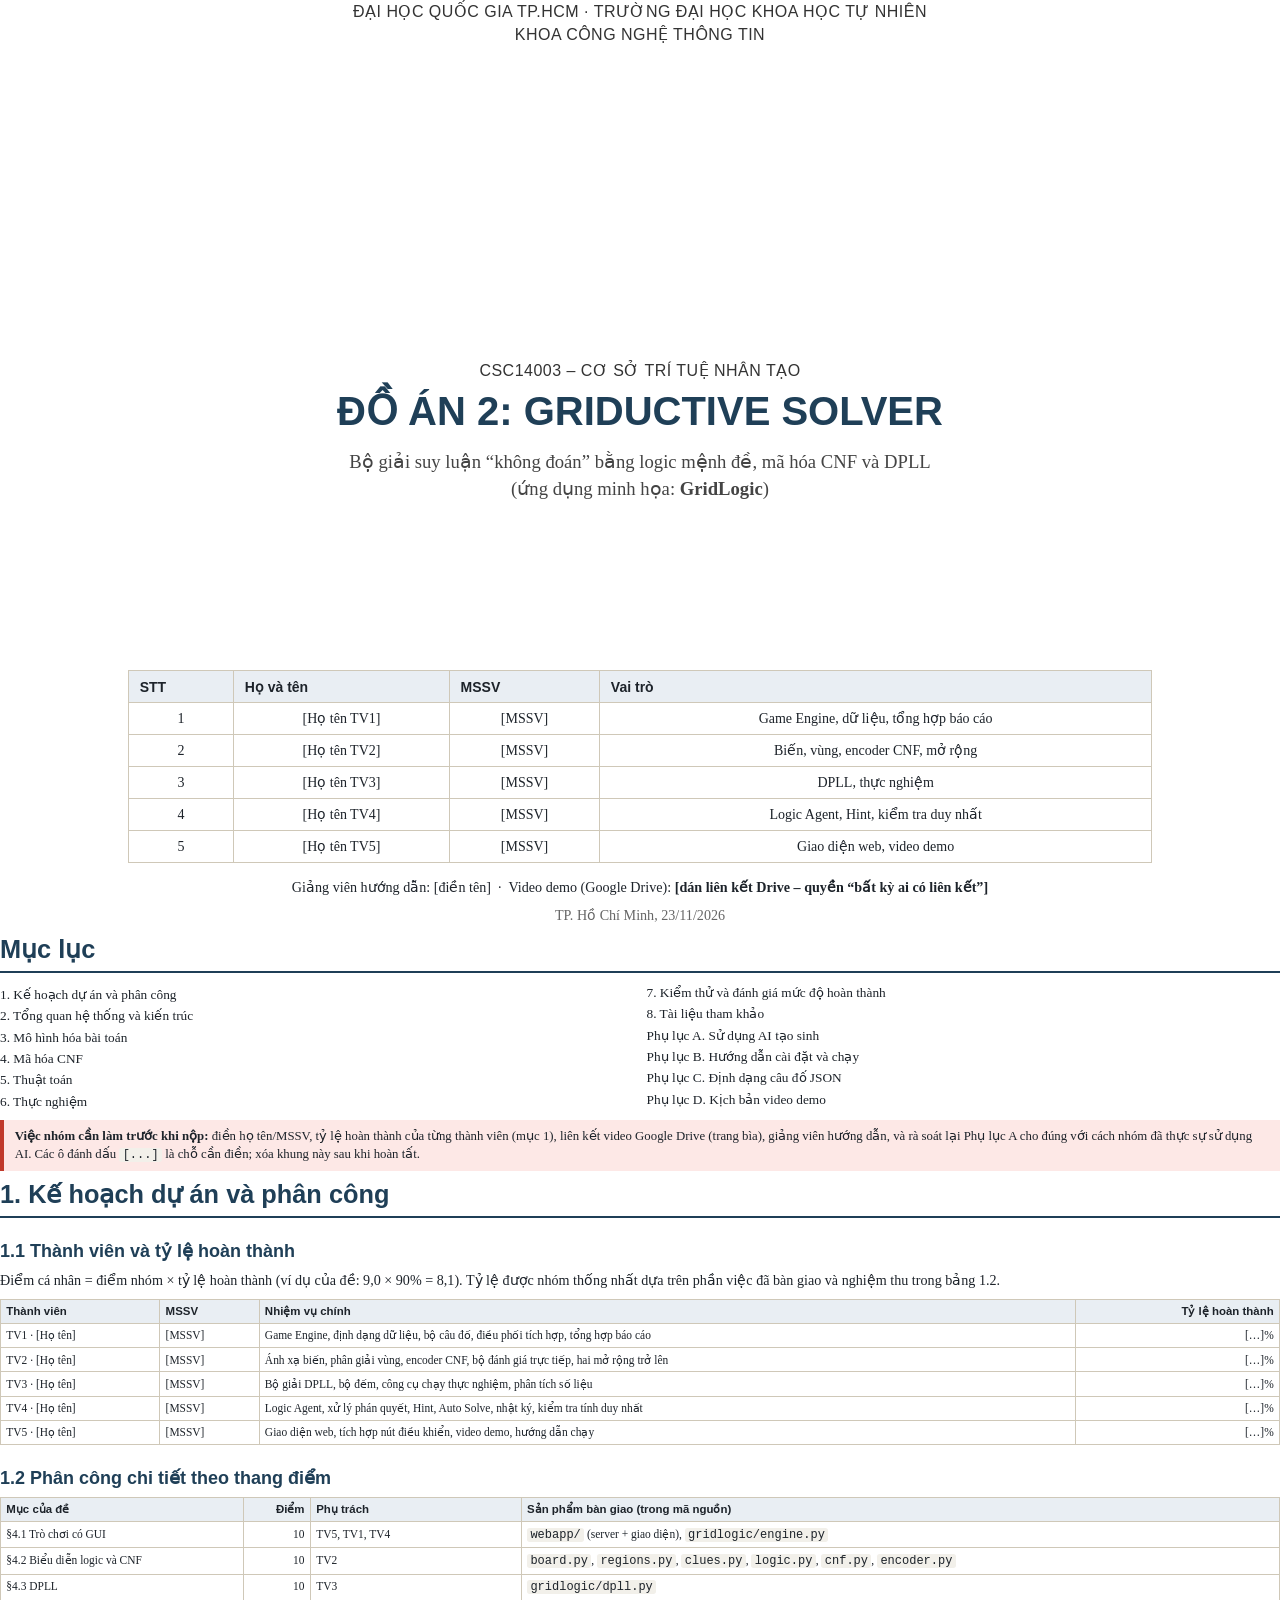
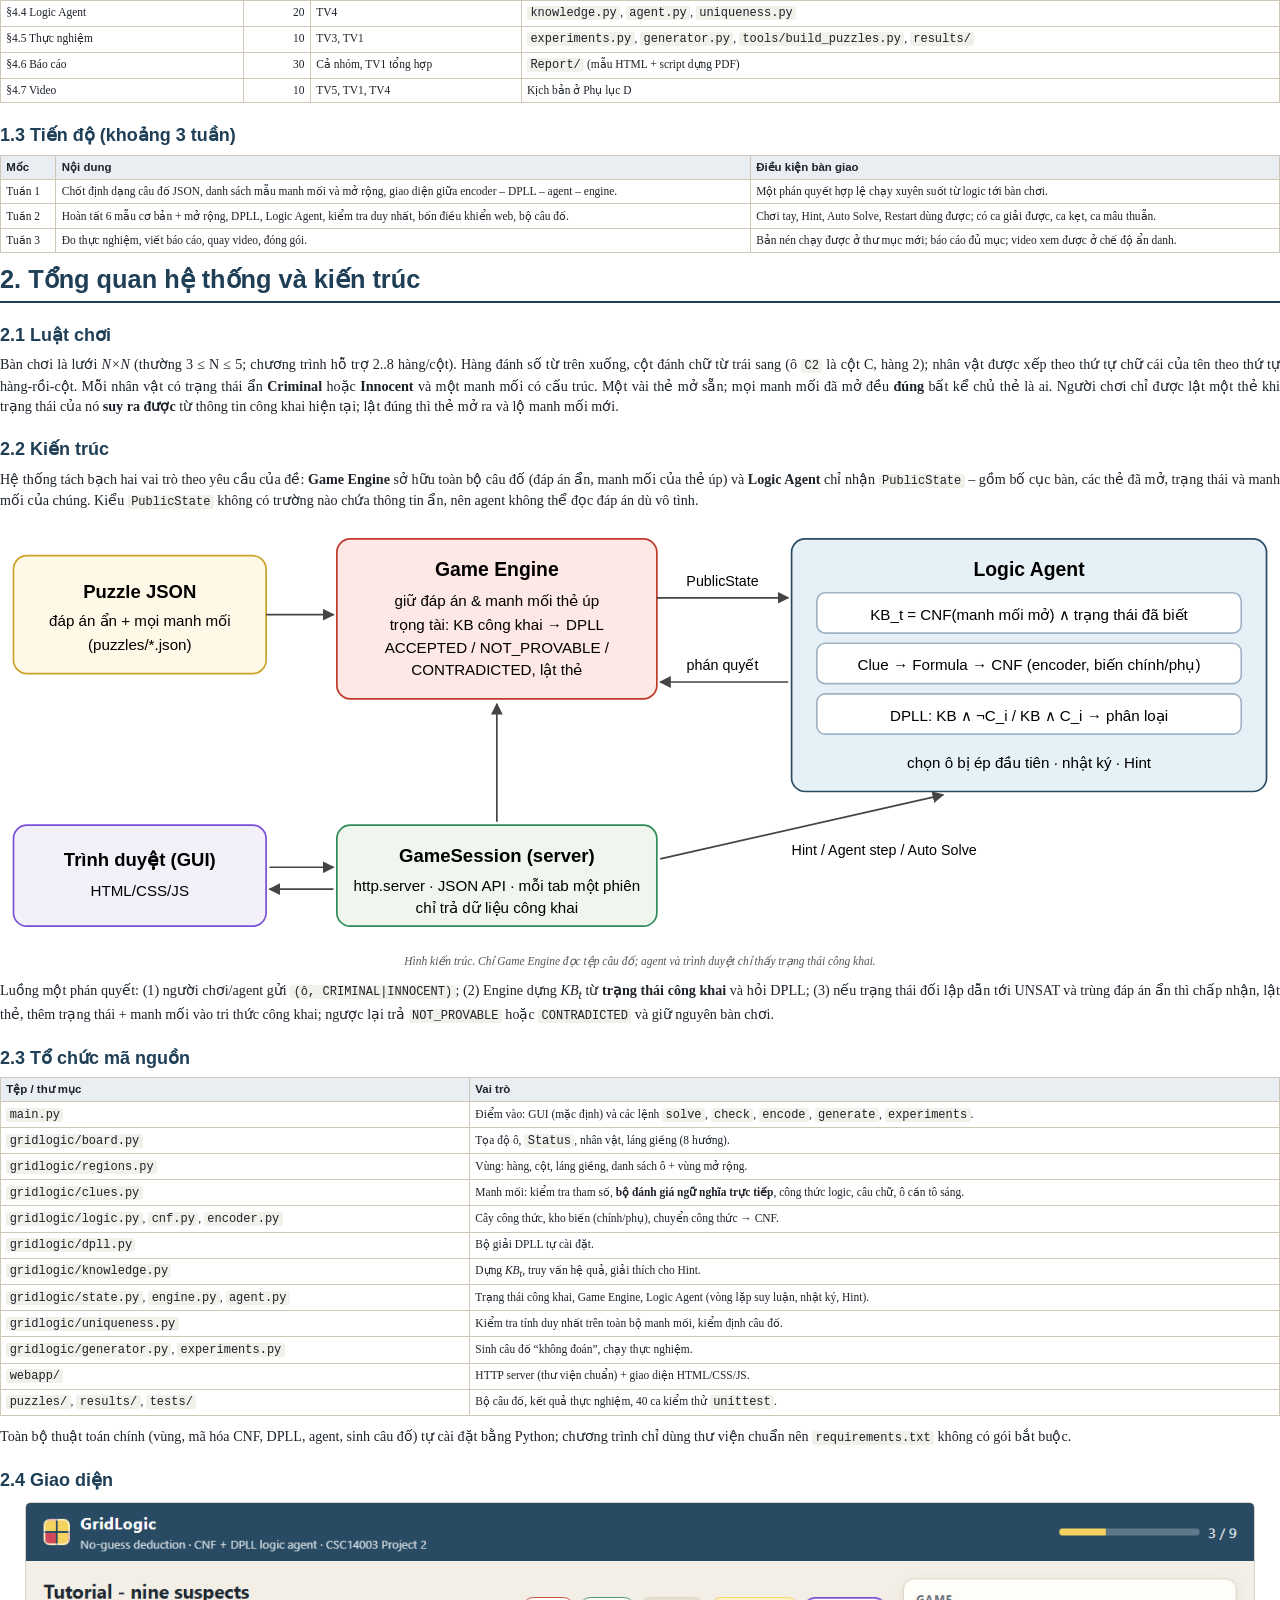
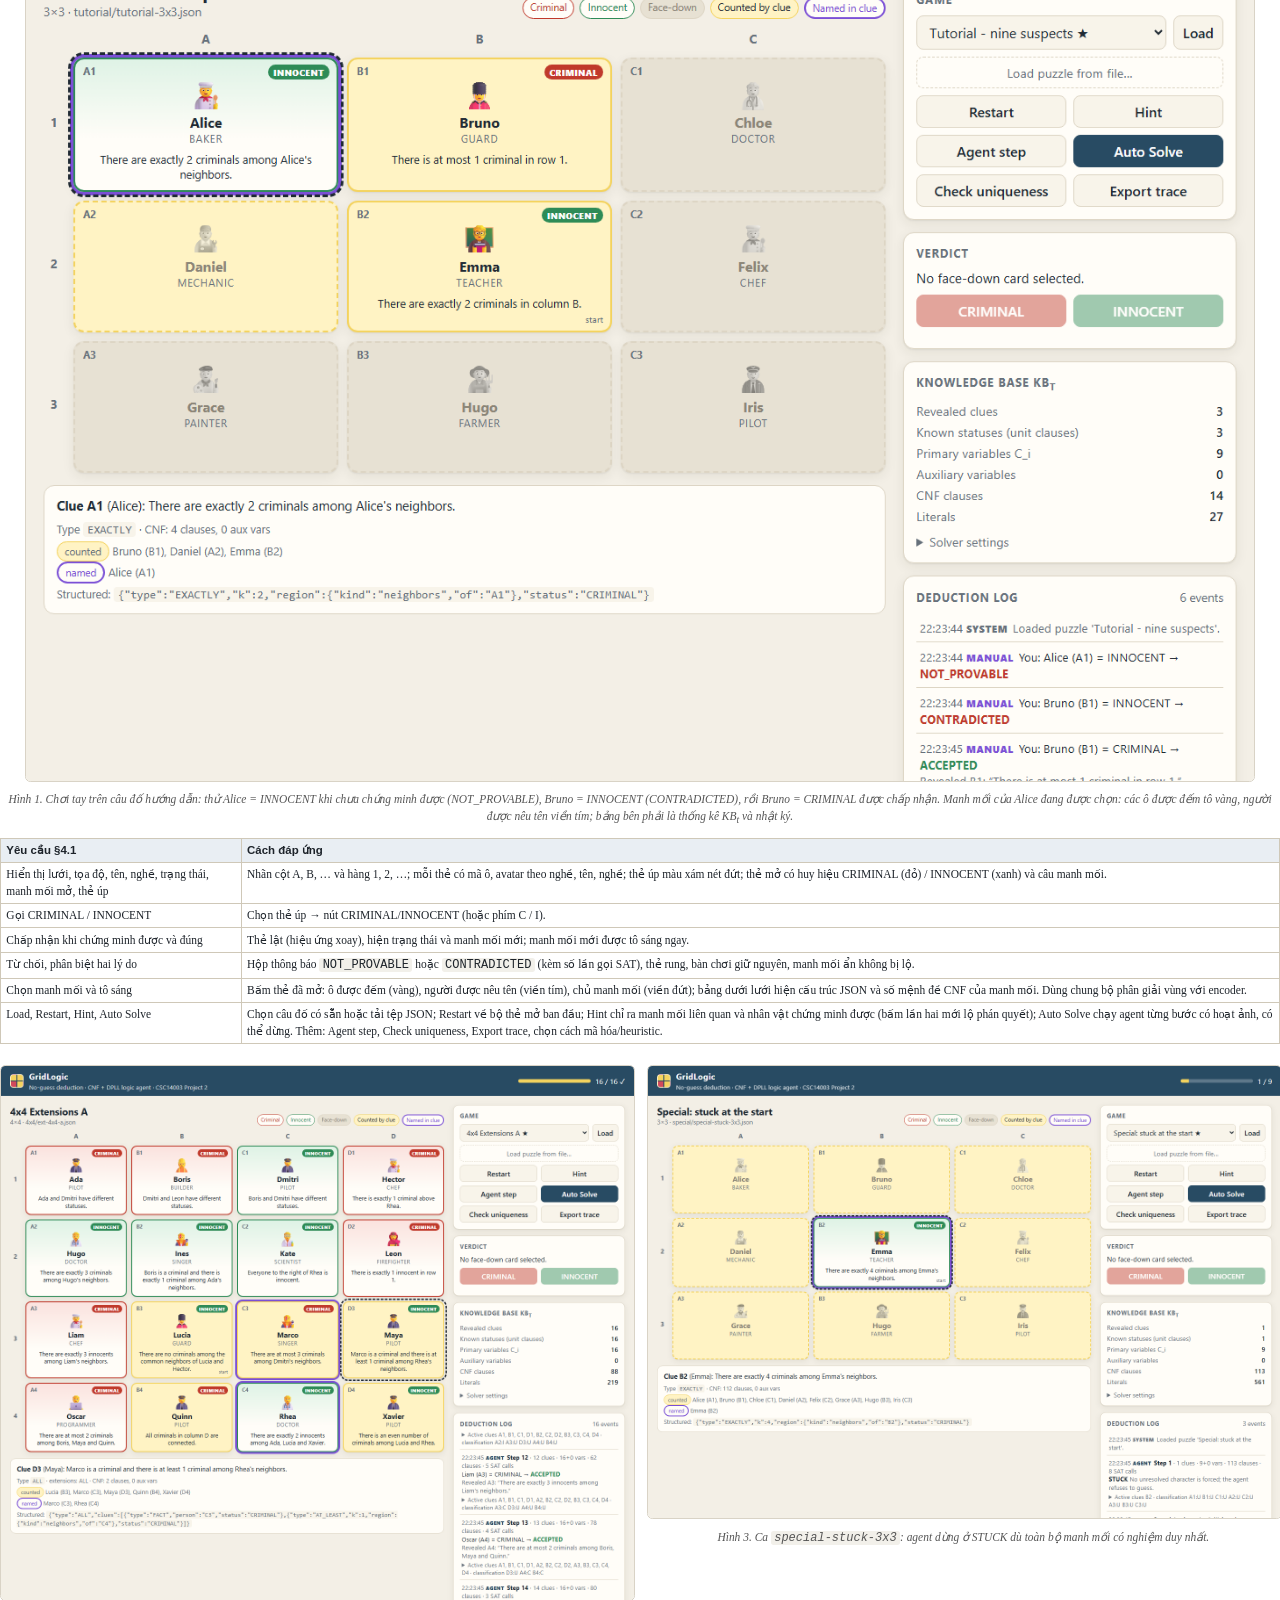
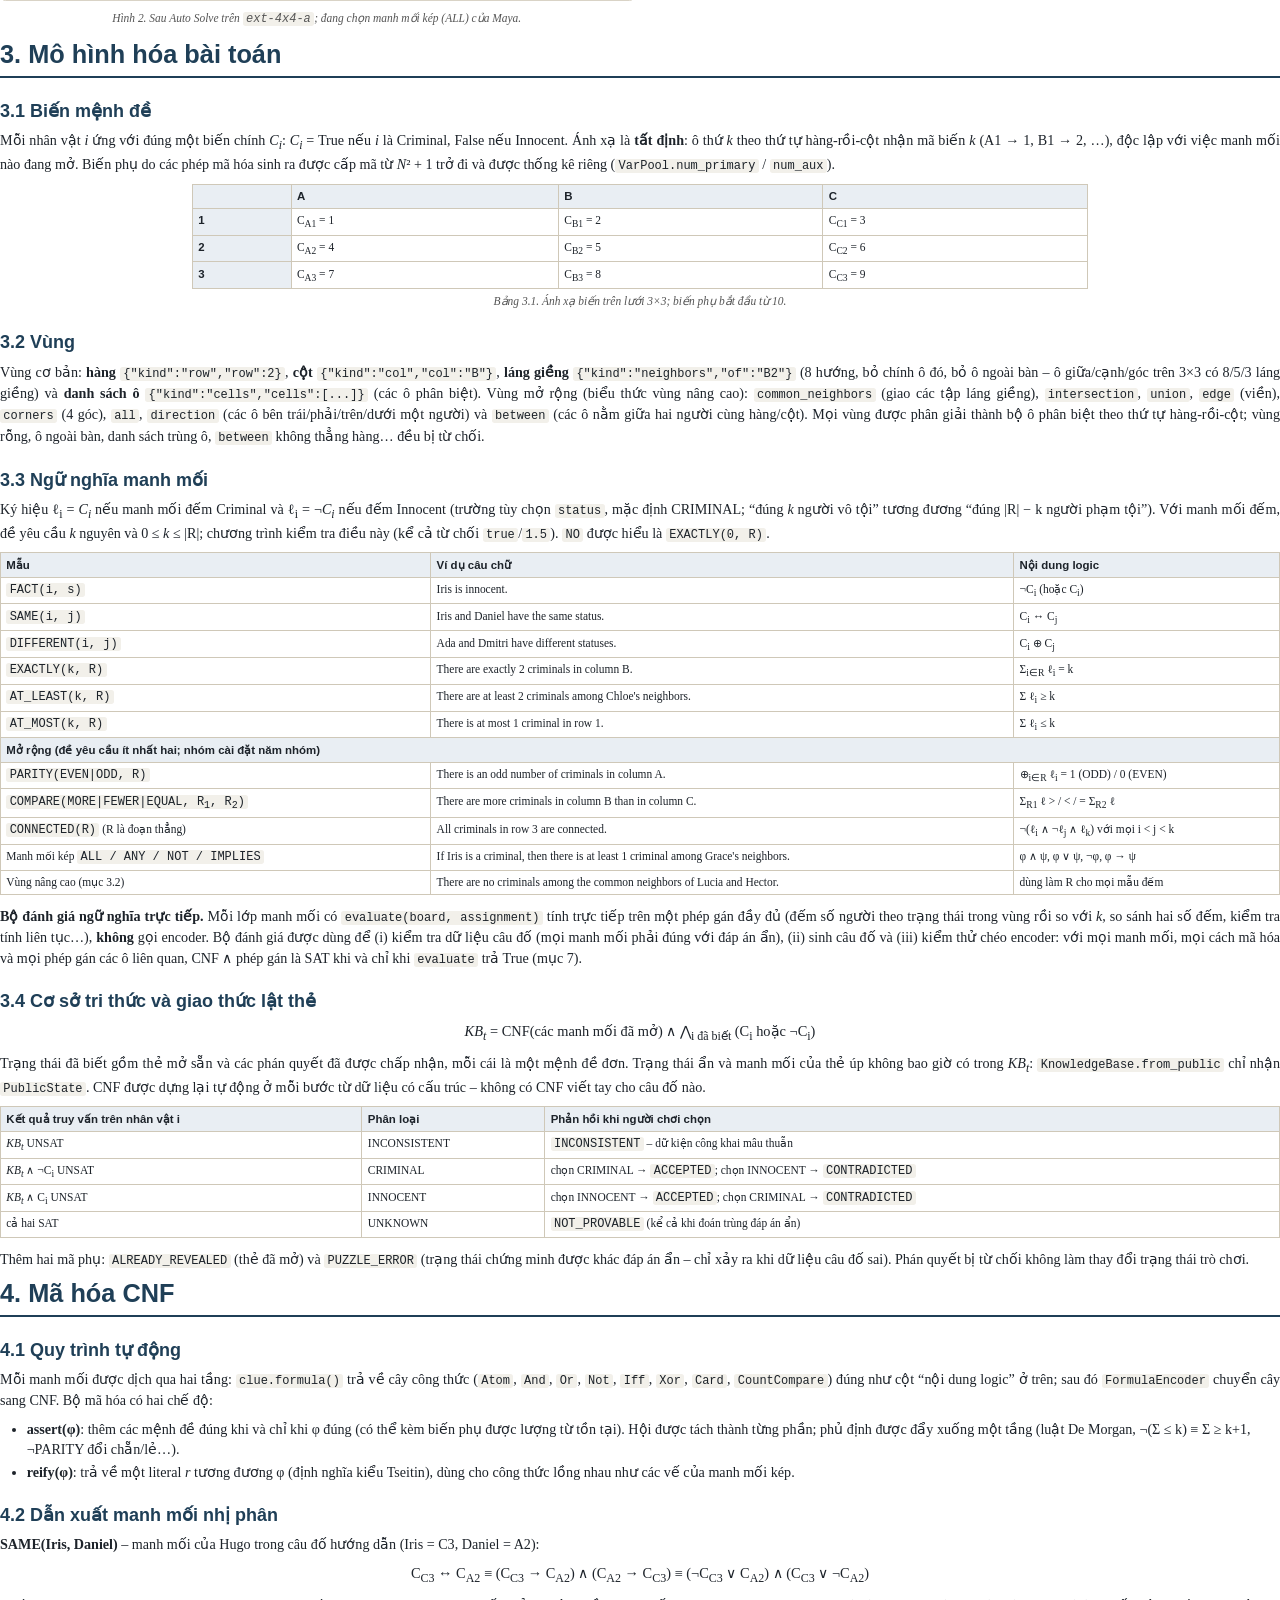
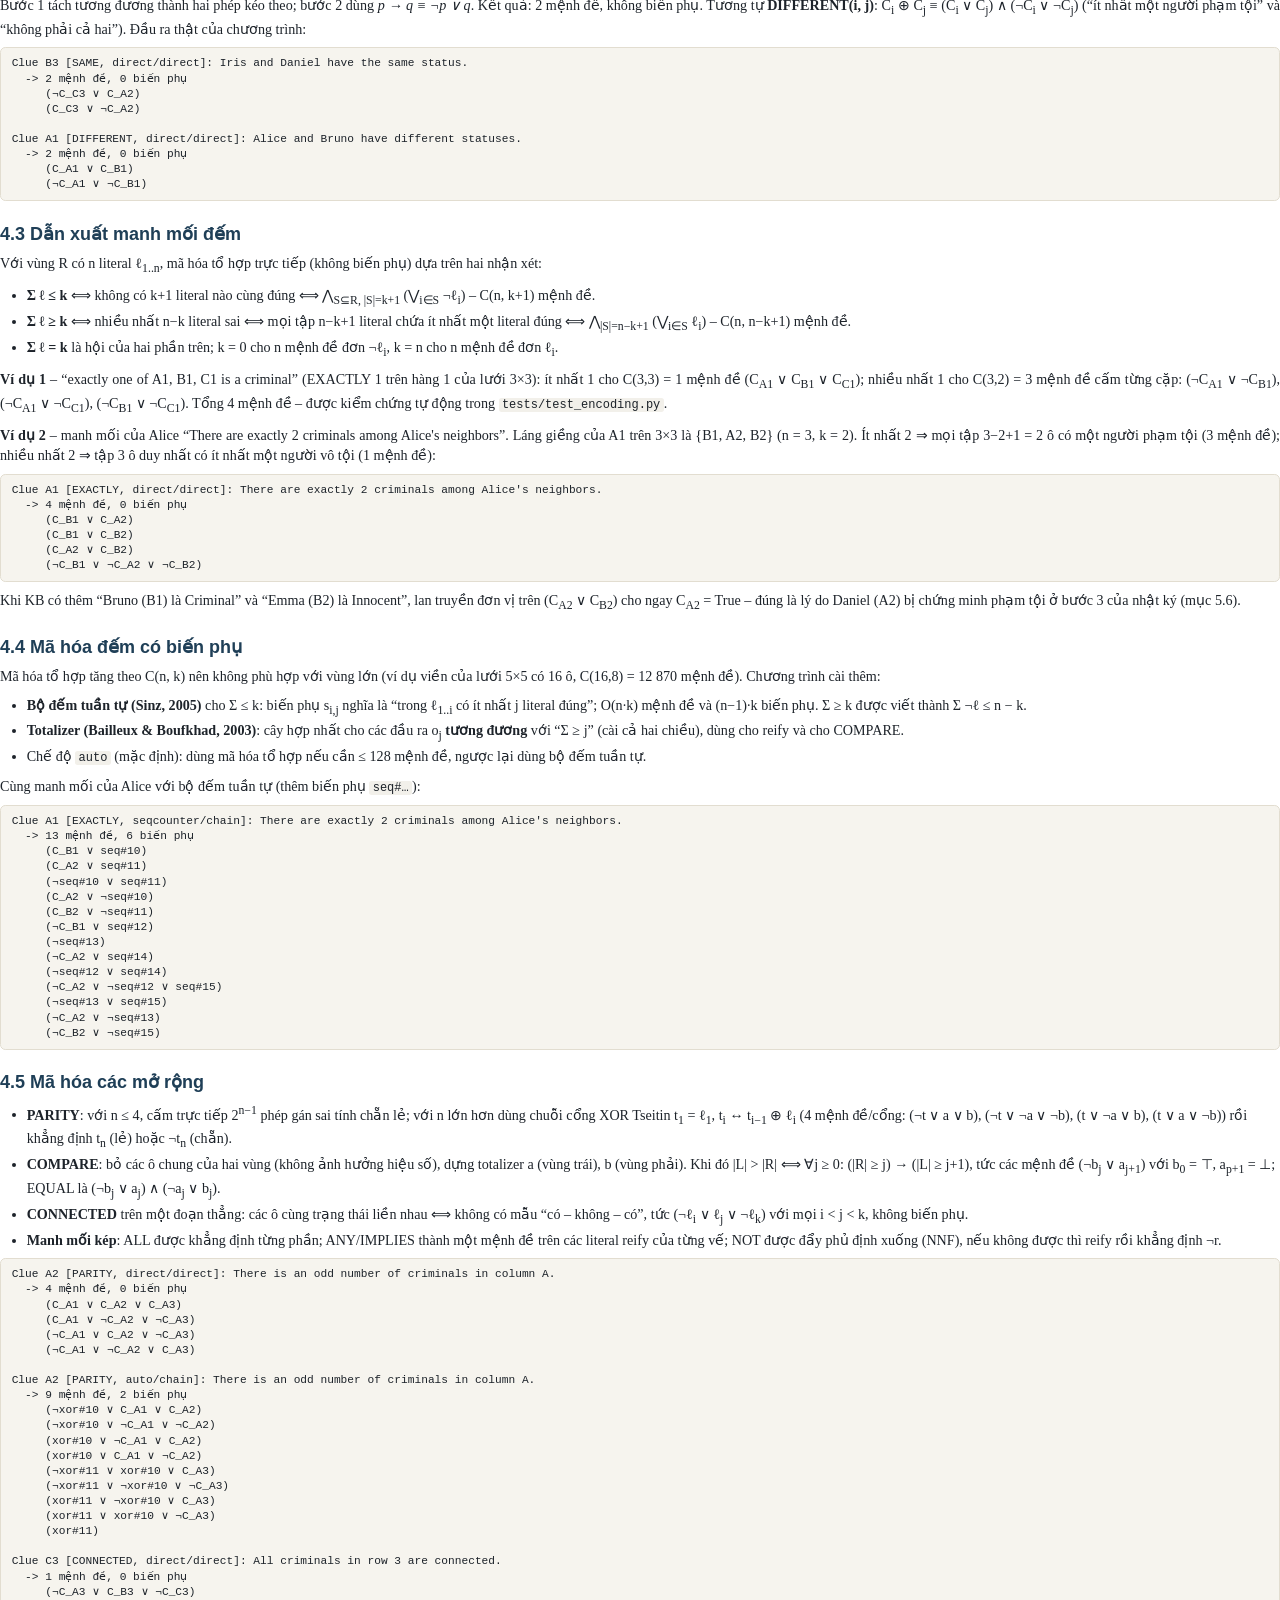
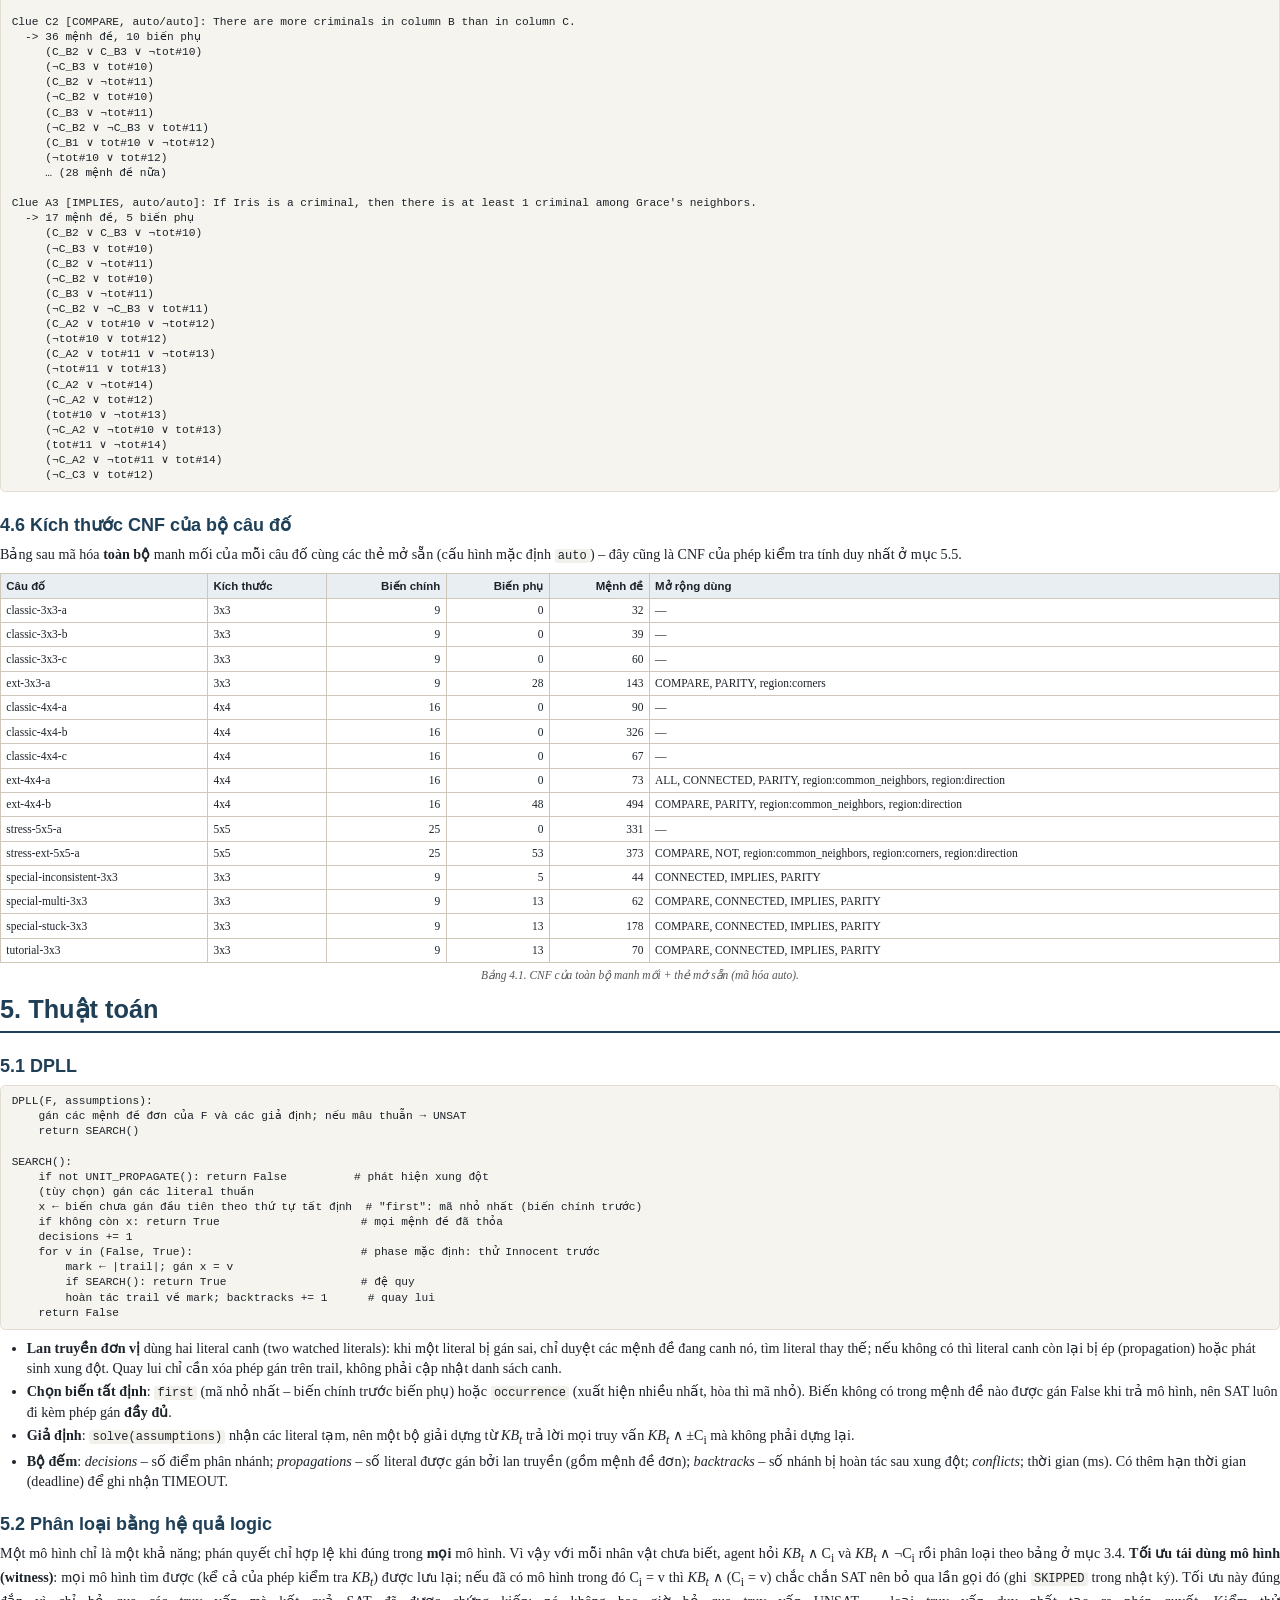
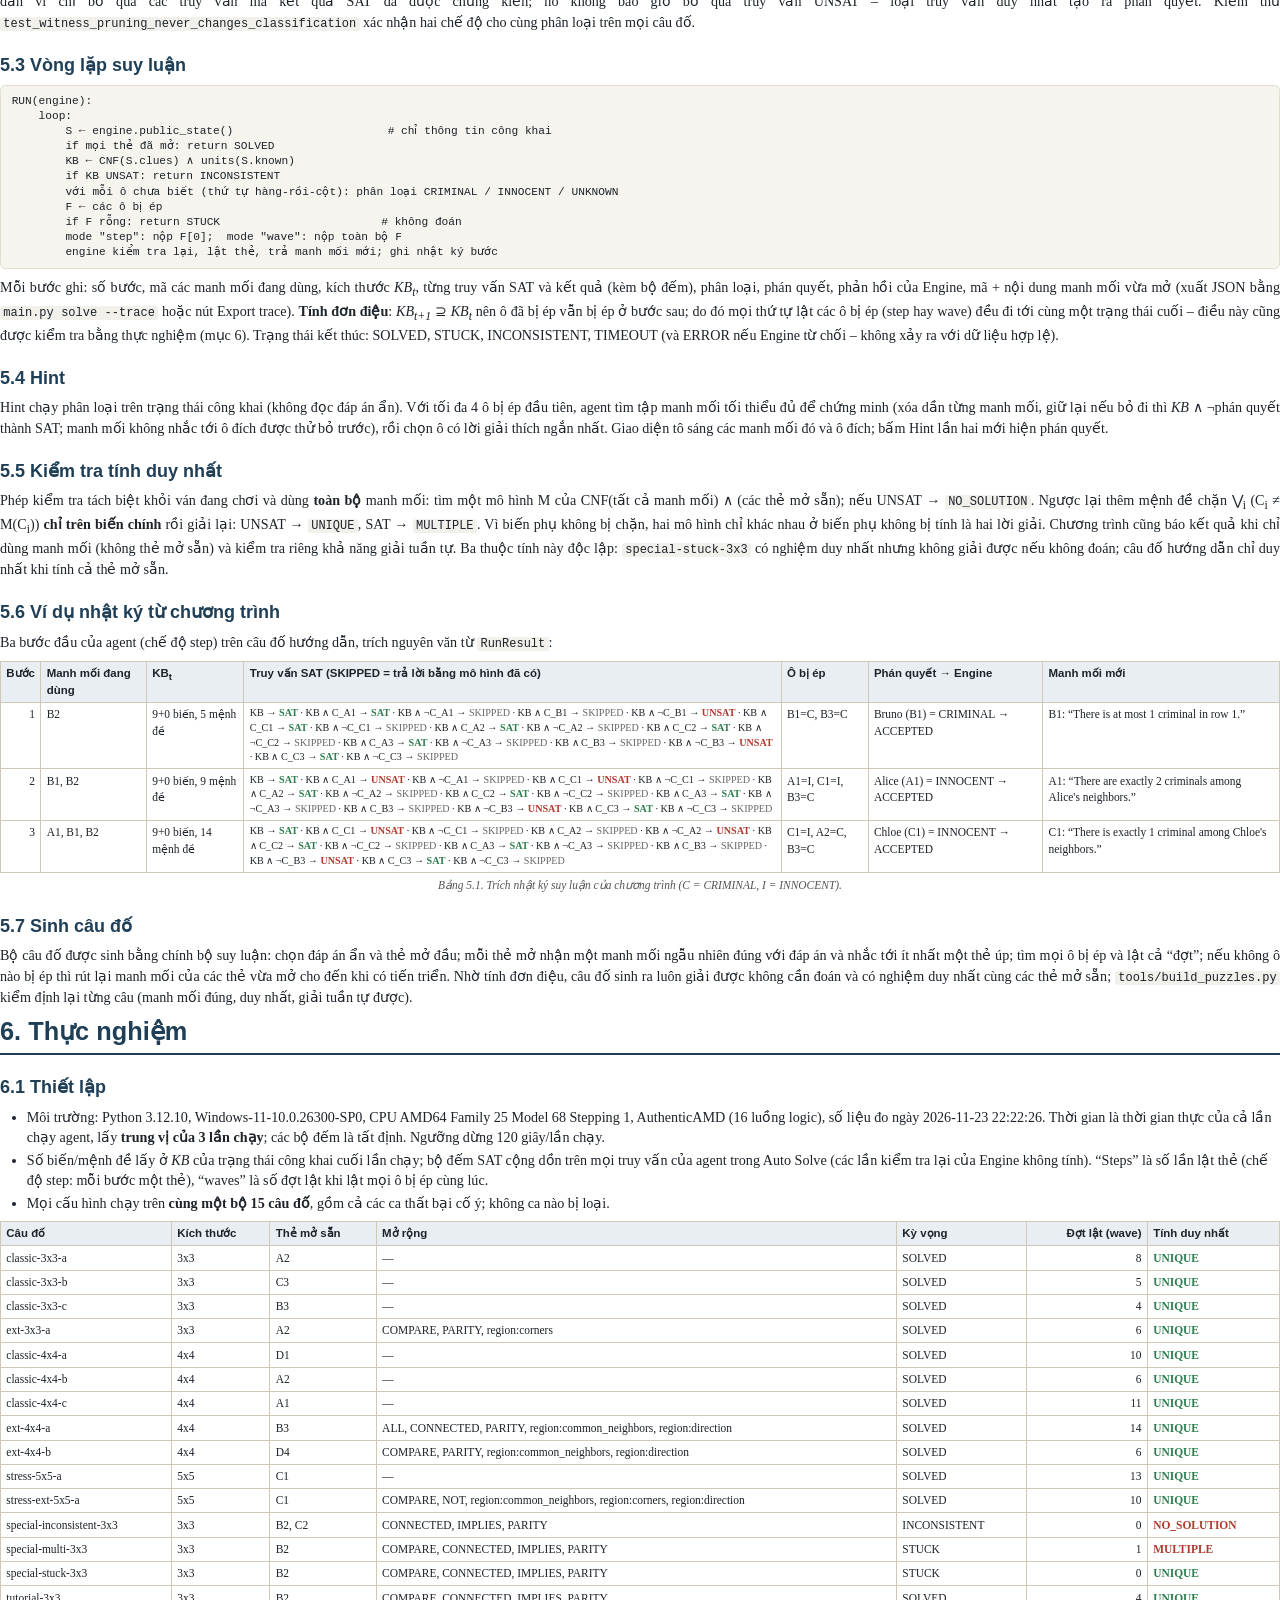
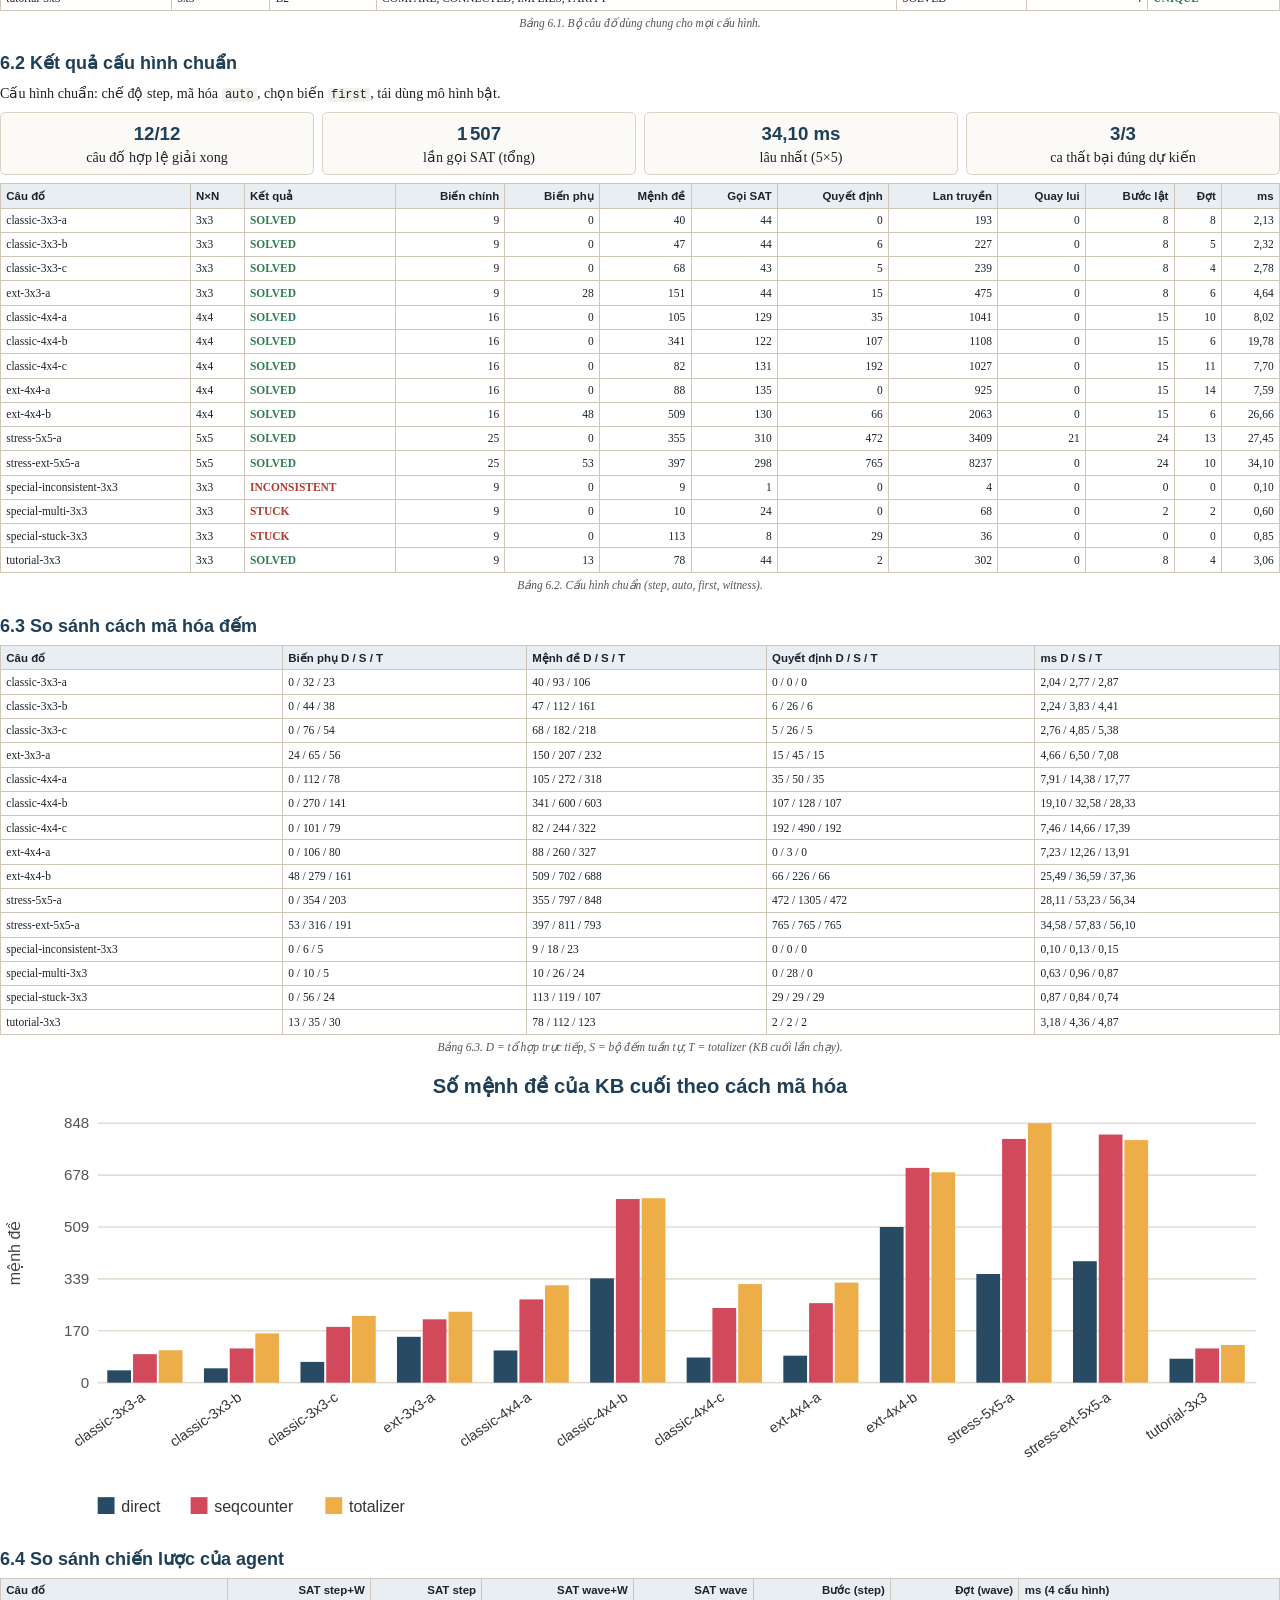
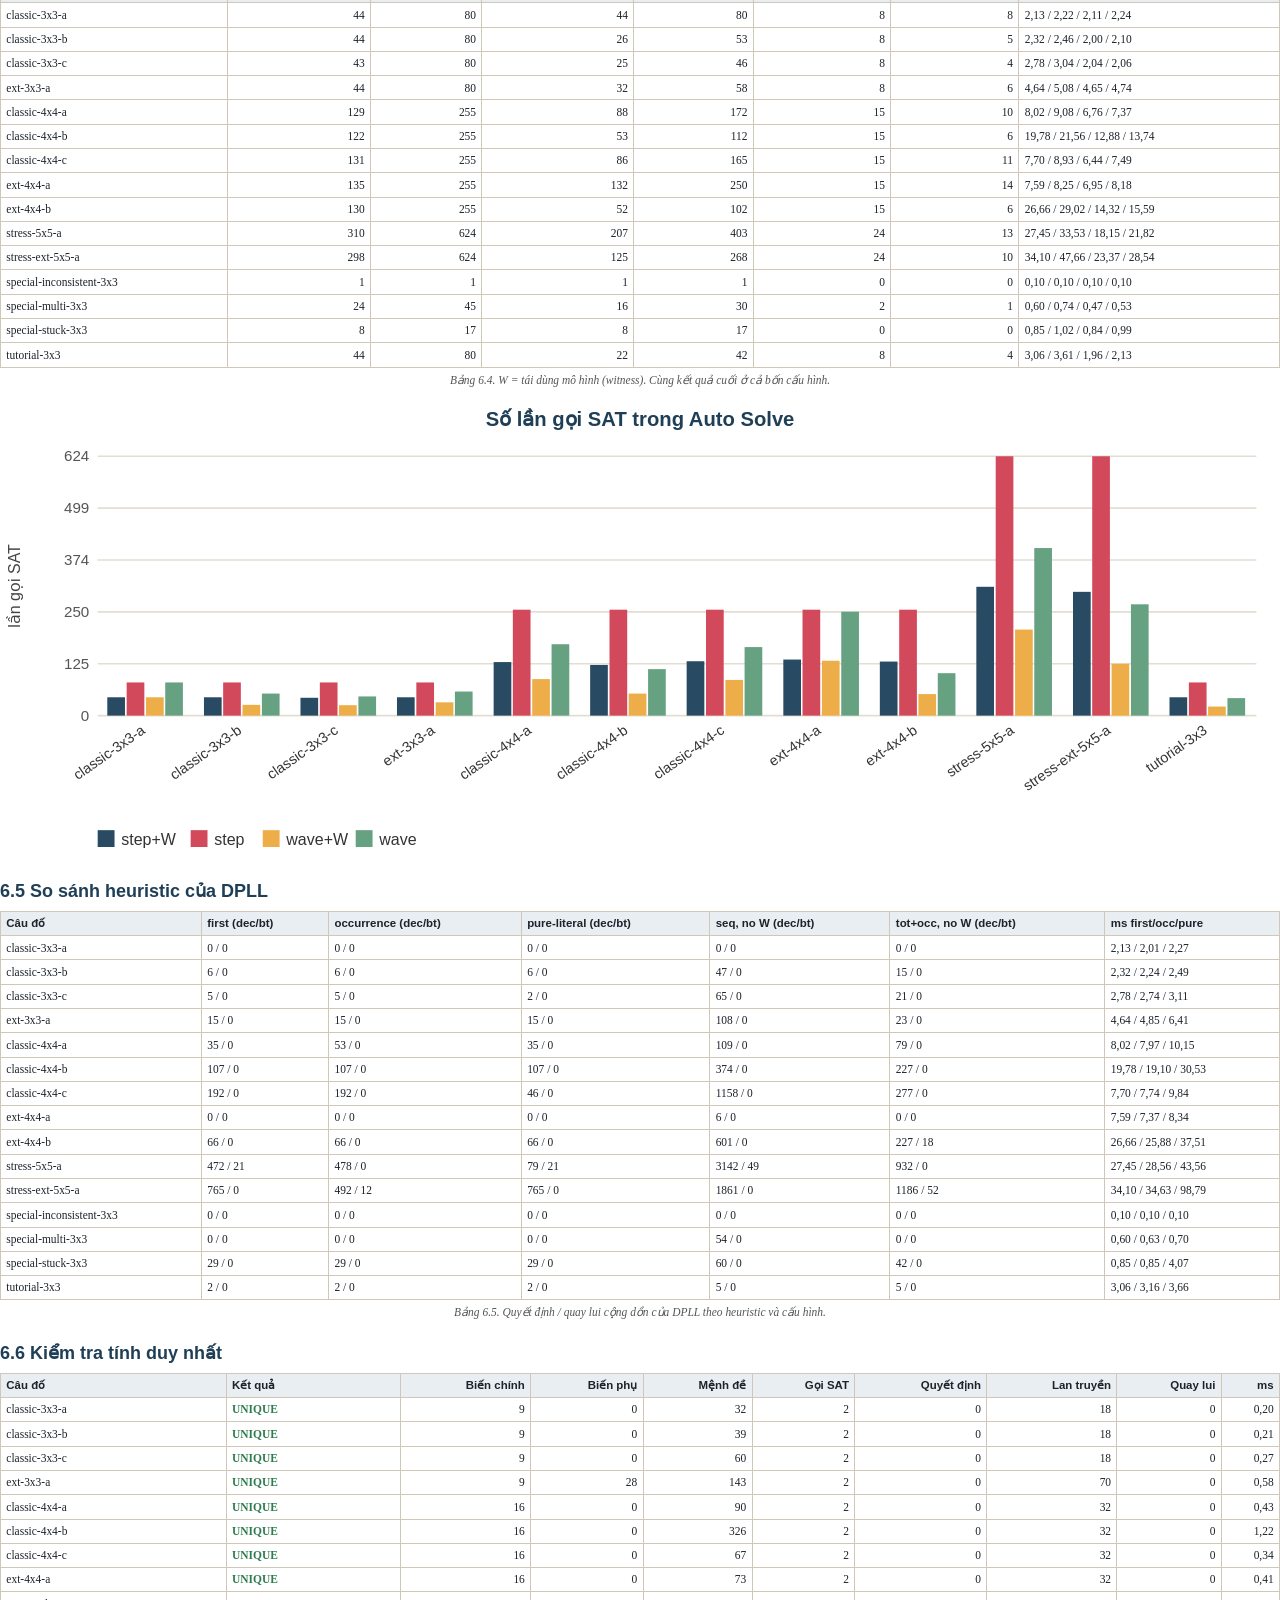
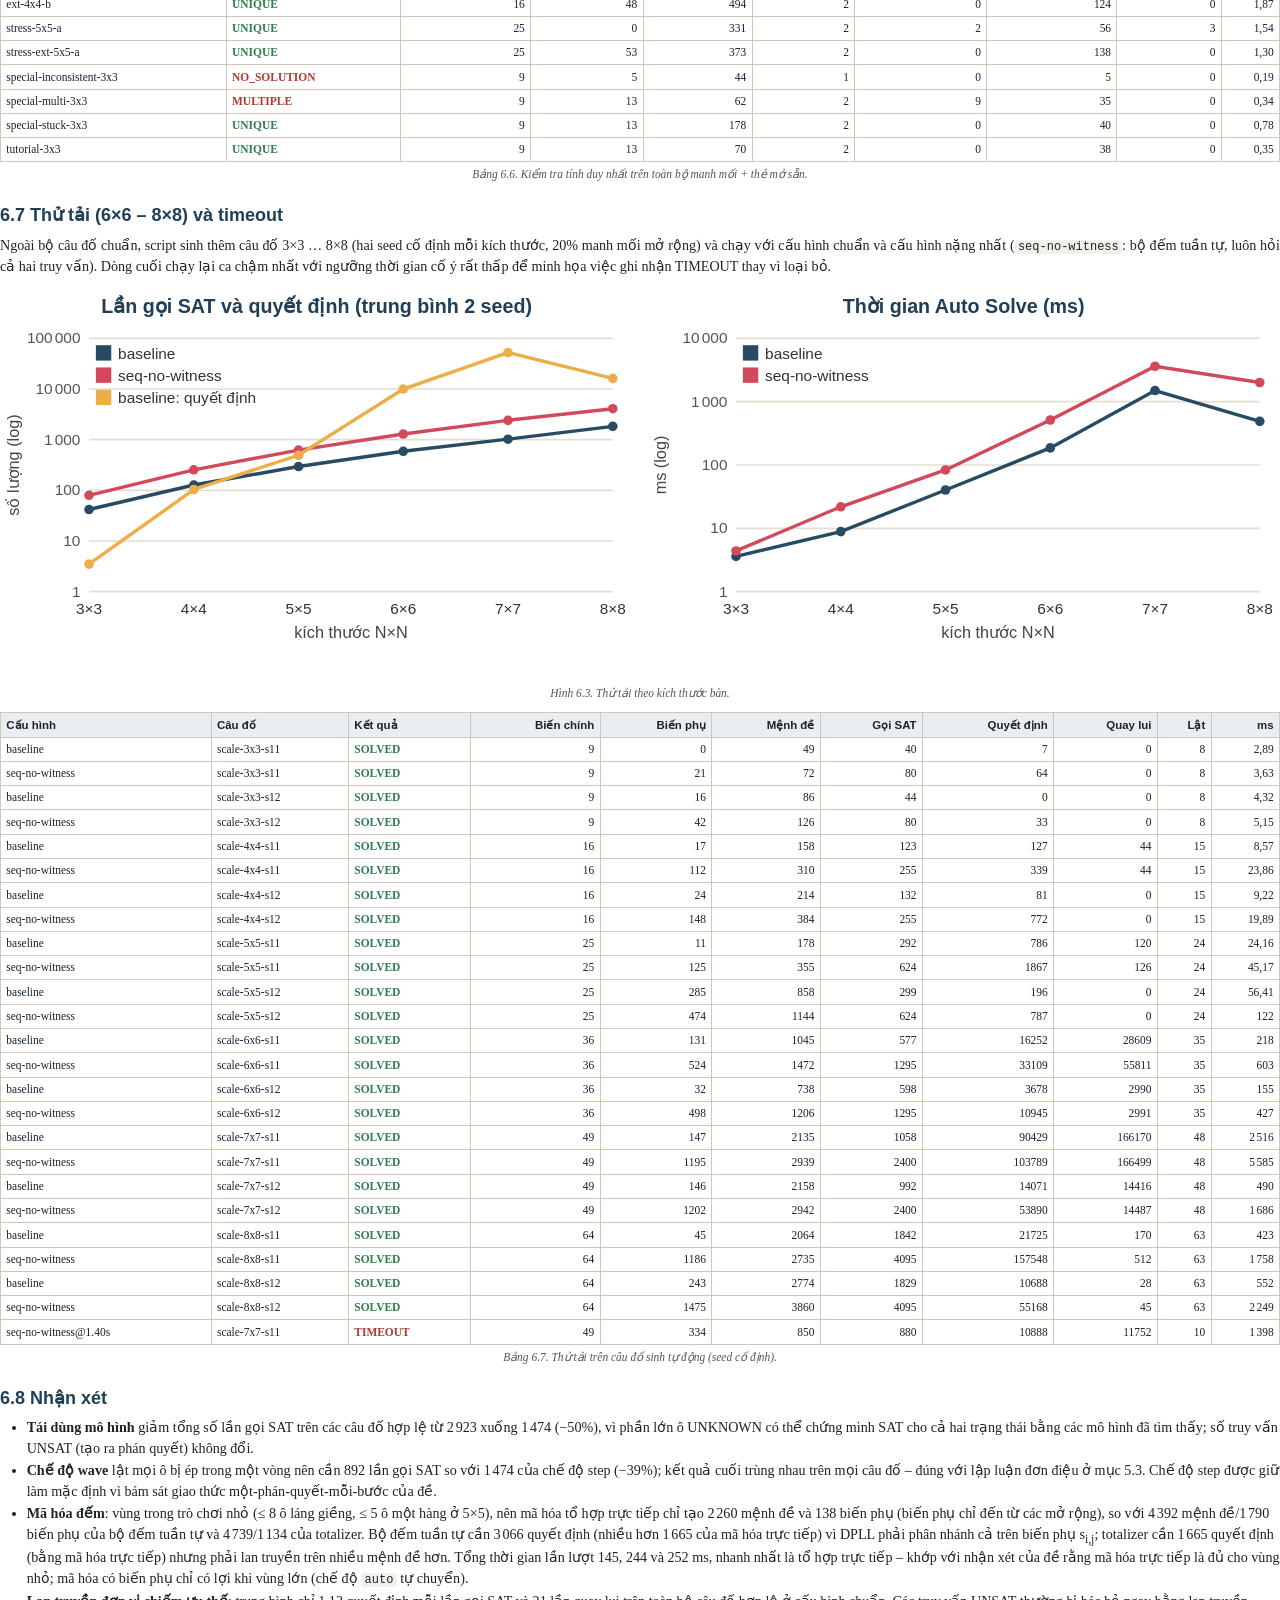
<file: Report/report.html>
<!doctype html>
<html lang="vi">
<head>
<meta charset="utf-8">
<title>Báo cáo Đồ án 2 – Griductive Solver</title>
<style>
  @page { size: A4; margin: 18mm 16mm 18mm 16mm;
    @bottom-center { content: "CSC14003 · Đồ án 2 · trang " counter(page); font: 8.5pt "Segoe UI", sans-serif; color: #777; } }
  @page :first { @bottom-center { content: none; } }
  html { font-family: "Cambria", "Times New Roman", serif; font-size: 10.6pt; line-height: 1.45; color: #1d232a; }
  body { margin: 0; }
  h1, h2, h3, h4 { font-family: "Segoe UI", "Calibri", sans-serif; color: #1f3f57; line-height: 1.25; }
  h1 { font-size: 19pt; margin: 0 0 8pt; border-bottom: 2px solid #1f3f57; padding-bottom: 4pt; page-break-before: always; }
  h1.first { page-break-before: auto; }
  h2 { font-size: 13.5pt; margin: 16pt 0 6pt; }
  h3 { font-size: 11.5pt; margin: 12pt 0 4pt; color: #2b5876; }
  p { margin: 4pt 0 6pt; text-align: justify; }
  ul, ol { margin: 4pt 0 6pt; padding-left: 20pt; }
  li { margin: 1.5pt 0; }
  code, .mono { font-family: "Consolas", "Cascadia Mono", monospace; font-size: 9pt; background: #f2f0ea; padding: 0 2.5pt; border-radius: 2pt; }
  pre { font-family: "Consolas", "Cascadia Mono", monospace; font-size: 8.4pt; background: #f6f4ee; border: 1px solid #e2ddd0;
        border-radius: 4pt; padding: 6pt 8pt; white-space: pre-wrap; line-height: 1.35; page-break-inside: avoid; margin: 6pt 0; }
  table { border-collapse: collapse; width: 100%; margin: 6pt 0 8pt; font-size: 8.6pt; page-break-inside: auto; }
  tr { page-break-inside: avoid; }
  th, td { border: 1px solid #cfc8b8; padding: 2.5pt 4pt; vertical-align: top; }
  th { background: #e9eef3; font-family: "Segoe UI", sans-serif; font-weight: 600; text-align: left; }
  td.n, th.n { text-align: right; font-variant-numeric: tabular-nums; }
  table.data td:first-child, table.data td:nth-child(2) { white-space: nowrap; }
  caption { caption-side: bottom; font-size: 8.6pt; color: #555; padding-top: 3pt; text-align: center; font-style: italic; }
  figure { margin: 8pt 0; text-align: center; page-break-inside: avoid; }
  figure img { max-width: 100%; border: 1px solid #d9d3c6; border-radius: 4pt; }
  figcaption { font-size: 8.6pt; color: #555; font-style: italic; margin-top: 3pt; }
  .math { font-family: "Cambria Math", "Cambria", serif; font-size: 10.8pt; text-align: center; margin: 6pt 0; }
  .note { background: #fff6dd; border-left: 4px solid #e0a800; padding: 5pt 8pt; margin: 6pt 0; font-size: 9.6pt; }
  .todo { background: #fde8e6; border-left: 4px solid #c0392b; padding: 5pt 8pt; margin: 6pt 0; font-size: 9.6pt; }
  .ok { color: #2e7d4f; font-weight: 700; }
  .bad { color: #b03a2e; font-weight: 700; }
  .muted { color: #666; }
  .two { display: grid; grid-template-columns: 1fr 1fr; gap: 10pt; }
  .cover { height: 247mm; display: flex; flex-direction: column; justify-content: space-between; text-align: center; }
  .cover .uni { font-family: "Segoe UI", sans-serif; font-size: 12pt; letter-spacing: .03em; color: #333; }
  .cover .title { margin-top: 38mm; }
  .cover .title h0 { display: block; font-family: "Segoe UI", sans-serif; font-size: 30pt; font-weight: 700; color: #1f3f57; }
  .cover .title .sub { font-size: 14pt; color: #444; margin-top: 6pt; }
  .cover table { width: 80%; margin: 0 auto; font-size: 10.5pt; }
  .cover td, .cover th { padding: 4pt 8pt; }
  .toc { columns: 2; font-size: 10pt; }
  .toc div { margin: 1.5pt 0; }
  .arch { font-family: "Segoe UI", sans-serif; font-size: 8.8pt; }
  svg text { font-family: "Segoe UI", sans-serif; }
  .kpi { display: grid; grid-template-columns: repeat(4, 1fr); gap: 6pt; margin: 6pt 0; }
  .kpi div { border: 1px solid #d9d3c6; border-radius: 4pt; padding: 5pt; text-align: center; background: #fbfaf6; }
  .kpi b { display: block; font-size: 14pt; font-family: "Segoe UI", sans-serif; color: #1f3f57; }
</style>
</head>
<body>

<!-- ====================================================================== COVER -->
<section class="cover">
  <div class="uni">
    ĐẠI HỌC QUỐC GIA TP.HCM · TRƯỜNG ĐẠI HỌC KHOA HỌC TỰ NHIÊN<br>
    KHOA CÔNG NGHỆ THÔNG TIN
  </div>
  <div class="title">
    <div class="uni">CSC14003 – CƠ SỞ TRÍ TUỆ NHÂN TẠO</div>
    <h0>ĐỒ ÁN 2: GRIDUCTIVE SOLVER</h0>
    <div class="sub">Bộ giải suy luận “không đoán” bằng logic mệnh đề, mã hóa CNF và DPLL<br>
      (ứng dụng minh họa: <b>GridLogic</b>)</div>
  </div>
  <div>
    <table>
      <tr><th>STT</th><th>Họ và tên</th><th>MSSV</th><th>Vai trò</th></tr>
      <tr><td>1</td><td>[Họ tên TV1]</td><td>[MSSV]</td><td>Game Engine, dữ liệu, tổng hợp báo cáo</td></tr>
      <tr><td>2</td><td>[Họ tên TV2]</td><td>[MSSV]</td><td>Biến, vùng, encoder CNF, mở rộng</td></tr>
      <tr><td>3</td><td>[Họ tên TV3]</td><td>[MSSV]</td><td>DPLL, thực nghiệm</td></tr>
      <tr><td>4</td><td>[Họ tên TV4]</td><td>[MSSV]</td><td>Logic Agent, Hint, kiểm tra duy nhất</td></tr>
      <tr><td>5</td><td>[Họ tên TV5]</td><td>[MSSV]</td><td>Giao diện web, video demo</td></tr>
    </table>
    <p style="text-align:center;margin-top:10pt">Giảng viên hướng dẫn: [điền tên] &nbsp;·&nbsp;
      Video demo (Google Drive): <b>[dán liên kết Drive – quyền “bất kỳ ai có liên kết”]</b></p>
    <p style="text-align:center" class="muted">TP. Hồ Chí Minh, 23/11/2026</p>
  </div>
</section>

<!-- ====================================================================== TOC -->
<h1>Mục lục</h1>
<div class="toc">
  <div>1. Kế hoạch dự án và phân công</div>
  <div>2. Tổng quan hệ thống và kiến trúc</div>
  <div>3. Mô hình hóa bài toán</div>
  <div>4. Mã hóa CNF</div>
  <div>5. Thuật toán</div>
  <div>6. Thực nghiệm</div>
  <div>7. Kiểm thử và đánh giá mức độ hoàn thành</div>
  <div>8. Tài liệu tham khảo</div>
  <div>Phụ lục A. Sử dụng AI tạo sinh</div>
  <div>Phụ lục B. Hướng dẫn cài đặt và chạy</div>
  <div>Phụ lục C. Định dạng câu đố JSON</div>
  <div>Phụ lục D. Kịch bản video demo</div>
</div>

<div class="todo"><b>Việc nhóm cần làm trước khi nộp:</b> điền họ tên/MSSV, tỷ lệ hoàn thành của từng thành viên (mục 1),
liên kết video Google Drive (trang bìa), giảng viên hướng dẫn, và rà soát lại Phụ lục A cho đúng với cách nhóm đã thực sự
sử dụng AI. Các ô đánh dấu <code>[...]</code> là chỗ cần điền; xóa khung này sau khi hoàn tất.</div>

<!-- ====================================================================== 1 -->
<h1>1. Kế hoạch dự án và phân công</h1>

<h2>1.1 Thành viên và tỷ lệ hoàn thành</h2>
<p>Điểm cá nhân = điểm nhóm × tỷ lệ hoàn thành (ví dụ của đề: 9,0 × 90% = 8,1). Tỷ lệ được nhóm thống nhất dựa trên phần
việc đã bàn giao và nghiệm thu trong bảng 1.2.</p>
<table>
  <tr><th>Thành viên</th><th>MSSV</th><th>Nhiệm vụ chính</th><th class="n">Tỷ lệ hoàn thành</th></tr>
  <tr><td>TV1 · [Họ tên]</td><td>[MSSV]</td><td>Game Engine, định dạng dữ liệu, bộ câu đố, điều phối tích hợp, tổng hợp báo cáo</td><td class="n">[…]%</td></tr>
  <tr><td>TV2 · [Họ tên]</td><td>[MSSV]</td><td>Ánh xạ biến, phân giải vùng, encoder CNF, bộ đánh giá trực tiếp, hai mở rộng trở lên</td><td class="n">[…]%</td></tr>
  <tr><td>TV3 · [Họ tên]</td><td>[MSSV]</td><td>Bộ giải DPLL, bộ đếm, công cụ chạy thực nghiệm, phân tích số liệu</td><td class="n">[…]%</td></tr>
  <tr><td>TV4 · [Họ tên]</td><td>[MSSV]</td><td>Logic Agent, xử lý phán quyết, Hint, Auto Solve, nhật ký, kiểm tra tính duy nhất</td><td class="n">[…]%</td></tr>
  <tr><td>TV5 · [Họ tên]</td><td>[MSSV]</td><td>Giao diện web, tích hợp nút điều khiển, video demo, hướng dẫn chạy</td><td class="n">[…]%</td></tr>
</table>

<h2>1.2 Phân công chi tiết theo thang điểm</h2>
<table>
  <tr><th>Mục của đề</th><th class="n">Điểm</th><th>Phụ trách</th><th>Sản phẩm bàn giao (trong mã nguồn)</th></tr>
  <tr><td>§4.1 Trò chơi có GUI</td><td class="n">10</td><td>TV5, TV1, TV4</td><td><code>webapp/</code> (server + giao diện), <code>gridlogic/engine.py</code></td></tr>
  <tr><td>§4.2 Biểu diễn logic và CNF</td><td class="n">10</td><td>TV2</td><td><code>board.py</code>, <code>regions.py</code>, <code>clues.py</code>, <code>logic.py</code>, <code>cnf.py</code>, <code>encoder.py</code></td></tr>
  <tr><td>§4.3 DPLL</td><td class="n">10</td><td>TV3</td><td><code>gridlogic/dpll.py</code></td></tr>
  <tr><td>§4.4 Logic Agent</td><td class="n">20</td><td>TV4</td><td><code>knowledge.py</code>, <code>agent.py</code>, <code>uniqueness.py</code></td></tr>
  <tr><td>§4.5 Thực nghiệm</td><td class="n">10</td><td>TV3, TV1</td><td><code>experiments.py</code>, <code>generator.py</code>, <code>tools/build_puzzles.py</code>, <code>results/</code></td></tr>
  <tr><td>§4.6 Báo cáo</td><td class="n">30</td><td>Cả nhóm, TV1 tổng hợp</td><td><code>Report/</code> (mẫu HTML + script dựng PDF)</td></tr>
  <tr><td>§4.7 Video</td><td class="n">10</td><td>TV5, TV1, TV4</td><td>Kịch bản ở Phụ lục D</td></tr>
</table>

<h2>1.3 Tiến độ (khoảng 3 tuần)</h2>
<table>
  <tr><th>Mốc</th><th>Nội dung</th><th>Điều kiện bàn giao</th></tr>
  <tr><td>Tuần 1</td><td>Chốt định dạng câu đố JSON, danh sách mẫu manh mối và mở rộng, giao diện giữa encoder – DPLL – agent – engine.</td><td>Một phán quyết hợp lệ chạy xuyên suốt từ logic tới bàn chơi.</td></tr>
  <tr><td>Tuần 2</td><td>Hoàn tất 6 mẫu cơ bản + mở rộng, DPLL, Logic Agent, kiểm tra duy nhất, bốn điều khiển web, bộ câu đố.</td><td>Chơi tay, Hint, Auto Solve, Restart dùng được; có ca giải được, ca kẹt, ca mâu thuẫn.</td></tr>
  <tr><td>Tuần 3</td><td>Đo thực nghiệm, viết báo cáo, quay video, đóng gói.</td><td>Bản nén chạy được ở thư mục mới; báo cáo đủ mục; video xem được ở chế độ ẩn danh.</td></tr>
</table>

<!-- ====================================================================== 2 -->
<h1>2. Tổng quan hệ thống và kiến trúc</h1>

<h2>2.1 Luật chơi</h2>
<p>Bàn chơi là lưới <i>N×N</i> (thường 3 ≤ N ≤ 5; chương trình hỗ trợ 2..8 hàng/cột). Hàng đánh số từ trên xuống, cột đánh
chữ từ trái sang (ô <code>C2</code> là cột C, hàng 2); nhân vật được xếp theo thứ tự chữ cái của tên theo thứ tự hàng-rồi-cột.
Mỗi nhân vật có trạng thái ẩn <b>Criminal</b> hoặc <b>Innocent</b> và một manh mối có cấu trúc. Một vài thẻ mở sẵn; mọi manh
mối đã mở đều <b>đúng</b> bất kể chủ thẻ là ai. Người chơi chỉ được lật một thẻ khi trạng thái của nó <b>suy ra được</b> từ
thông tin công khai hiện tại; lật đúng thì thẻ mở ra và lộ manh mối mới.</p>

<h2>2.2 Kiến trúc</h2>
<p>Hệ thống tách bạch hai vai trò theo yêu cầu của đề: <b>Game Engine</b> sở hữu toàn bộ câu đố (đáp án ẩn, manh mối của
thẻ úp) và <b>Logic Agent</b> chỉ nhận <code>PublicState</code> – gồm bố cục bàn, các thẻ đã mở, trạng thái và manh mối của
chúng. Kiểu <code>PublicState</code> không có trường nào chứa thông tin ẩn, nên agent không thể đọc đáp án dù vô tình.</p>

<figure><svg viewBox="0 0 760 250" width="100%" xmlns="http://www.w3.org/2000/svg" class="arch">
 <defs><marker id="a" viewBox="0 0 10 10" refX="9" refY="5" markerWidth="7" markerHeight="7" orient="auto">
   <path d="M0,0 L10,5 L0,10 z" fill="#444"/></marker></defs>
 <rect x="8" y="20" width="150" height="70" rx="8" fill="#fff8e6" stroke="#c9a227"/>
 <text x="83" y="45" text-anchor="middle" font-size="11" font-weight="700">Puzzle JSON</text>
 <text x="83" y="62" text-anchor="middle" font-size="9">đáp án ẩn + mọi manh mối</text>
 <text x="83" y="76" text-anchor="middle" font-size="9">(puzzles/*.json)</text>
 <rect x="200" y="10" width="190" height="95" rx="8" fill="#fde8e6" stroke="#c0392b"/>
 <text x="295" y="32" text-anchor="middle" font-size="11.5" font-weight="700">Game Engine</text>
 <text x="295" y="50" text-anchor="middle" font-size="9">giữ đáp án &amp; manh mối thẻ úp</text>
 <text x="295" y="64" text-anchor="middle" font-size="9">trọng tài: KB công khai → DPLL</text>
 <text x="295" y="78" text-anchor="middle" font-size="9">ACCEPTED / NOT_PROVABLE /</text>
 <text x="295" y="91" text-anchor="middle" font-size="9">CONTRADICTED, lật thẻ</text>
 <rect x="470" y="10" width="282" height="150" rx="8" fill="#e6f0f7" stroke="#284b63"/>
 <text x="611" y="32" text-anchor="middle" font-size="11.5" font-weight="700">Logic Agent</text>
 <rect x="485" y="42" width="252" height="24" rx="5" fill="#fff" stroke="#9fb3c4"/>
 <text x="611" y="58" text-anchor="middle" font-size="9">KB_t = CNF(manh mối mở) ∧ trạng thái đã biết</text>
 <rect x="485" y="72" width="252" height="24" rx="5" fill="#fff" stroke="#9fb3c4"/>
 <text x="611" y="88" text-anchor="middle" font-size="9">Clue → Formula → CNF (encoder, biến chính/phụ)</text>
 <rect x="485" y="102" width="252" height="24" rx="5" fill="#fff" stroke="#9fb3c4"/>
 <text x="611" y="118" text-anchor="middle" font-size="9">DPLL: KB ∧ ¬C_i / KB ∧ C_i → phân loại</text>
 <text x="611" y="146" text-anchor="middle" font-size="9">chọn ô bị ép đầu tiên · nhật ký · Hint</text>
 <line x1="158" y1="55" x2="198" y2="55" stroke="#444" marker-end="url(#a)"/>
 <line x1="390" y1="45" x2="468" y2="45" stroke="#444" marker-end="url(#a)"/>
 <text x="429" y="38" text-anchor="middle" font-size="8.5">PublicState</text>
 <line x1="468" y1="95" x2="392" y2="95" stroke="#444" marker-end="url(#a)"/>
 <text x="429" y="88" text-anchor="middle" font-size="8.5">phán quyết</text>
 <rect x="200" y="180" width="190" height="60" rx="8" fill="#eef6ee" stroke="#2e8b57"/>
 <text x="295" y="202" text-anchor="middle" font-size="11" font-weight="700">GameSession (server)</text>
 <text x="295" y="219" text-anchor="middle" font-size="9">http.server · JSON API · mỗi tab một phiên</text>
 <text x="295" y="232" text-anchor="middle" font-size="9">chỉ trả dữ liệu công khai</text>
 <rect x="8" y="180" width="150" height="60" rx="8" fill="#f3f0fa" stroke="#7b4fd6"/>
 <text x="83" y="204" text-anchor="middle" font-size="11" font-weight="700">Trình duyệt (GUI)</text>
 <text x="83" y="222" text-anchor="middle" font-size="9">HTML/CSS/JS</text>
 <line x1="160" y1="205" x2="198" y2="205" stroke="#444" marker-end="url(#a)"/>
 <line x1="198" y1="218" x2="160" y2="218" stroke="#444" marker-end="url(#a)"/>
 <line x1="295" y1="178" x2="295" y2="108" stroke="#444" marker-end="url(#a)"/>
 <line x1="392" y1="200" x2="560" y2="162" stroke="#444" marker-end="url(#a)"/>
 <text x="470" y="198" font-size="8.5">Hint / Agent step / Auto Solve</text>
</svg><figcaption>Hình kiến trúc. Chỉ Game Engine đọc tệp câu đố; agent và trình duyệt chỉ thấy trạng thái công khai.</figcaption></figure>

<p>Luồng một phán quyết: (1) người chơi/agent gửi <code>(ô, CRIMINAL|INNOCENT)</code>; (2) Engine dựng
<i>KB<sub>t</sub></i> từ <b>trạng thái công khai</b> và hỏi DPLL; (3) nếu trạng thái đối lập dẫn tới UNSAT và trùng đáp án
ẩn thì chấp nhận, lật thẻ, thêm trạng thái + manh mối vào tri thức công khai; ngược lại trả <code>NOT_PROVABLE</code> hoặc
<code>CONTRADICTED</code> và giữ nguyên bàn chơi.</p>

<h2>2.3 Tổ chức mã nguồn</h2>
<table>
  <tr><th>Tệp / thư mục</th><th>Vai trò</th></tr>
  <tr><td><code>main.py</code></td><td>Điểm vào: GUI (mặc định) và các lệnh <code>solve</code>, <code>check</code>, <code>encode</code>, <code>generate</code>, <code>experiments</code>.</td></tr>
  <tr><td><code>gridlogic/board.py</code></td><td>Tọa độ ô, <code>Status</code>, nhân vật, láng giềng (8 hướng).</td></tr>
  <tr><td><code>gridlogic/regions.py</code></td><td>Vùng: hàng, cột, láng giềng, danh sách ô + vùng mở rộng.</td></tr>
  <tr><td><code>gridlogic/clues.py</code></td><td>Manh mối: kiểm tra tham số, <b>bộ đánh giá ngữ nghĩa trực tiếp</b>, công thức logic, câu chữ, ô cần tô sáng.</td></tr>
  <tr><td><code>gridlogic/logic.py</code>, <code>cnf.py</code>, <code>encoder.py</code></td><td>Cây công thức, kho biến (chính/phụ), chuyển công thức → CNF.</td></tr>
  <tr><td><code>gridlogic/dpll.py</code></td><td>Bộ giải DPLL tự cài đặt.</td></tr>
  <tr><td><code>gridlogic/knowledge.py</code></td><td>Dựng <i>KB<sub>t</sub></i>, truy vấn hệ quả, giải thích cho Hint.</td></tr>
  <tr><td><code>gridlogic/state.py</code>, <code>engine.py</code>, <code>agent.py</code></td><td>Trạng thái công khai, Game Engine, Logic Agent (vòng lặp suy luận, nhật ký, Hint).</td></tr>
  <tr><td><code>gridlogic/uniqueness.py</code></td><td>Kiểm tra tính duy nhất trên toàn bộ manh mối, kiểm định câu đố.</td></tr>
  <tr><td><code>gridlogic/generator.py</code>, <code>experiments.py</code></td><td>Sinh câu đố “không đoán”, chạy thực nghiệm.</td></tr>
  <tr><td><code>webapp/</code></td><td>HTTP server (thư viện chuẩn) + giao diện HTML/CSS/JS.</td></tr>
  <tr><td><code>puzzles/</code>, <code>results/</code>, <code>tests/</code></td><td>Bộ câu đố, kết quả thực nghiệm, 40 ca kiểm thử <code>unittest</code>.</td></tr>
</table>
<p>Toàn bộ thuật toán chính (vùng, mã hóa CNF, DPLL, agent, sinh câu đố) tự cài đặt bằng Python; chương trình chỉ dùng thư
viện chuẩn nên <code>requirements.txt</code> không có gói bắt buộc.</p>

<h2>2.4 Giao diện</h2>
<figure><img src="figures/gui-manual.png" style="width:96%">
<figcaption>Hình 1. Chơi tay trên câu đố hướng dẫn: thử Alice = INNOCENT khi chưa chứng minh được (NOT_PROVABLE), Bruno =
INNOCENT (CONTRADICTED), rồi Bruno = CRIMINAL được chấp nhận. Manh mối của Alice đang được chọn: các ô được đếm tô vàng, người
được nêu tên viền tím; bảng bên phải là thống kê <i>KB<sub>t</sub></i> và nhật ký.</figcaption></figure>
<table>
  <tr><th>Yêu cầu §4.1</th><th>Cách đáp ứng</th></tr>
  <tr><td>Hiển thị lưới, tọa độ, tên, nghề, trạng thái, manh mối mở, thẻ úp</td><td>Nhãn cột A, B, … và hàng 1, 2, …; mỗi thẻ có mã ô, avatar theo nghề, tên, nghề; thẻ úp màu xám nét đứt; thẻ mở có huy hiệu CRIMINAL (đỏ) / INNOCENT (xanh) và câu manh mối.</td></tr>
  <tr><td>Gọi CRIMINAL / INNOCENT</td><td>Chọn thẻ úp → nút CRIMINAL/INNOCENT (hoặc phím C / I).</td></tr>
  <tr><td>Chấp nhận khi chứng minh được và đúng</td><td>Thẻ lật (hiệu ứng xoay), hiện trạng thái và manh mối mới; manh mối mới được tô sáng ngay.</td></tr>
  <tr><td>Từ chối, phân biệt hai lý do</td><td>Hộp thông báo <code>NOT_PROVABLE</code> hoặc <code>CONTRADICTED</code> (kèm số lần gọi SAT), thẻ rung, bàn chơi giữ nguyên, manh mối ẩn không bị lộ.</td></tr>
  <tr><td>Chọn manh mối và tô sáng</td><td>Bấm thẻ đã mở: ô được đếm (vàng), người được nêu tên (viền tím), chủ manh mối (viền đứt); bảng dưới lưới hiện cấu trúc JSON và số mệnh đề CNF của manh mối. Dùng chung bộ phân giải vùng với encoder.</td></tr>
  <tr><td>Load, Restart, Hint, Auto Solve</td><td>Chọn câu đố có sẵn hoặc tải tệp JSON; Restart về bộ thẻ mở ban đầu; Hint chỉ ra manh mối liên quan và nhân vật chứng minh được (bấm lần hai mới lộ phán quyết); Auto Solve chạy agent từng bước có hoạt ảnh, có thể dừng. Thêm: Agent step, Check uniqueness, Export trace, chọn cách mã hóa/heuristic.</td></tr>
</table>
<div class="two">
<figure><img src="figures/gui-autosolve.png"><figcaption>Hình 2. Sau Auto Solve trên <code>ext-4x4-a</code>; đang chọn manh mối kép (ALL) của Maya.</figcaption></figure>
<figure><img src="figures/gui-stuck.png"><figcaption>Hình 3. Ca <code>special-stuck-3x3</code>: agent dừng ở STUCK dù toàn bộ manh mối có nghiệm duy nhất.</figcaption></figure>
</div>

<!-- ====================================================================== 3 -->
<h1>3. Mô hình hóa bài toán</h1>

<h2>3.1 Biến mệnh đề</h2>
<p>Mỗi nhân vật <i>i</i> ứng với đúng một biến chính <i>C<sub>i</sub></i>: <i>C<sub>i</sub></i> = True nếu <i>i</i> là
Criminal, False nếu Innocent. Ánh xạ là <b>tất định</b>: ô thứ <i>k</i> theo thứ tự hàng-rồi-cột nhận mã biến <i>k</i>
(A1 → 1, B1 → 2, …), độc lập với việc manh mối nào đang mở. Biến phụ do các phép mã hóa sinh ra được cấp mã từ
<i>N</i>² + 1 trở đi và được thống kê riêng (<code>VarPool.num_primary</code> / <code>num_aux</code>).</p>
<table style="width:70%;margin-left:auto;margin-right:auto">
  <tr><th></th><th>A</th><th>B</th><th>C</th></tr>
  <tr><th>1</th><td>C<sub>A1</sub> = 1</td><td>C<sub>B1</sub> = 2</td><td>C<sub>C1</sub> = 3</td></tr>
  <tr><th>2</th><td>C<sub>A2</sub> = 4</td><td>C<sub>B2</sub> = 5</td><td>C<sub>C2</sub> = 6</td></tr>
  <tr><th>3</th><td>C<sub>A3</sub> = 7</td><td>C<sub>B3</sub> = 8</td><td>C<sub>C3</sub> = 9</td></tr>
  <caption>Bảng 3.1. Ánh xạ biến trên lưới 3×3; biến phụ bắt đầu từ 10.</caption>
</table>

<h2>3.2 Vùng</h2>
<p>Vùng cơ bản: <b>hàng</b> <code>{"kind":"row","row":2}</code>, <b>cột</b> <code>{"kind":"col","col":"B"}</code>,
<b>láng giềng</b> <code>{"kind":"neighbors","of":"B2"}</code> (8 hướng, bỏ chính ô đó, bỏ ô ngoài bàn – ô giữa/cạnh/góc trên 3×3
có 8/5/3 láng giềng) và <b>danh sách ô</b> <code>{"kind":"cells","cells":[...]}</code> (các ô phân biệt). Vùng mở rộng (biểu
thức vùng nâng cao): <code>common_neighbors</code> (giao các tập láng giềng), <code>intersection</code>, <code>union</code>,
<code>edge</code> (viền), <code>corners</code> (4 góc), <code>all</code>, <code>direction</code> (các ô bên trái/phải/trên/dưới
một người) và <code>between</code> (các ô nằm giữa hai người cùng hàng/cột). Mọi vùng được phân giải thành bộ ô phân biệt theo
thứ tự hàng-rồi-cột; vùng rỗng, ô ngoài bàn, danh sách trùng ô, <code>between</code> không thẳng hàng… đều bị từ chối.</p>

<h2>3.3 Ngữ nghĩa manh mối</h2>
<p>Ký hiệu ℓ<sub>i</sub> = <i>C<sub>i</sub></i> nếu manh mối đếm Criminal và ℓ<sub>i</sub> = ¬<i>C<sub>i</sub></i> nếu đếm
Innocent (trường tùy chọn <code>status</code>, mặc định CRIMINAL; “đúng <i>k</i> người vô tội” tương đương “đúng |R| − k
người phạm tội”). Với manh mối đếm, đề yêu cầu <i>k</i> nguyên và 0 ≤ <i>k</i> ≤ |R|; chương trình kiểm tra điều này (kể cả
từ chối <code>true</code>/<code>1.5</code>). <code>NO</code> được hiểu là <code>EXACTLY(0, R)</code>.</p>
<table>
  <tr><th>Mẫu</th><th>Ví dụ câu chữ</th><th>Nội dung logic</th></tr>
  <tr><td><code>FACT(i, s)</code></td><td>Iris is innocent.</td><td>¬C<sub>i</sub> (hoặc C<sub>i</sub>)</td></tr>
  <tr><td><code>SAME(i, j)</code></td><td>Iris and Daniel have the same status.</td><td>C<sub>i</sub> ↔ C<sub>j</sub></td></tr>
  <tr><td><code>DIFFERENT(i, j)</code></td><td>Ada and Dmitri have different statuses.</td><td>C<sub>i</sub> ⊕ C<sub>j</sub></td></tr>
  <tr><td><code>EXACTLY(k, R)</code></td><td>There are exactly 2 criminals in column B.</td><td>Σ<sub>i∈R</sub> ℓ<sub>i</sub> = k</td></tr>
  <tr><td><code>AT_LEAST(k, R)</code></td><td>There are at least 2 criminals among Chloe's neighbors.</td><td>Σ ℓ<sub>i</sub> ≥ k</td></tr>
  <tr><td><code>AT_MOST(k, R)</code></td><td>There is at most 1 criminal in row 1.</td><td>Σ ℓ<sub>i</sub> ≤ k</td></tr>
  <tr><th colspan="3">Mở rộng (đề yêu cầu ít nhất hai; nhóm cài đặt năm nhóm)</th></tr>
  <tr><td><code>PARITY(EVEN|ODD, R)</code></td><td>There is an odd number of criminals in column A.</td><td>⊕<sub>i∈R</sub> ℓ<sub>i</sub> = 1 (ODD) / 0 (EVEN)</td></tr>
  <tr><td><code>COMPARE(MORE|FEWER|EQUAL, R<sub>1</sub>, R<sub>2</sub>)</code></td><td>There are more criminals in column B than in column C.</td><td>Σ<sub>R1</sub> ℓ &gt; / &lt; / = Σ<sub>R2</sub> ℓ</td></tr>
  <tr><td><code>CONNECTED(R)</code> (R là đoạn thẳng)</td><td>All criminals in row 3 are connected.</td><td>¬(ℓ<sub>i</sub> ∧ ¬ℓ<sub>j</sub> ∧ ℓ<sub>k</sub>) với mọi i &lt; j &lt; k</td></tr>
  <tr><td>Manh mối kép <code>ALL / ANY / NOT / IMPLIES</code></td><td>If Iris is a criminal, then there is at least 1 criminal among Grace's neighbors.</td><td>φ ∧ ψ, φ ∨ ψ, ¬φ, φ → ψ</td></tr>
  <tr><td>Vùng nâng cao (mục 3.2)</td><td>There are no criminals among the common neighbors of Lucia and Hector.</td><td>dùng làm R cho mọi mẫu đếm</td></tr>
</table>
<p><b>Bộ đánh giá ngữ nghĩa trực tiếp.</b> Mỗi lớp manh mối có <code>evaluate(board, assignment)</code> tính trực tiếp trên một
phép gán đầy đủ (đếm số người theo trạng thái trong vùng rồi so với <i>k</i>, so sánh hai số đếm, kiểm tra tính liên tục…),
<b>không</b> gọi encoder. Bộ đánh giá được dùng để (i) kiểm tra dữ liệu câu đố (mọi manh mối phải đúng với đáp án ẩn),
(ii) sinh câu đố và (iii) kiểm thử chéo encoder: với mọi manh mối, mọi cách mã hóa và mọi phép gán các ô liên quan,
CNF ∧ phép gán là SAT khi và chỉ khi <code>evaluate</code> trả True (mục 7).</p>

<h2>3.4 Cơ sở tri thức và giao thức lật thẻ</h2>
<div class="math"><i>KB<sub>t</sub></i> = CNF(các manh mối đã mở) ∧ ⋀<sub>i đã biết</sub> (C<sub>i</sub> hoặc ¬C<sub>i</sub>)</div>
<p>Trạng thái đã biết gồm thẻ mở sẵn và các phán quyết đã được chấp nhận, mỗi cái là một mệnh đề đơn. Trạng thái ẩn và manh
mối của thẻ úp không bao giờ có trong <i>KB<sub>t</sub></i>: <code>KnowledgeBase.from_public</code> chỉ nhận
<code>PublicState</code>. CNF được dựng lại tự động ở mỗi bước từ dữ liệu có cấu trúc – không có CNF viết tay cho câu đố nào.</p>
<table>
  <tr><th>Kết quả truy vấn trên nhân vật i</th><th>Phân loại</th><th>Phản hồi khi người chơi chọn</th></tr>
  <tr><td><i>KB<sub>t</sub></i> UNSAT</td><td>INCONSISTENT</td><td><code>INCONSISTENT</code> – dữ kiện công khai mâu thuẫn</td></tr>
  <tr><td><i>KB<sub>t</sub></i> ∧ ¬C<sub>i</sub> UNSAT</td><td>CRIMINAL</td><td>chọn CRIMINAL → <code>ACCEPTED</code>; chọn INNOCENT → <code>CONTRADICTED</code></td></tr>
  <tr><td><i>KB<sub>t</sub></i> ∧ C<sub>i</sub> UNSAT</td><td>INNOCENT</td><td>chọn INNOCENT → <code>ACCEPTED</code>; chọn CRIMINAL → <code>CONTRADICTED</code></td></tr>
  <tr><td>cả hai SAT</td><td>UNKNOWN</td><td><code>NOT_PROVABLE</code> (kể cả khi đoán trùng đáp án ẩn)</td></tr>
</table>
<p>Thêm hai mã phụ: <code>ALREADY_REVEALED</code> (thẻ đã mở) và <code>PUZZLE_ERROR</code> (trạng thái chứng minh được khác đáp án
ẩn – chỉ xảy ra khi dữ liệu câu đố sai). Phán quyết bị từ chối không làm thay đổi trạng thái trò chơi.</p>

<!-- ====================================================================== 4 -->
<h1>4. Mã hóa CNF</h1>

<h2>4.1 Quy trình tự động</h2>
<p>Mỗi manh mối được dịch qua hai tầng: <code>clue.formula()</code> trả về cây công thức (<code>Atom</code>, <code>And</code>,
<code>Or</code>, <code>Not</code>, <code>Iff</code>, <code>Xor</code>, <code>Card</code>, <code>CountCompare</code>) đúng như cột
“nội dung logic” ở trên; sau đó <code>FormulaEncoder</code> chuyển cây sang CNF. Bộ mã hóa có hai chế độ:</p>
<ul>
  <li><b>assert(φ)</b>: thêm các mệnh đề đúng khi và chỉ khi φ đúng (có thể kèm biến phụ được lượng từ tồn tại). Hội được tách
  thành từng phần; phủ định được đẩy xuống một tầng (luật De Morgan, ¬(Σ ≤ k) ≡ Σ ≥ k+1, ¬PARITY đổi chẵn/lẻ…).</li>
  <li><b>reify(φ)</b>: trả về một literal <i>r</i> tương đương φ (định nghĩa kiểu Tseitin), dùng cho công thức lồng nhau như
  các vế của manh mối kép.</li>
</ul>

<h2>4.2 Dẫn xuất manh mối nhị phân</h2>
<p><b>SAME(Iris, Daniel)</b> – manh mối của Hugo trong câu đố hướng dẫn (Iris = C3, Daniel = A2):</p>
<div class="math">C<sub>C3</sub> ↔ C<sub>A2</sub> ≡ (C<sub>C3</sub> → C<sub>A2</sub>) ∧ (C<sub>A2</sub> → C<sub>C3</sub>)
 ≡ (¬C<sub>C3</sub> ∨ C<sub>A2</sub>) ∧ (C<sub>C3</sub> ∨ ¬C<sub>A2</sub>)</div>
<p>Bước 1 tách tương đương thành hai phép kéo theo; bước 2 dùng <i>p → q ≡ ¬p ∨ q</i>. Kết quả: 2 mệnh đề, không biến phụ.
Tương tự <b>DIFFERENT(i, j)</b>: C<sub>i</sub> ⊕ C<sub>j</sub> ≡ (C<sub>i</sub> ∨ C<sub>j</sub>) ∧ (¬C<sub>i</sub> ∨ ¬C<sub>j</sub>)
(“ít nhất một người phạm tội” và “không phải cả hai”). Đầu ra thật của chương trình:</p>
<pre>Clue B3 [SAME, direct/direct]: Iris and Daniel have the same status.
  -&gt; 2 mệnh đề, 0 biến phụ
     (¬C_C3 ∨ C_A2)
     (C_C3 ∨ ¬C_A2)

Clue A1 [DIFFERENT, direct/direct]: Alice and Bruno have different statuses.
  -&gt; 2 mệnh đề, 0 biến phụ
     (C_A1 ∨ C_B1)
     (¬C_A1 ∨ ¬C_B1)</pre>

<h2>4.3 Dẫn xuất manh mối đếm</h2>
<p>Với vùng R có n literal ℓ<sub>1..n</sub>, mã hóa tổ hợp trực tiếp (không biến phụ) dựa trên hai nhận xét:</p>
<ul>
  <li><b>Σ ℓ ≤ k</b> ⟺ không có k+1 literal nào cùng đúng ⟺ ⋀<sub>S⊆R, |S|=k+1</sub> (⋁<sub>i∈S</sub> ¬ℓ<sub>i</sub>) –
  C(n, k+1) mệnh đề.</li>
  <li><b>Σ ℓ ≥ k</b> ⟺ nhiều nhất n−k literal sai ⟺ mọi tập n−k+1 literal chứa ít nhất một literal đúng ⟺
  ⋀<sub>|S|=n−k+1</sub> (⋁<sub>i∈S</sub> ℓ<sub>i</sub>) – C(n, n−k+1) mệnh đề.</li>
  <li><b>Σ ℓ = k</b> là hội của hai phần trên; k = 0 cho n mệnh đề đơn ¬ℓ<sub>i</sub>, k = n cho n mệnh đề đơn ℓ<sub>i</sub>.</li>
</ul>
<p><b>Ví dụ 1</b> – “exactly one of A1, B1, C1 is a criminal” (EXACTLY 1 trên hàng 1 của lưới 3×3): ít nhất 1 cho C(3,3) = 1
mệnh đề (C<sub>A1</sub> ∨ C<sub>B1</sub> ∨ C<sub>C1</sub>); nhiều nhất 1 cho C(3,2) = 3 mệnh đề cấm từng cặp:
(¬C<sub>A1</sub> ∨ ¬C<sub>B1</sub>), (¬C<sub>A1</sub> ∨ ¬C<sub>C1</sub>), (¬C<sub>B1</sub> ∨ ¬C<sub>C1</sub>). Tổng 4 mệnh đề – được
kiểm chứng tự động trong <code>tests/test_encoding.py</code>.</p>
<p><b>Ví dụ 2</b> – manh mối của Alice “There are exactly 2 criminals among Alice's neighbors”. Láng giềng của A1 trên 3×3 là
{B1, A2, B2} (n = 3, k = 2). Ít nhất 2 ⇒ mọi tập 3−2+1 = 2 ô có một người phạm tội (3 mệnh đề); nhiều nhất 2 ⇒ tập 3 ô duy nhất
có ít nhất một người vô tội (1 mệnh đề):</p>
<pre>Clue A1 [EXACTLY, direct/direct]: There are exactly 2 criminals among Alice&#x27;s neighbors.
  -&gt; 4 mệnh đề, 0 biến phụ
     (C_B1 ∨ C_A2)
     (C_B1 ∨ C_B2)
     (C_A2 ∨ C_B2)
     (¬C_B1 ∨ ¬C_A2 ∨ ¬C_B2)</pre>
<p>Khi KB có thêm “Bruno (B1) là Criminal” và “Emma (B2) là Innocent”, lan truyền đơn vị trên (C<sub>A2</sub> ∨ C<sub>B2</sub>)
cho ngay C<sub>A2</sub> = True – đúng là lý do Daniel (A2) bị chứng minh phạm tội ở bước 3 của nhật ký (mục 5.6).</p>

<h2>4.4 Mã hóa đếm có biến phụ</h2>
<p>Mã hóa tổ hợp tăng theo C(n, k) nên không phù hợp với vùng lớn (ví dụ viền của lưới 5×5 có 16 ô, C(16,8) = 12 870 mệnh đề).
Chương trình cài thêm:</p>
<ul>
  <li><b>Bộ đếm tuần tự (Sinz, 2005)</b> cho Σ ≤ k: biến phụ s<sub>i,j</sub> nghĩa là “trong ℓ<sub>1..i</sub> có ít nhất j literal
  đúng”; O(n·k) mệnh đề và (n−1)·k biến phụ. Σ ≥ k được viết thành Σ ¬ℓ ≤ n − k.</li>
  <li><b>Totalizer (Bailleux &amp; Boufkhad, 2003)</b>: cây hợp nhất cho các đầu ra o<sub>j</sub> <b>tương đương</b> với
  “Σ ≥ j” (cài cả hai chiều), dùng cho reify và cho COMPARE.</li>
  <li>Chế độ <code>auto</code> (mặc định): dùng mã hóa tổ hợp nếu cần ≤ 128 mệnh đề, ngược lại dùng bộ đếm tuần tự.</li>
</ul>
<p>Cùng manh mối của Alice với bộ đếm tuần tự (thêm biến phụ <code>seq#…</code>):</p>
<pre>Clue A1 [EXACTLY, seqcounter/chain]: There are exactly 2 criminals among Alice&#x27;s neighbors.
  -&gt; 13 mệnh đề, 6 biến phụ
     (C_B1 ∨ seq#10)
     (C_A2 ∨ seq#11)
     (¬seq#10 ∨ seq#11)
     (C_A2 ∨ ¬seq#10)
     (C_B2 ∨ ¬seq#11)
     (¬C_B1 ∨ seq#12)
     (¬seq#13)
     (¬C_A2 ∨ seq#14)
     (¬seq#12 ∨ seq#14)
     (¬C_A2 ∨ ¬seq#12 ∨ seq#15)
     (¬seq#13 ∨ seq#15)
     (¬C_A2 ∨ ¬seq#13)
     (¬C_B2 ∨ ¬seq#15)</pre>

<h2>4.5 Mã hóa các mở rộng</h2>
<ul>
  <li><b>PARITY</b>: với n ≤ 4, cấm trực tiếp 2<sup>n−1</sup> phép gán sai tính chẵn lẻ; với n lớn hơn dùng chuỗi cổng XOR
  Tseitin t<sub>1</sub> = ℓ<sub>1</sub>, t<sub>i</sub> ↔ t<sub>i−1</sub> ⊕ ℓ<sub>i</sub> (4 mệnh đề/cổng:
  (¬t ∨ a ∨ b), (¬t ∨ ¬a ∨ ¬b), (t ∨ ¬a ∨ b), (t ∨ a ∨ ¬b)) rồi khẳng định t<sub>n</sub> (lẻ) hoặc ¬t<sub>n</sub> (chẵn).</li>
  <li><b>COMPARE</b>: bỏ các ô chung của hai vùng (không ảnh hưởng hiệu số), dựng totalizer a (vùng trái), b (vùng phải). Khi đó
  |L| &gt; |R| ⟺ ∀j ≥ 0: (|R| ≥ j) → (|L| ≥ j+1), tức các mệnh đề (¬b<sub>j</sub> ∨ a<sub>j+1</sub>) với b<sub>0</sub> = ⊤, a<sub>p+1</sub> = ⊥;
  EQUAL là (¬b<sub>j</sub> ∨ a<sub>j</sub>) ∧ (¬a<sub>j</sub> ∨ b<sub>j</sub>).</li>
  <li><b>CONNECTED</b> trên một đoạn thẳng: các ô cùng trạng thái liền nhau ⟺ không có mẫu “có – không – có”, tức
  (¬ℓ<sub>i</sub> ∨ ℓ<sub>j</sub> ∨ ¬ℓ<sub>k</sub>) với mọi i &lt; j &lt; k, không biến phụ.</li>
  <li><b>Manh mối kép</b>: ALL được khẳng định từng phần; ANY/IMPLIES thành một mệnh đề trên các literal reify của từng vế;
  NOT được đẩy phủ định xuống (NNF), nếu không được thì reify rồi khẳng định ¬r.</li>
</ul>
<pre>Clue A2 [PARITY, direct/direct]: There is an odd number of criminals in column A.
  -&gt; 4 mệnh đề, 0 biến phụ
     (C_A1 ∨ C_A2 ∨ C_A3)
     (C_A1 ∨ ¬C_A2 ∨ ¬C_A3)
     (¬C_A1 ∨ C_A2 ∨ ¬C_A3)
     (¬C_A1 ∨ ¬C_A2 ∨ C_A3)

Clue A2 [PARITY, auto/chain]: There is an odd number of criminals in column A.
  -&gt; 9 mệnh đề, 2 biến phụ
     (¬xor#10 ∨ C_A1 ∨ C_A2)
     (¬xor#10 ∨ ¬C_A1 ∨ ¬C_A2)
     (xor#10 ∨ ¬C_A1 ∨ C_A2)
     (xor#10 ∨ C_A1 ∨ ¬C_A2)
     (¬xor#11 ∨ xor#10 ∨ C_A3)
     (¬xor#11 ∨ ¬xor#10 ∨ ¬C_A3)
     (xor#11 ∨ ¬xor#10 ∨ C_A3)
     (xor#11 ∨ xor#10 ∨ ¬C_A3)
     (xor#11)

Clue C3 [CONNECTED, direct/direct]: All criminals in row 3 are connected.
  -&gt; 1 mệnh đề, 0 biến phụ
     (¬C_A3 ∨ C_B3 ∨ ¬C_C3)

Clue C2 [COMPARE, auto/auto]: There are more criminals in column B than in column C.
  -&gt; 36 mệnh đề, 10 biến phụ
     (C_B2 ∨ C_B3 ∨ ¬tot#10)
     (¬C_B3 ∨ tot#10)
     (C_B2 ∨ ¬tot#11)
     (¬C_B2 ∨ tot#10)
     (C_B3 ∨ ¬tot#11)
     (¬C_B2 ∨ ¬C_B3 ∨ tot#11)
     (C_B1 ∨ tot#10 ∨ ¬tot#12)
     (¬tot#10 ∨ tot#12)
     … (28 mệnh đề nữa)

Clue A3 [IMPLIES, auto/auto]: If Iris is a criminal, then there is at least 1 criminal among Grace&#x27;s neighbors.
  -&gt; 17 mệnh đề, 5 biến phụ
     (C_B2 ∨ C_B3 ∨ ¬tot#10)
     (¬C_B3 ∨ tot#10)
     (C_B2 ∨ ¬tot#11)
     (¬C_B2 ∨ tot#10)
     (C_B3 ∨ ¬tot#11)
     (¬C_B2 ∨ ¬C_B3 ∨ tot#11)
     (C_A2 ∨ tot#10 ∨ ¬tot#12)
     (¬tot#10 ∨ tot#12)
     (C_A2 ∨ tot#11 ∨ ¬tot#13)
     (¬tot#11 ∨ tot#13)
     (C_A2 ∨ ¬tot#14)
     (¬C_A2 ∨ tot#12)
     (tot#10 ∨ ¬tot#13)
     (¬C_A2 ∨ ¬tot#10 ∨ tot#13)
     (tot#11 ∨ ¬tot#14)
     (¬C_A2 ∨ ¬tot#11 ∨ tot#14)
     (¬C_C3 ∨ tot#12)</pre>

<h2>4.6 Kích thước CNF của bộ câu đố</h2>
<p>Bảng sau mã hóa <b>toàn bộ</b> manh mối của mỗi câu đố cùng các thẻ mở sẵn (cấu hình mặc định <code>auto</code>) – đây cũng là
CNF của phép kiểm tra tính duy nhất ở mục 5.5.</p>
<table class="data">
<tr><th>Câu đố</th><th>Kích thước</th><th class="n">Biến chính</th><th class="n">Biến phụ</th><th class="n">Mệnh đề</th><th>Mở rộng dùng</th></tr>
<tr><td>classic-3x3-a</td><td>3x3</td><td class="n">9</td><td class="n">0</td><td class="n">32</td><td>—</td></tr>
<tr><td>classic-3x3-b</td><td>3x3</td><td class="n">9</td><td class="n">0</td><td class="n">39</td><td>—</td></tr>
<tr><td>classic-3x3-c</td><td>3x3</td><td class="n">9</td><td class="n">0</td><td class="n">60</td><td>—</td></tr>
<tr><td>ext-3x3-a</td><td>3x3</td><td class="n">9</td><td class="n">28</td><td class="n">143</td><td>COMPARE, PARITY, region:corners</td></tr>
<tr><td>classic-4x4-a</td><td>4x4</td><td class="n">16</td><td class="n">0</td><td class="n">90</td><td>—</td></tr>
<tr><td>classic-4x4-b</td><td>4x4</td><td class="n">16</td><td class="n">0</td><td class="n">326</td><td>—</td></tr>
<tr><td>classic-4x4-c</td><td>4x4</td><td class="n">16</td><td class="n">0</td><td class="n">67</td><td>—</td></tr>
<tr><td>ext-4x4-a</td><td>4x4</td><td class="n">16</td><td class="n">0</td><td class="n">73</td><td>ALL, CONNECTED, PARITY, region:common_neighbors, region:direction</td></tr>
<tr><td>ext-4x4-b</td><td>4x4</td><td class="n">16</td><td class="n">48</td><td class="n">494</td><td>COMPARE, PARITY, region:common_neighbors, region:direction</td></tr>
<tr><td>stress-5x5-a</td><td>5x5</td><td class="n">25</td><td class="n">0</td><td class="n">331</td><td>—</td></tr>
<tr><td>stress-ext-5x5-a</td><td>5x5</td><td class="n">25</td><td class="n">53</td><td class="n">373</td><td>COMPARE, NOT, region:common_neighbors, region:corners, region:direction</td></tr>
<tr><td>special-inconsistent-3x3</td><td>3x3</td><td class="n">9</td><td class="n">5</td><td class="n">44</td><td>CONNECTED, IMPLIES, PARITY</td></tr>
<tr><td>special-multi-3x3</td><td>3x3</td><td class="n">9</td><td class="n">13</td><td class="n">62</td><td>COMPARE, CONNECTED, IMPLIES, PARITY</td></tr>
<tr><td>special-stuck-3x3</td><td>3x3</td><td class="n">9</td><td class="n">13</td><td class="n">178</td><td>COMPARE, CONNECTED, IMPLIES, PARITY</td></tr>
<tr><td>tutorial-3x3</td><td>3x3</td><td class="n">9</td><td class="n">13</td><td class="n">70</td><td>COMPARE, CONNECTED, IMPLIES, PARITY</td></tr>
<caption>Bảng 4.1. CNF của toàn bộ manh mối + thẻ mở sẵn (mã hóa auto).</caption>
</table>

<!-- ====================================================================== 5 -->
<h1>5. Thuật toán</h1>

<h2>5.1 DPLL</h2>
<pre>DPLL(F, assumptions):
    gán các mệnh đề đơn của F và các giả định; nếu mâu thuẫn → UNSAT
    return SEARCH()

SEARCH():
    if not UNIT_PROPAGATE(): return False          # phát hiện xung đột
    (tùy chọn) gán các literal thuần
    x ← biến chưa gán đầu tiên theo thứ tự tất định  # "first": mã nhỏ nhất (biến chính trước)
    if không còn x: return True                     # mọi mệnh đề đã thỏa
    decisions += 1
    for v in (False, True):                         # phase mặc định: thử Innocent trước
        mark ← |trail|; gán x = v
        if SEARCH(): return True                    # đệ quy
        hoàn tác trail về mark; backtracks += 1      # quay lui
    return False</pre>
<ul>
  <li><b>Lan truyền đơn vị</b> dùng hai literal canh (two watched literals): khi một literal bị gán sai, chỉ duyệt các mệnh đề
  đang canh nó, tìm literal thay thế; nếu không có thì literal canh còn lại bị ép (propagation) hoặc phát sinh xung đột.
  Quay lui chỉ cần xóa phép gán trên trail, không phải cập nhật danh sách canh.</li>
  <li><b>Chọn biến tất định</b>: <code>first</code> (mã nhỏ nhất – biến chính trước biến phụ) hoặc <code>occurrence</code>
  (xuất hiện nhiều nhất, hòa thì mã nhỏ). Biến không có trong mệnh đề nào được gán False khi trả mô hình, nên SAT luôn đi kèm
  phép gán <b>đầy đủ</b>.</li>
  <li><b>Giả định</b>: <code>solve(assumptions)</code> nhận các literal tạm, nên một bộ giải dựng từ <i>KB<sub>t</sub></i> trả lời
  mọi truy vấn <i>KB<sub>t</sub></i> ∧ ±C<sub>i</sub> mà không phải dựng lại.</li>
  <li><b>Bộ đếm</b>: <i>decisions</i> – số điểm phân nhánh; <i>propagations</i> – số literal được gán bởi lan truyền (gồm mệnh đề
  đơn); <i>backtracks</i> – số nhánh bị hoàn tác sau xung đột; <i>conflicts</i>; thời gian (ms). Có thêm hạn thời gian (deadline)
  để ghi nhận TIMEOUT.</li>
</ul>

<h2>5.2 Phân loại bằng hệ quả logic</h2>
<p>Một mô hình chỉ là một khả năng; phán quyết chỉ hợp lệ khi đúng trong <b>mọi</b> mô hình. Vì vậy với mỗi nhân vật chưa biết,
agent hỏi <i>KB<sub>t</sub></i> ∧ C<sub>i</sub> và <i>KB<sub>t</sub></i> ∧ ¬C<sub>i</sub> rồi phân loại theo bảng ở mục 3.4.
<b>Tối ưu tái dùng mô hình (witness)</b>: mọi mô hình tìm được (kể cả của phép kiểm tra <i>KB<sub>t</sub></i>) được lưu lại; nếu
đã có mô hình trong đó C<sub>i</sub> = v thì <i>KB<sub>t</sub></i> ∧ (C<sub>i</sub> = v) chắc chắn SAT nên bỏ qua lần gọi đó
(ghi <code>SKIPPED</code> trong nhật ký). Tối ưu này đúng đắn vì chỉ bỏ qua các truy vấn mà kết quả SAT đã được chứng kiến; nó
không bao giờ bỏ qua truy vấn UNSAT – loại truy vấn duy nhất tạo ra phán quyết. Kiểm thử
<code>test_witness_pruning_never_changes_classification</code> xác nhận hai chế độ cho cùng phân loại trên mọi câu đố.</p>

<h2>5.3 Vòng lặp suy luận</h2>
<pre>RUN(engine):
    loop:
        S ← engine.public_state()                       # chỉ thông tin công khai
        if mọi thẻ đã mở: return SOLVED
        KB ← CNF(S.clues) ∧ units(S.known)
        if KB UNSAT: return INCONSISTENT
        với mỗi ô chưa biết (thứ tự hàng-rồi-cột): phân loại CRIMINAL / INNOCENT / UNKNOWN
        F ← các ô bị ép
        if F rỗng: return STUCK                        # không đoán
        mode "step": nộp F[0];  mode "wave": nộp toàn bộ F
        engine kiểm tra lại, lật thẻ, trả manh mối mới; ghi nhật ký bước</pre>
<p>Mỗi bước ghi: số bước, mã các manh mối đang dùng, kích thước <i>KB<sub>t</sub></i>, từng truy vấn SAT và kết quả (kèm bộ
đếm), phân loại, phán quyết, phản hồi của Engine, mã + nội dung manh mối vừa mở (xuất JSON bằng <code>main.py solve --trace</code>
hoặc nút Export trace). <b>Tính đơn điệu</b>: <i>KB<sub>t+1</sub></i> ⊇ <i>KB<sub>t</sub></i> nên ô đã bị ép vẫn bị ép ở bước sau;
do đó mọi thứ tự lật các ô bị ép (step hay wave) đều đi tới cùng một trạng thái cuối – điều này cũng được kiểm tra bằng thực nghiệm
(mục 6). Trạng thái kết thúc: SOLVED, STUCK, INCONSISTENT, TIMEOUT (và ERROR nếu Engine từ chối – không xảy ra với dữ liệu hợp lệ).</p>

<h2>5.4 Hint</h2>
<p>Hint chạy phân loại trên trạng thái công khai (không đọc đáp án ẩn). Với tối đa 4 ô bị ép đầu tiên, agent tìm tập manh mối
tối thiểu đủ để chứng minh (xóa dần từng manh mối, giữ lại nếu bỏ đi thì <i>KB</i> ∧ ¬phán quyết thành SAT; manh mối không nhắc
tới ô đích được thử bỏ trước), rồi chọn ô có lời giải thích ngắn nhất. Giao diện tô sáng các manh mối đó và ô đích; bấm Hint
lần hai mới hiện phán quyết.</p>

<h2>5.5 Kiểm tra tính duy nhất</h2>
<p>Phép kiểm tra tách biệt khỏi ván đang chơi và dùng <b>toàn bộ</b> manh mối: tìm một mô hình M của CNF(tất cả manh mối) ∧ (các
thẻ mở sẵn); nếu UNSAT → <code>NO_SOLUTION</code>. Ngược lại thêm mệnh đề chặn ⋁<sub>i</sub> (C<sub>i</sub> ≠ M(C<sub>i</sub>))
<b>chỉ trên biến chính</b> rồi giải lại: UNSAT → <code>UNIQUE</code>, SAT → <code>MULTIPLE</code>. Vì biến phụ không bị chặn, hai
mô hình chỉ khác nhau ở biến phụ không bị tính là hai lời giải. Chương trình cũng báo kết quả khi chỉ dùng manh mối (không thẻ
mở sẵn) và kiểm tra riêng khả năng giải tuần tự. Ba thuộc tính này độc lập: <code>special-stuck-3x3</code> có nghiệm duy nhất nhưng
không giải được nếu không đoán; câu đố hướng dẫn chỉ duy nhất khi tính cả thẻ mở sẵn.</p>

<h2>5.6 Ví dụ nhật ký từ chương trình</h2>
<p>Ba bước đầu của agent (chế độ step) trên câu đố hướng dẫn, trích nguyên văn từ <code>RunResult</code>:</p>
<table><tr><th>Bước</th><th>Manh mối đang dùng</th><th>KB<sub>t</sub></th><th>Truy vấn SAT (SKIPPED = trả lời bằng mô hình đã có)</th><th>Ô bị ép</th><th>Phán quyết → Engine</th><th>Manh mối mới</th></tr><tr><td class='n'>1</td><td>B2</td><td>9+0 biến, 5 mệnh đề</td><td style='font-size:7.6pt;width:42%'>KB → <span class="ok">SAT</span> · KB ∧ C_A1 → <span class="ok">SAT</span> · KB ∧ ¬C_A1 → <span class="muted">SKIPPED</span> · KB ∧ C_B1 → <span class="muted">SKIPPED</span> · KB ∧ ¬C_B1 → <span class="bad">UNSAT</span> · KB ∧ C_C1 → <span class="ok">SAT</span> · KB ∧ ¬C_C1 → <span class="muted">SKIPPED</span> · KB ∧ C_A2 → <span class="ok">SAT</span> · KB ∧ ¬C_A2 → <span class="muted">SKIPPED</span> · KB ∧ C_C2 → <span class="ok">SAT</span> · KB ∧ ¬C_C2 → <span class="muted">SKIPPED</span> · KB ∧ C_A3 → <span class="ok">SAT</span> · KB ∧ ¬C_A3 → <span class="muted">SKIPPED</span> · KB ∧ C_B3 → <span class="muted">SKIPPED</span> · KB ∧ ¬C_B3 → <span class="bad">UNSAT</span> · KB ∧ C_C3 → <span class="ok">SAT</span> · KB ∧ ¬C_C3 → <span class="muted">SKIPPED</span></td><td>B1=C, B3=C</td><td>Bruno (B1) = CRIMINAL → ACCEPTED</td><td>B1: “There is at most 1 criminal in row 1.”</td></tr><tr><td class='n'>2</td><td>B1, B2</td><td>9+0 biến, 9 mệnh đề</td><td style='font-size:7.6pt;width:42%'>KB → <span class="ok">SAT</span> · KB ∧ C_A1 → <span class="bad">UNSAT</span> · KB ∧ ¬C_A1 → <span class="muted">SKIPPED</span> · KB ∧ C_C1 → <span class="bad">UNSAT</span> · KB ∧ ¬C_C1 → <span class="muted">SKIPPED</span> · KB ∧ C_A2 → <span class="ok">SAT</span> · KB ∧ ¬C_A2 → <span class="muted">SKIPPED</span> · KB ∧ C_C2 → <span class="ok">SAT</span> · KB ∧ ¬C_C2 → <span class="muted">SKIPPED</span> · KB ∧ C_A3 → <span class="ok">SAT</span> · KB ∧ ¬C_A3 → <span class="muted">SKIPPED</span> · KB ∧ C_B3 → <span class="muted">SKIPPED</span> · KB ∧ ¬C_B3 → <span class="bad">UNSAT</span> · KB ∧ C_C3 → <span class="ok">SAT</span> · KB ∧ ¬C_C3 → <span class="muted">SKIPPED</span></td><td>A1=I, C1=I, B3=C</td><td>Alice (A1) = INNOCENT → ACCEPTED</td><td>A1: “There are exactly 2 criminals among Alice&#x27;s neighbors.”</td></tr><tr><td class='n'>3</td><td>A1, B1, B2</td><td>9+0 biến, 14 mệnh đề</td><td style='font-size:7.6pt;width:42%'>KB → <span class="ok">SAT</span> · KB ∧ C_C1 → <span class="bad">UNSAT</span> · KB ∧ ¬C_C1 → <span class="muted">SKIPPED</span> · KB ∧ C_A2 → <span class="muted">SKIPPED</span> · KB ∧ ¬C_A2 → <span class="bad">UNSAT</span> · KB ∧ C_C2 → <span class="ok">SAT</span> · KB ∧ ¬C_C2 → <span class="muted">SKIPPED</span> · KB ∧ C_A3 → <span class="ok">SAT</span> · KB ∧ ¬C_A3 → <span class="muted">SKIPPED</span> · KB ∧ C_B3 → <span class="muted">SKIPPED</span> · KB ∧ ¬C_B3 → <span class="bad">UNSAT</span> · KB ∧ C_C3 → <span class="ok">SAT</span> · KB ∧ ¬C_C3 → <span class="muted">SKIPPED</span></td><td>C1=I, A2=C, B3=C</td><td>Chloe (C1) = INNOCENT → ACCEPTED</td><td>C1: “There is exactly 1 criminal among Chloe&#x27;s neighbors.”</td></tr><caption>Bảng 5.1. Trích nhật ký suy luận của chương trình (C = CRIMINAL, I = INNOCENT).</caption></table>

<h2>5.7 Sinh câu đố</h2>
<p>Bộ câu đố được sinh bằng chính bộ suy luận: chọn đáp án ẩn và thẻ mở đầu; mỗi thẻ mở nhận một manh mối ngẫu nhiên đúng với đáp án
và nhắc tới ít nhất một thẻ úp; tìm mọi ô bị ép và lật cả “đợt”; nếu không ô nào bị ép thì rút lại manh mối của các thẻ vừa mở cho
đến khi có tiến triển. Nhờ tính đơn điệu, câu đố sinh ra luôn giải được không cần đoán và có nghiệm duy nhất cùng các thẻ mở sẵn;
<code>tools/build_puzzles.py</code> kiểm định lại từng câu (manh mối đúng, duy nhất, giải tuần tự được).</p>

<!-- ====================================================================== 6 -->
<h1>6. Thực nghiệm</h1>

<h2>6.1 Thiết lập</h2>
<ul>
  <li>Môi trường: Python 3.12.10, Windows-11-10.0.26300-SP0, CPU AMD64 Family 25 Model 68 Stepping 1, AuthenticAMD (16 luồng logic), số liệu đo ngày 2026-11-23 22:22:26. Thời gian là thời gian thực của cả lần chạy agent, lấy <b>trung vị của 3 lần chạy</b>;
  các bộ đếm là tất định. Ngưỡng dừng 120 giây/lần chạy.</li>
  <li>Số biến/mệnh đề lấy ở <i>KB</i> của trạng thái công khai cuối lần chạy; bộ đếm SAT cộng dồn trên mọi truy vấn của agent
  trong Auto Solve (các lần kiểm tra lại của Engine không tính). “Steps” là số lần lật thẻ (chế độ step: mỗi bước một thẻ),
  “waves” là số đợt lật khi lật mọi ô bị ép cùng lúc.</li>
  <li>Mọi cấu hình chạy trên <b>cùng một bộ 15 câu đố</b>, gồm cả các ca thất bại cố ý; không ca nào bị loại.</li>
</ul>
<table class="data">
<tr><th>Câu đố</th><th>Kích thước</th><th>Thẻ mở sẵn</th><th>Mở rộng</th><th>Kỳ vọng</th><th class="n">Đợt lật (wave)</th><th>Tính duy nhất</th></tr>
<tr><td>classic-3x3-a</td><td>3x3</td><td>A2</td><td>—</td><td>SOLVED</td><td class="n">8</td><td><span class="ok">UNIQUE</span></td></tr>
<tr><td>classic-3x3-b</td><td>3x3</td><td>C3</td><td>—</td><td>SOLVED</td><td class="n">5</td><td><span class="ok">UNIQUE</span></td></tr>
<tr><td>classic-3x3-c</td><td>3x3</td><td>B3</td><td>—</td><td>SOLVED</td><td class="n">4</td><td><span class="ok">UNIQUE</span></td></tr>
<tr><td>ext-3x3-a</td><td>3x3</td><td>A2</td><td>COMPARE, PARITY, region:corners</td><td>SOLVED</td><td class="n">6</td><td><span class="ok">UNIQUE</span></td></tr>
<tr><td>classic-4x4-a</td><td>4x4</td><td>D1</td><td>—</td><td>SOLVED</td><td class="n">10</td><td><span class="ok">UNIQUE</span></td></tr>
<tr><td>classic-4x4-b</td><td>4x4</td><td>A2</td><td>—</td><td>SOLVED</td><td class="n">6</td><td><span class="ok">UNIQUE</span></td></tr>
<tr><td>classic-4x4-c</td><td>4x4</td><td>A1</td><td>—</td><td>SOLVED</td><td class="n">11</td><td><span class="ok">UNIQUE</span></td></tr>
<tr><td>ext-4x4-a</td><td>4x4</td><td>B3</td><td>ALL, CONNECTED, PARITY, region:common_neighbors, region:direction</td><td>SOLVED</td><td class="n">14</td><td><span class="ok">UNIQUE</span></td></tr>
<tr><td>ext-4x4-b</td><td>4x4</td><td>D4</td><td>COMPARE, PARITY, region:common_neighbors, region:direction</td><td>SOLVED</td><td class="n">6</td><td><span class="ok">UNIQUE</span></td></tr>
<tr><td>stress-5x5-a</td><td>5x5</td><td>C1</td><td>—</td><td>SOLVED</td><td class="n">13</td><td><span class="ok">UNIQUE</span></td></tr>
<tr><td>stress-ext-5x5-a</td><td>5x5</td><td>C1</td><td>COMPARE, NOT, region:common_neighbors, region:corners, region:direction</td><td>SOLVED</td><td class="n">10</td><td><span class="ok">UNIQUE</span></td></tr>
<tr><td>special-inconsistent-3x3</td><td>3x3</td><td>B2, C2</td><td>CONNECTED, IMPLIES, PARITY</td><td>INCONSISTENT</td><td class="n">0</td><td><span class="bad">NO_SOLUTION</span></td></tr>
<tr><td>special-multi-3x3</td><td>3x3</td><td>B2</td><td>COMPARE, CONNECTED, IMPLIES, PARITY</td><td>STUCK</td><td class="n">1</td><td><span class="bad">MULTIPLE</span></td></tr>
<tr><td>special-stuck-3x3</td><td>3x3</td><td>B2</td><td>COMPARE, CONNECTED, IMPLIES, PARITY</td><td>STUCK</td><td class="n">0</td><td><span class="ok">UNIQUE</span></td></tr>
<tr><td>tutorial-3x3</td><td>3x3</td><td>B2</td><td>COMPARE, CONNECTED, IMPLIES, PARITY</td><td>SOLVED</td><td class="n">4</td><td><span class="ok">UNIQUE</span></td></tr>
<caption>Bảng 6.1. Bộ câu đố dùng chung cho mọi cấu hình.</caption>
</table>

<h2>6.2 Kết quả cấu hình chuẩn</h2>
<p>Cấu hình chuẩn: chế độ step, mã hóa <code>auto</code>, chọn biến <code>first</code>, tái dùng mô hình bật.</p>
<div class="kpi">
  <div><b>12/12</b>câu đố hợp lệ giải xong</div>
  <div><b>1 507</b>lần gọi SAT (tổng)</div>
  <div><b>34,10 ms</b>lâu nhất (5×5)</div>
  <div><b>3/3</b>ca thất bại đúng dự kiến</div>
</div>
<table class="data">
<tr><th>Câu đố</th><th>N×N</th><th>Kết quả</th><th class="n">Biến chính</th><th class="n">Biến phụ</th><th class="n">Mệnh đề</th><th class="n">Gọi SAT</th><th class="n">Quyết định</th><th class="n">Lan truyền</th><th class="n">Quay lui</th><th class="n">Bước lật</th><th class="n">Đợt</th><th class="n">ms</th></tr>
<tr><td>classic-3x3-a</td><td>3x3</td><td><span class="ok">SOLVED</span></td><td class="n">9</td><td class="n">0</td><td class="n">40</td><td class="n">44</td><td class="n">0</td><td class="n">193</td><td class="n">0</td><td class="n">8</td><td class="n">8</td><td class="n">2,13</td></tr>
<tr><td>classic-3x3-b</td><td>3x3</td><td><span class="ok">SOLVED</span></td><td class="n">9</td><td class="n">0</td><td class="n">47</td><td class="n">44</td><td class="n">6</td><td class="n">227</td><td class="n">0</td><td class="n">8</td><td class="n">5</td><td class="n">2,32</td></tr>
<tr><td>classic-3x3-c</td><td>3x3</td><td><span class="ok">SOLVED</span></td><td class="n">9</td><td class="n">0</td><td class="n">68</td><td class="n">43</td><td class="n">5</td><td class="n">239</td><td class="n">0</td><td class="n">8</td><td class="n">4</td><td class="n">2,78</td></tr>
<tr><td>ext-3x3-a</td><td>3x3</td><td><span class="ok">SOLVED</span></td><td class="n">9</td><td class="n">28</td><td class="n">151</td><td class="n">44</td><td class="n">15</td><td class="n">475</td><td class="n">0</td><td class="n">8</td><td class="n">6</td><td class="n">4,64</td></tr>
<tr><td>classic-4x4-a</td><td>4x4</td><td><span class="ok">SOLVED</span></td><td class="n">16</td><td class="n">0</td><td class="n">105</td><td class="n">129</td><td class="n">35</td><td class="n">1041</td><td class="n">0</td><td class="n">15</td><td class="n">10</td><td class="n">8,02</td></tr>
<tr><td>classic-4x4-b</td><td>4x4</td><td><span class="ok">SOLVED</span></td><td class="n">16</td><td class="n">0</td><td class="n">341</td><td class="n">122</td><td class="n">107</td><td class="n">1108</td><td class="n">0</td><td class="n">15</td><td class="n">6</td><td class="n">19,78</td></tr>
<tr><td>classic-4x4-c</td><td>4x4</td><td><span class="ok">SOLVED</span></td><td class="n">16</td><td class="n">0</td><td class="n">82</td><td class="n">131</td><td class="n">192</td><td class="n">1027</td><td class="n">0</td><td class="n">15</td><td class="n">11</td><td class="n">7,70</td></tr>
<tr><td>ext-4x4-a</td><td>4x4</td><td><span class="ok">SOLVED</span></td><td class="n">16</td><td class="n">0</td><td class="n">88</td><td class="n">135</td><td class="n">0</td><td class="n">925</td><td class="n">0</td><td class="n">15</td><td class="n">14</td><td class="n">7,59</td></tr>
<tr><td>ext-4x4-b</td><td>4x4</td><td><span class="ok">SOLVED</span></td><td class="n">16</td><td class="n">48</td><td class="n">509</td><td class="n">130</td><td class="n">66</td><td class="n">2063</td><td class="n">0</td><td class="n">15</td><td class="n">6</td><td class="n">26,66</td></tr>
<tr><td>stress-5x5-a</td><td>5x5</td><td><span class="ok">SOLVED</span></td><td class="n">25</td><td class="n">0</td><td class="n">355</td><td class="n">310</td><td class="n">472</td><td class="n">3409</td><td class="n">21</td><td class="n">24</td><td class="n">13</td><td class="n">27,45</td></tr>
<tr><td>stress-ext-5x5-a</td><td>5x5</td><td><span class="ok">SOLVED</span></td><td class="n">25</td><td class="n">53</td><td class="n">397</td><td class="n">298</td><td class="n">765</td><td class="n">8237</td><td class="n">0</td><td class="n">24</td><td class="n">10</td><td class="n">34,10</td></tr>
<tr><td>special-inconsistent-3x3</td><td>3x3</td><td><span class="bad">INCONSISTENT</span></td><td class="n">9</td><td class="n">0</td><td class="n">9</td><td class="n">1</td><td class="n">0</td><td class="n">4</td><td class="n">0</td><td class="n">0</td><td class="n">0</td><td class="n">0,10</td></tr>
<tr><td>special-multi-3x3</td><td>3x3</td><td><span class="bad">STUCK</span></td><td class="n">9</td><td class="n">0</td><td class="n">10</td><td class="n">24</td><td class="n">0</td><td class="n">68</td><td class="n">0</td><td class="n">2</td><td class="n">2</td><td class="n">0,60</td></tr>
<tr><td>special-stuck-3x3</td><td>3x3</td><td><span class="bad">STUCK</span></td><td class="n">9</td><td class="n">0</td><td class="n">113</td><td class="n">8</td><td class="n">29</td><td class="n">36</td><td class="n">0</td><td class="n">0</td><td class="n">0</td><td class="n">0,85</td></tr>
<tr><td>tutorial-3x3</td><td>3x3</td><td><span class="ok">SOLVED</span></td><td class="n">9</td><td class="n">13</td><td class="n">78</td><td class="n">44</td><td class="n">2</td><td class="n">302</td><td class="n">0</td><td class="n">8</td><td class="n">4</td><td class="n">3,06</td></tr>
<caption>Bảng 6.2. Cấu hình chuẩn (step, auto, first, witness).</caption>
</table>

<h2>6.3 So sánh cách mã hóa đếm</h2>
<table class="data">
<tr><th>Câu đố</th><th>Biến phụ D / S / T</th><th>Mệnh đề D / S / T</th><th>Quyết định D / S / T</th><th>ms D / S / T</th></tr>
<tr><td>classic-3x3-a</td><td>0 / 32 / 23</td><td>40 / 93 / 106</td><td>0 / 0 / 0</td><td>2,04 / 2,77 / 2,87</td></tr>
<tr><td>classic-3x3-b</td><td>0 / 44 / 38</td><td>47 / 112 / 161</td><td>6 / 26 / 6</td><td>2,24 / 3,83 / 4,41</td></tr>
<tr><td>classic-3x3-c</td><td>0 / 76 / 54</td><td>68 / 182 / 218</td><td>5 / 26 / 5</td><td>2,76 / 4,85 / 5,38</td></tr>
<tr><td>ext-3x3-a</td><td>24 / 65 / 56</td><td>150 / 207 / 232</td><td>15 / 45 / 15</td><td>4,66 / 6,50 / 7,08</td></tr>
<tr><td>classic-4x4-a</td><td>0 / 112 / 78</td><td>105 / 272 / 318</td><td>35 / 50 / 35</td><td>7,91 / 14,38 / 17,77</td></tr>
<tr><td>classic-4x4-b</td><td>0 / 270 / 141</td><td>341 / 600 / 603</td><td>107 / 128 / 107</td><td>19,10 / 32,58 / 28,33</td></tr>
<tr><td>classic-4x4-c</td><td>0 / 101 / 79</td><td>82 / 244 / 322</td><td>192 / 490 / 192</td><td>7,46 / 14,66 / 17,39</td></tr>
<tr><td>ext-4x4-a</td><td>0 / 106 / 80</td><td>88 / 260 / 327</td><td>0 / 3 / 0</td><td>7,23 / 12,26 / 13,91</td></tr>
<tr><td>ext-4x4-b</td><td>48 / 279 / 161</td><td>509 / 702 / 688</td><td>66 / 226 / 66</td><td>25,49 / 36,59 / 37,36</td></tr>
<tr><td>stress-5x5-a</td><td>0 / 354 / 203</td><td>355 / 797 / 848</td><td>472 / 1305 / 472</td><td>28,11 / 53,23 / 56,34</td></tr>
<tr><td>stress-ext-5x5-a</td><td>53 / 316 / 191</td><td>397 / 811 / 793</td><td>765 / 765 / 765</td><td>34,58 / 57,83 / 56,10</td></tr>
<tr><td>special-inconsistent-3x3</td><td>0 / 6 / 5</td><td>9 / 18 / 23</td><td>0 / 0 / 0</td><td>0,10 / 0,13 / 0,15</td></tr>
<tr><td>special-multi-3x3</td><td>0 / 10 / 5</td><td>10 / 26 / 24</td><td>0 / 28 / 0</td><td>0,63 / 0,96 / 0,87</td></tr>
<tr><td>special-stuck-3x3</td><td>0 / 56 / 24</td><td>113 / 119 / 107</td><td>29 / 29 / 29</td><td>0,87 / 0,84 / 0,74</td></tr>
<tr><td>tutorial-3x3</td><td>13 / 35 / 30</td><td>78 / 112 / 123</td><td>2 / 2 / 2</td><td>3,18 / 4,36 / 4,87</td></tr>
<caption>Bảng 6.3. D = tổ hợp trực tiếp, S = bộ đếm tuần tự, T = totalizer (KB cuối lần chạy).</caption>
</table>
<figure><svg viewBox="0 0 760 270" width="100%" xmlns="http://www.w3.org/2000/svg"><text x="380.0" y="16" text-anchor="middle" font-size="12" font-weight="600" fill="#1f3f57">Số mệnh đề của KB cuối theo cách mã hóa</text><line x1="58" x2="746" y1="188.0" y2="188.0" stroke="#e3ded2"/><text x="53" y="191.0" text-anchor="end" font-size="9" fill="#555">0</text><line x1="58" x2="746" y1="157.2" y2="157.2" stroke="#e3ded2"/><text x="53" y="160.2" text-anchor="end" font-size="9" fill="#555">170</text><line x1="58" x2="746" y1="126.4" y2="126.4" stroke="#e3ded2"/><text x="53" y="129.4" text-anchor="end" font-size="9" fill="#555">339</text><line x1="58" x2="746" y1="95.6" y2="95.6" stroke="#e3ded2"/><text x="53" y="98.6" text-anchor="end" font-size="9" fill="#555">509</text><line x1="58" x2="746" y1="64.8" y2="64.8" stroke="#e3ded2"/><text x="53" y="67.8" text-anchor="end" font-size="9" fill="#555">678</text><line x1="58" x2="746" y1="34.0" y2="34.0" stroke="#e3ded2"/><text x="53" y="37.0" text-anchor="end" font-size="9" fill="#555">848</text><text x="12" y="111.0" font-size="9.5" fill="#444" transform="rotate(-90 12 111.0)" text-anchor="middle">mệnh đề</text><rect x="63.7" y="180.7" width="14.1" height="7.3" fill="#284b63"><title>classic-3x3-a: 40</title></rect><rect x="79.0" y="171.1" width="14.1" height="16.9" fill="#d1495b"><title>classic-3x3-a: 93</title></rect><rect x="94.3" y="168.8" width="14.1" height="19.2" fill="#edae49"><title>classic-3x3-a: 106</title></rect><text x="86.7" y="198" font-size="8.5" fill="#333" text-anchor="end" transform="rotate(-35 86.7 198)">classic-3x3-a</text><rect x="121.1" y="179.5" width="14.1" height="8.5" fill="#284b63"><title>classic-3x3-b: 47</title></rect><rect x="136.4" y="167.7" width="14.1" height="20.3" fill="#d1495b"><title>classic-3x3-b: 112</title></rect><rect x="151.6" y="158.8" width="14.1" height="29.2" fill="#edae49"><title>classic-3x3-b: 161</title></rect><text x="144.0" y="198" font-size="8.5" fill="#333" text-anchor="end" transform="rotate(-35 144.0 198)">classic-3x3-b</text><rect x="178.4" y="175.7" width="14.1" height="12.3" fill="#284b63"><title>classic-3x3-c: 68</title></rect><rect x="193.7" y="154.9" width="14.1" height="33.1" fill="#d1495b"><title>classic-3x3-c: 182</title></rect><rect x="209.0" y="148.4" width="14.1" height="39.6" fill="#edae49"><title>classic-3x3-c: 218</title></rect><text x="201.3" y="198" font-size="8.5" fill="#333" text-anchor="end" transform="rotate(-35 201.3 198)">classic-3x3-c</text><rect x="235.7" y="160.8" width="14.1" height="27.2" fill="#284b63"><title>ext-3x3-a: 150</title></rect><rect x="251.0" y="150.4" width="14.1" height="37.6" fill="#d1495b"><title>ext-3x3-a: 207</title></rect><rect x="266.3" y="145.9" width="14.1" height="42.1" fill="#edae49"><title>ext-3x3-a: 232</title></rect><text x="258.7" y="198" font-size="8.5" fill="#333" text-anchor="end" transform="rotate(-35 258.7 198)">ext-3x3-a</text><rect x="293.1" y="168.9" width="14.1" height="19.1" fill="#284b63"><title>classic-4x4-a: 105</title></rect><rect x="308.4" y="138.6" width="14.1" height="49.4" fill="#d1495b"><title>classic-4x4-a: 272</title></rect><rect x="323.6" y="130.2" width="14.1" height="57.8" fill="#edae49"><title>classic-4x4-a: 318</title></rect><text x="316.0" y="198" font-size="8.5" fill="#333" text-anchor="end" transform="rotate(-35 316.0 198)">classic-4x4-a</text><rect x="350.4" y="126.1" width="14.1" height="61.9" fill="#284b63"><title>classic-4x4-b: 341</title></rect><rect x="365.7" y="79.0" width="14.1" height="109.0" fill="#d1495b"><title>classic-4x4-b: 600</title></rect><rect x="381.0" y="78.5" width="14.1" height="109.5" fill="#edae49"><title>classic-4x4-b: 603</title></rect><text x="373.3" y="198" font-size="8.5" fill="#333" text-anchor="end" transform="rotate(-35 373.3 198)">classic-4x4-b</text><rect x="407.7" y="173.1" width="14.1" height="14.9" fill="#284b63"><title>classic-4x4-c: 82</title></rect><rect x="423.0" y="143.7" width="14.1" height="44.3" fill="#d1495b"><title>classic-4x4-c: 244</title></rect><rect x="438.3" y="129.5" width="14.1" height="58.5" fill="#edae49"><title>classic-4x4-c: 322</title></rect><text x="430.7" y="198" font-size="8.5" fill="#333" text-anchor="end" transform="rotate(-35 430.7 198)">classic-4x4-c</text><rect x="465.1" y="172.0" width="14.1" height="16.0" fill="#284b63"><title>ext-4x4-a: 88</title></rect><rect x="480.4" y="140.8" width="14.1" height="47.2" fill="#d1495b"><title>ext-4x4-a: 260</title></rect><rect x="495.6" y="128.6" width="14.1" height="59.4" fill="#edae49"><title>ext-4x4-a: 327</title></rect><text x="488.0" y="198" font-size="8.5" fill="#333" text-anchor="end" transform="rotate(-35 488.0 198)">ext-4x4-a</text><rect x="522.4" y="95.6" width="14.1" height="92.4" fill="#284b63"><title>ext-4x4-b: 509</title></rect><rect x="537.7" y="60.5" width="14.1" height="127.5" fill="#d1495b"><title>ext-4x4-b: 702</title></rect><rect x="553.0" y="63.1" width="14.1" height="124.9" fill="#edae49"><title>ext-4x4-b: 688</title></rect><text x="545.3" y="198" font-size="8.5" fill="#333" text-anchor="end" transform="rotate(-35 545.3 198)">ext-4x4-b</text><rect x="579.7" y="123.5" width="14.1" height="64.5" fill="#284b63"><title>stress-5x5-a: 355</title></rect><rect x="595.0" y="43.3" width="14.1" height="144.7" fill="#d1495b"><title>stress-5x5-a: 797</title></rect><rect x="610.3" y="34.0" width="14.1" height="154.0" fill="#edae49"><title>stress-5x5-a: 848</title></rect><text x="602.7" y="198" font-size="8.5" fill="#333" text-anchor="end" transform="rotate(-35 602.7 198)">stress-5x5-a</text><rect x="637.1" y="115.9" width="14.1" height="72.1" fill="#284b63"><title>stress-ext-5x5-a: 397</title></rect><rect x="652.4" y="40.7" width="14.1" height="147.3" fill="#d1495b"><title>stress-ext-5x5-a: 811</title></rect><rect x="667.6" y="44.0" width="14.1" height="144.0" fill="#edae49"><title>stress-ext-5x5-a: 793</title></rect><text x="660.0" y="198" font-size="8.5" fill="#333" text-anchor="end" transform="rotate(-35 660.0 198)">stress-ext-5x5-a</text><rect x="694.4" y="173.8" width="14.1" height="14.2" fill="#284b63"><title>tutorial-3x3: 78</title></rect><rect x="709.7" y="167.7" width="14.1" height="20.3" fill="#d1495b"><title>tutorial-3x3: 112</title></rect><rect x="725.0" y="165.7" width="14.1" height="22.3" fill="#edae49"><title>tutorial-3x3: 123</title></rect><text x="717.3" y="198" font-size="8.5" fill="#333" text-anchor="end" transform="rotate(-35 717.3 198)">tutorial-3x3</text><rect x="58" y="256" width="10" height="10" fill="#284b63"/><text x="72" y="265" font-size="9.5" fill="#333">direct</text><rect x="113.2" y="256" width="10" height="10" fill="#d1495b"/><text x="127.2" y="265" font-size="9.5" fill="#333">seqcounter</text><rect x="193.2" y="256" width="10" height="10" fill="#edae49"/><text x="207.2" y="265" font-size="9.5" fill="#333">totalizer</text></svg></figure>

<h2>6.4 So sánh chiến lược của agent</h2>
<table class="data">
<tr><th>Câu đố</th><th class="n">SAT step+W</th><th class="n">SAT step</th><th class="n">SAT wave+W</th><th class="n">SAT wave</th><th class="n">Bước (step)</th><th class="n">Đợt (wave)</th><th>ms (4 cấu hình)</th></tr>
<tr><td>classic-3x3-a</td><td class="n">44</td><td class="n">80</td><td class="n">44</td><td class="n">80</td><td class="n">8</td><td class="n">8</td><td>2,13 / 2,22 / 2,11 / 2,24</td></tr>
<tr><td>classic-3x3-b</td><td class="n">44</td><td class="n">80</td><td class="n">26</td><td class="n">53</td><td class="n">8</td><td class="n">5</td><td>2,32 / 2,46 / 2,00 / 2,10</td></tr>
<tr><td>classic-3x3-c</td><td class="n">43</td><td class="n">80</td><td class="n">25</td><td class="n">46</td><td class="n">8</td><td class="n">4</td><td>2,78 / 3,04 / 2,04 / 2,06</td></tr>
<tr><td>ext-3x3-a</td><td class="n">44</td><td class="n">80</td><td class="n">32</td><td class="n">58</td><td class="n">8</td><td class="n">6</td><td>4,64 / 5,08 / 4,65 / 4,74</td></tr>
<tr><td>classic-4x4-a</td><td class="n">129</td><td class="n">255</td><td class="n">88</td><td class="n">172</td><td class="n">15</td><td class="n">10</td><td>8,02 / 9,08 / 6,76 / 7,37</td></tr>
<tr><td>classic-4x4-b</td><td class="n">122</td><td class="n">255</td><td class="n">53</td><td class="n">112</td><td class="n">15</td><td class="n">6</td><td>19,78 / 21,56 / 12,88 / 13,74</td></tr>
<tr><td>classic-4x4-c</td><td class="n">131</td><td class="n">255</td><td class="n">86</td><td class="n">165</td><td class="n">15</td><td class="n">11</td><td>7,70 / 8,93 / 6,44 / 7,49</td></tr>
<tr><td>ext-4x4-a</td><td class="n">135</td><td class="n">255</td><td class="n">132</td><td class="n">250</td><td class="n">15</td><td class="n">14</td><td>7,59 / 8,25 / 6,95 / 8,18</td></tr>
<tr><td>ext-4x4-b</td><td class="n">130</td><td class="n">255</td><td class="n">52</td><td class="n">102</td><td class="n">15</td><td class="n">6</td><td>26,66 / 29,02 / 14,32 / 15,59</td></tr>
<tr><td>stress-5x5-a</td><td class="n">310</td><td class="n">624</td><td class="n">207</td><td class="n">403</td><td class="n">24</td><td class="n">13</td><td>27,45 / 33,53 / 18,15 / 21,82</td></tr>
<tr><td>stress-ext-5x5-a</td><td class="n">298</td><td class="n">624</td><td class="n">125</td><td class="n">268</td><td class="n">24</td><td class="n">10</td><td>34,10 / 47,66 / 23,37 / 28,54</td></tr>
<tr><td>special-inconsistent-3x3</td><td class="n">1</td><td class="n">1</td><td class="n">1</td><td class="n">1</td><td class="n">0</td><td class="n">0</td><td>0,10 / 0,10 / 0,10 / 0,10</td></tr>
<tr><td>special-multi-3x3</td><td class="n">24</td><td class="n">45</td><td class="n">16</td><td class="n">30</td><td class="n">2</td><td class="n">1</td><td>0,60 / 0,74 / 0,47 / 0,53</td></tr>
<tr><td>special-stuck-3x3</td><td class="n">8</td><td class="n">17</td><td class="n">8</td><td class="n">17</td><td class="n">0</td><td class="n">0</td><td>0,85 / 1,02 / 0,84 / 0,99</td></tr>
<tr><td>tutorial-3x3</td><td class="n">44</td><td class="n">80</td><td class="n">22</td><td class="n">42</td><td class="n">8</td><td class="n">4</td><td>3,06 / 3,61 / 1,96 / 2,13</td></tr>
<caption>Bảng 6.4. W = tái dùng mô hình (witness). Cùng kết quả cuối ở cả bốn cấu hình.</caption>
</table>
<figure><svg viewBox="0 0 760 270" width="100%" xmlns="http://www.w3.org/2000/svg"><text x="380.0" y="16" text-anchor="middle" font-size="12" font-weight="600" fill="#1f3f57">Số lần gọi SAT trong Auto Solve</text><line x1="58" x2="746" y1="188.0" y2="188.0" stroke="#e3ded2"/><text x="53" y="191.0" text-anchor="end" font-size="9" fill="#555">0</text><line x1="58" x2="746" y1="157.2" y2="157.2" stroke="#e3ded2"/><text x="53" y="160.2" text-anchor="end" font-size="9" fill="#555">125</text><line x1="58" x2="746" y1="126.4" y2="126.4" stroke="#e3ded2"/><text x="53" y="129.4" text-anchor="end" font-size="9" fill="#555">250</text><line x1="58" x2="746" y1="95.6" y2="95.6" stroke="#e3ded2"/><text x="53" y="98.6" text-anchor="end" font-size="9" fill="#555">374</text><line x1="58" x2="746" y1="64.8" y2="64.8" stroke="#e3ded2"/><text x="53" y="67.8" text-anchor="end" font-size="9" fill="#555">499</text><line x1="58" x2="746" y1="34.0" y2="34.0" stroke="#e3ded2"/><text x="53" y="37.0" text-anchor="end" font-size="9" fill="#555">624</text><text x="12" y="111.0" font-size="9.5" fill="#444" transform="rotate(-90 12 111.0)" text-anchor="middle">lần gọi SAT</text><rect x="63.7" y="177.1" width="10.5" height="10.9" fill="#284b63"><title>classic-3x3-a: 44</title></rect><rect x="75.2" y="168.3" width="10.5" height="19.7" fill="#d1495b"><title>classic-3x3-a: 80</title></rect><rect x="86.7" y="177.1" width="10.5" height="10.9" fill="#edae49"><title>classic-3x3-a: 44</title></rect><rect x="98.1" y="168.3" width="10.5" height="19.7" fill="#66a182"><title>classic-3x3-a: 80</title></rect><text x="86.7" y="198" font-size="8.5" fill="#333" text-anchor="end" transform="rotate(-35 86.7 198)">classic-3x3-a</text><rect x="121.1" y="177.1" width="10.5" height="10.9" fill="#284b63"><title>classic-3x3-b: 44</title></rect><rect x="132.5" y="168.3" width="10.5" height="19.7" fill="#d1495b"><title>classic-3x3-b: 80</title></rect><rect x="144.0" y="181.6" width="10.5" height="6.4" fill="#edae49"><title>classic-3x3-b: 26</title></rect><rect x="155.5" y="174.9" width="10.5" height="13.1" fill="#66a182"><title>classic-3x3-b: 53</title></rect><text x="144.0" y="198" font-size="8.5" fill="#333" text-anchor="end" transform="rotate(-35 144.0 198)">classic-3x3-b</text><rect x="178.4" y="177.4" width="10.5" height="10.6" fill="#284b63"><title>classic-3x3-c: 43</title></rect><rect x="189.9" y="168.3" width="10.5" height="19.7" fill="#d1495b"><title>classic-3x3-c: 80</title></rect><rect x="201.3" y="181.8" width="10.5" height="6.2" fill="#edae49"><title>classic-3x3-c: 25</title></rect><rect x="212.8" y="176.6" width="10.5" height="11.4" fill="#66a182"><title>classic-3x3-c: 46</title></rect><text x="201.3" y="198" font-size="8.5" fill="#333" text-anchor="end" transform="rotate(-35 201.3 198)">classic-3x3-c</text><rect x="235.7" y="177.1" width="10.5" height="10.9" fill="#284b63"><title>ext-3x3-a: 44</title></rect><rect x="247.2" y="168.3" width="10.5" height="19.7" fill="#d1495b"><title>ext-3x3-a: 80</title></rect><rect x="258.7" y="180.1" width="10.5" height="7.9" fill="#edae49"><title>ext-3x3-a: 32</title></rect><rect x="270.1" y="173.7" width="10.5" height="14.3" fill="#66a182"><title>ext-3x3-a: 58</title></rect><text x="258.7" y="198" font-size="8.5" fill="#333" text-anchor="end" transform="rotate(-35 258.7 198)">ext-3x3-a</text><rect x="293.1" y="156.2" width="10.5" height="31.8" fill="#284b63"><title>classic-4x4-a: 129</title></rect><rect x="304.5" y="125.1" width="10.5" height="62.9" fill="#d1495b"><title>classic-4x4-a: 255</title></rect><rect x="316.0" y="166.3" width="10.5" height="21.7" fill="#edae49"><title>classic-4x4-a: 88</title></rect><rect x="327.5" y="145.6" width="10.5" height="42.4" fill="#66a182"><title>classic-4x4-a: 172</title></rect><text x="316.0" y="198" font-size="8.5" fill="#333" text-anchor="end" transform="rotate(-35 316.0 198)">classic-4x4-a</text><rect x="350.4" y="157.9" width="10.5" height="30.1" fill="#284b63"><title>classic-4x4-b: 122</title></rect><rect x="361.9" y="125.1" width="10.5" height="62.9" fill="#d1495b"><title>classic-4x4-b: 255</title></rect><rect x="373.3" y="174.9" width="10.5" height="13.1" fill="#edae49"><title>classic-4x4-b: 53</title></rect><rect x="384.8" y="160.4" width="10.5" height="27.6" fill="#66a182"><title>classic-4x4-b: 112</title></rect><text x="373.3" y="198" font-size="8.5" fill="#333" text-anchor="end" transform="rotate(-35 373.3 198)">classic-4x4-b</text><rect x="407.7" y="155.7" width="10.5" height="32.3" fill="#284b63"><title>classic-4x4-c: 131</title></rect><rect x="419.2" y="125.1" width="10.5" height="62.9" fill="#d1495b"><title>classic-4x4-c: 255</title></rect><rect x="430.7" y="166.8" width="10.5" height="21.2" fill="#edae49"><title>classic-4x4-c: 86</title></rect><rect x="442.1" y="147.3" width="10.5" height="40.7" fill="#66a182"><title>classic-4x4-c: 165</title></rect><text x="430.7" y="198" font-size="8.5" fill="#333" text-anchor="end" transform="rotate(-35 430.7 198)">classic-4x4-c</text><rect x="465.1" y="154.7" width="10.5" height="33.3" fill="#284b63"><title>ext-4x4-a: 135</title></rect><rect x="476.5" y="125.1" width="10.5" height="62.9" fill="#d1495b"><title>ext-4x4-a: 255</title></rect><rect x="488.0" y="155.4" width="10.5" height="32.6" fill="#edae49"><title>ext-4x4-a: 132</title></rect><rect x="499.5" y="126.3" width="10.5" height="61.7" fill="#66a182"><title>ext-4x4-a: 250</title></rect><text x="488.0" y="198" font-size="8.5" fill="#333" text-anchor="end" transform="rotate(-35 488.0 198)">ext-4x4-a</text><rect x="522.4" y="155.9" width="10.5" height="32.1" fill="#284b63"><title>ext-4x4-b: 130</title></rect><rect x="533.9" y="125.1" width="10.5" height="62.9" fill="#d1495b"><title>ext-4x4-b: 255</title></rect><rect x="545.3" y="175.2" width="10.5" height="12.8" fill="#edae49"><title>ext-4x4-b: 52</title></rect><rect x="556.8" y="162.8" width="10.5" height="25.2" fill="#66a182"><title>ext-4x4-b: 102</title></rect><text x="545.3" y="198" font-size="8.5" fill="#333" text-anchor="end" transform="rotate(-35 545.3 198)">ext-4x4-b</text><rect x="579.7" y="111.5" width="10.5" height="76.5" fill="#284b63"><title>stress-5x5-a: 310</title></rect><rect x="591.2" y="34.0" width="10.5" height="154.0" fill="#d1495b"><title>stress-5x5-a: 624</title></rect><rect x="602.7" y="136.9" width="10.5" height="51.1" fill="#edae49"><title>stress-5x5-a: 207</title></rect><rect x="614.1" y="88.5" width="10.5" height="99.5" fill="#66a182"><title>stress-5x5-a: 403</title></rect><text x="602.7" y="198" font-size="8.5" fill="#333" text-anchor="end" transform="rotate(-35 602.7 198)">stress-5x5-a</text><rect x="637.1" y="114.5" width="10.5" height="73.5" fill="#284b63"><title>stress-ext-5x5-a: 298</title></rect><rect x="648.5" y="34.0" width="10.5" height="154.0" fill="#d1495b"><title>stress-ext-5x5-a: 624</title></rect><rect x="660.0" y="157.2" width="10.5" height="30.8" fill="#edae49"><title>stress-ext-5x5-a: 125</title></rect><rect x="671.5" y="121.9" width="10.5" height="66.1" fill="#66a182"><title>stress-ext-5x5-a: 268</title></rect><text x="660.0" y="198" font-size="8.5" fill="#333" text-anchor="end" transform="rotate(-35 660.0 198)">stress-ext-5x5-a</text><rect x="694.4" y="177.1" width="10.5" height="10.9" fill="#284b63"><title>tutorial-3x3: 44</title></rect><rect x="705.9" y="168.3" width="10.5" height="19.7" fill="#d1495b"><title>tutorial-3x3: 80</title></rect><rect x="717.3" y="182.6" width="10.5" height="5.4" fill="#edae49"><title>tutorial-3x3: 22</title></rect><rect x="728.8" y="177.6" width="10.5" height="10.4" fill="#66a182"><title>tutorial-3x3: 42</title></rect><text x="717.3" y="198" font-size="8.5" fill="#333" text-anchor="end" transform="rotate(-35 717.3 198)">tutorial-3x3</text><rect x="58" y="256" width="10" height="10" fill="#284b63"/><text x="72" y="265" font-size="9.5" fill="#333">step+W</text><rect x="113.2" y="256" width="10" height="10" fill="#d1495b"/><text x="127.2" y="265" font-size="9.5" fill="#333">step</text><rect x="156.0" y="256" width="10" height="10" fill="#edae49"/><text x="170.0" y="265" font-size="9.5" fill="#333">wave+W</text><rect x="211.2" y="256" width="10" height="10" fill="#66a182"/><text x="225.2" y="265" font-size="9.5" fill="#333">wave</text></svg></figure>

<h2>6.5 So sánh heuristic của DPLL</h2>
<table class="data">
<tr><th>Câu đố</th><th>first (dec/bt)</th><th>occurrence (dec/bt)</th><th>pure-literal (dec/bt)</th><th>seq, no W (dec/bt)</th><th>tot+occ, no W (dec/bt)</th><th>ms first/occ/pure</th></tr>
<tr><td>classic-3x3-a</td><td>0 / 0</td><td>0 / 0</td><td>0 / 0</td><td>0 / 0</td><td>0 / 0</td><td>2,13 / 2,01 / 2,27</td></tr>
<tr><td>classic-3x3-b</td><td>6 / 0</td><td>6 / 0</td><td>6 / 0</td><td>47 / 0</td><td>15 / 0</td><td>2,32 / 2,24 / 2,49</td></tr>
<tr><td>classic-3x3-c</td><td>5 / 0</td><td>5 / 0</td><td>2 / 0</td><td>65 / 0</td><td>21 / 0</td><td>2,78 / 2,74 / 3,11</td></tr>
<tr><td>ext-3x3-a</td><td>15 / 0</td><td>15 / 0</td><td>15 / 0</td><td>108 / 0</td><td>23 / 0</td><td>4,64 / 4,85 / 6,41</td></tr>
<tr><td>classic-4x4-a</td><td>35 / 0</td><td>53 / 0</td><td>35 / 0</td><td>109 / 0</td><td>79 / 0</td><td>8,02 / 7,97 / 10,15</td></tr>
<tr><td>classic-4x4-b</td><td>107 / 0</td><td>107 / 0</td><td>107 / 0</td><td>374 / 0</td><td>227 / 0</td><td>19,78 / 19,10 / 30,53</td></tr>
<tr><td>classic-4x4-c</td><td>192 / 0</td><td>192 / 0</td><td>46 / 0</td><td>1158 / 0</td><td>277 / 0</td><td>7,70 / 7,74 / 9,84</td></tr>
<tr><td>ext-4x4-a</td><td>0 / 0</td><td>0 / 0</td><td>0 / 0</td><td>6 / 0</td><td>0 / 0</td><td>7,59 / 7,37 / 8,34</td></tr>
<tr><td>ext-4x4-b</td><td>66 / 0</td><td>66 / 0</td><td>66 / 0</td><td>601 / 0</td><td>227 / 18</td><td>26,66 / 25,88 / 37,51</td></tr>
<tr><td>stress-5x5-a</td><td>472 / 21</td><td>478 / 0</td><td>79 / 21</td><td>3142 / 49</td><td>932 / 0</td><td>27,45 / 28,56 / 43,56</td></tr>
<tr><td>stress-ext-5x5-a</td><td>765 / 0</td><td>492 / 12</td><td>765 / 0</td><td>1861 / 0</td><td>1186 / 52</td><td>34,10 / 34,63 / 98,79</td></tr>
<tr><td>special-inconsistent-3x3</td><td>0 / 0</td><td>0 / 0</td><td>0 / 0</td><td>0 / 0</td><td>0 / 0</td><td>0,10 / 0,10 / 0,10</td></tr>
<tr><td>special-multi-3x3</td><td>0 / 0</td><td>0 / 0</td><td>0 / 0</td><td>54 / 0</td><td>0 / 0</td><td>0,60 / 0,63 / 0,70</td></tr>
<tr><td>special-stuck-3x3</td><td>29 / 0</td><td>29 / 0</td><td>29 / 0</td><td>60 / 0</td><td>42 / 0</td><td>0,85 / 0,85 / 4,07</td></tr>
<tr><td>tutorial-3x3</td><td>2 / 0</td><td>2 / 0</td><td>2 / 0</td><td>5 / 0</td><td>5 / 0</td><td>3,06 / 3,16 / 3,66</td></tr>
<caption>Bảng 6.5. Quyết định / quay lui cộng dồn của DPLL theo heuristic và cấu hình.</caption>
</table>

<h2>6.6 Kiểm tra tính duy nhất</h2>
<table class="data">
<tr><th>Câu đố</th><th>Kết quả</th><th class="n">Biến chính</th><th class="n">Biến phụ</th><th class="n">Mệnh đề</th><th class="n">Gọi SAT</th><th class="n">Quyết định</th><th class="n">Lan truyền</th><th class="n">Quay lui</th><th class="n">ms</th></tr>
<tr><td>classic-3x3-a</td><td><span class="ok">UNIQUE</span></td><td class="n">9</td><td class="n">0</td><td class="n">32</td><td class="n">2</td><td class="n">0</td><td class="n">18</td><td class="n">0</td><td class="n">0,20</td></tr>
<tr><td>classic-3x3-b</td><td><span class="ok">UNIQUE</span></td><td class="n">9</td><td class="n">0</td><td class="n">39</td><td class="n">2</td><td class="n">0</td><td class="n">18</td><td class="n">0</td><td class="n">0,21</td></tr>
<tr><td>classic-3x3-c</td><td><span class="ok">UNIQUE</span></td><td class="n">9</td><td class="n">0</td><td class="n">60</td><td class="n">2</td><td class="n">0</td><td class="n">18</td><td class="n">0</td><td class="n">0,27</td></tr>
<tr><td>ext-3x3-a</td><td><span class="ok">UNIQUE</span></td><td class="n">9</td><td class="n">28</td><td class="n">143</td><td class="n">2</td><td class="n">0</td><td class="n">70</td><td class="n">0</td><td class="n">0,58</td></tr>
<tr><td>classic-4x4-a</td><td><span class="ok">UNIQUE</span></td><td class="n">16</td><td class="n">0</td><td class="n">90</td><td class="n">2</td><td class="n">0</td><td class="n">32</td><td class="n">0</td><td class="n">0,43</td></tr>
<tr><td>classic-4x4-b</td><td><span class="ok">UNIQUE</span></td><td class="n">16</td><td class="n">0</td><td class="n">326</td><td class="n">2</td><td class="n">0</td><td class="n">32</td><td class="n">0</td><td class="n">1,22</td></tr>
<tr><td>classic-4x4-c</td><td><span class="ok">UNIQUE</span></td><td class="n">16</td><td class="n">0</td><td class="n">67</td><td class="n">2</td><td class="n">0</td><td class="n">32</td><td class="n">0</td><td class="n">0,34</td></tr>
<tr><td>ext-4x4-a</td><td><span class="ok">UNIQUE</span></td><td class="n">16</td><td class="n">0</td><td class="n">73</td><td class="n">2</td><td class="n">0</td><td class="n">32</td><td class="n">0</td><td class="n">0,41</td></tr>
<tr><td>ext-4x4-b</td><td><span class="ok">UNIQUE</span></td><td class="n">16</td><td class="n">48</td><td class="n">494</td><td class="n">2</td><td class="n">0</td><td class="n">124</td><td class="n">0</td><td class="n">1,87</td></tr>
<tr><td>stress-5x5-a</td><td><span class="ok">UNIQUE</span></td><td class="n">25</td><td class="n">0</td><td class="n">331</td><td class="n">2</td><td class="n">2</td><td class="n">56</td><td class="n">3</td><td class="n">1,54</td></tr>
<tr><td>stress-ext-5x5-a</td><td><span class="ok">UNIQUE</span></td><td class="n">25</td><td class="n">53</td><td class="n">373</td><td class="n">2</td><td class="n">0</td><td class="n">138</td><td class="n">0</td><td class="n">1,30</td></tr>
<tr><td>special-inconsistent-3x3</td><td><span class="bad">NO_SOLUTION</span></td><td class="n">9</td><td class="n">5</td><td class="n">44</td><td class="n">1</td><td class="n">0</td><td class="n">5</td><td class="n">0</td><td class="n">0,19</td></tr>
<tr><td>special-multi-3x3</td><td><span class="bad">MULTIPLE</span></td><td class="n">9</td><td class="n">13</td><td class="n">62</td><td class="n">2</td><td class="n">9</td><td class="n">35</td><td class="n">0</td><td class="n">0,34</td></tr>
<tr><td>special-stuck-3x3</td><td><span class="ok">UNIQUE</span></td><td class="n">9</td><td class="n">13</td><td class="n">178</td><td class="n">2</td><td class="n">0</td><td class="n">40</td><td class="n">0</td><td class="n">0,78</td></tr>
<tr><td>tutorial-3x3</td><td><span class="ok">UNIQUE</span></td><td class="n">9</td><td class="n">13</td><td class="n">70</td><td class="n">2</td><td class="n">0</td><td class="n">38</td><td class="n">0</td><td class="n">0,35</td></tr>
<caption>Bảng 6.6. Kiểm tra tính duy nhất trên toàn bộ manh mối + thẻ mở sẵn.</caption>
</table>

<h2>6.7 Thử tải (6×6 – 8×8) và timeout</h2>
<p>Ngoài bộ câu đố chuẩn, script sinh thêm câu đố 3×3 … 8×8 (hai seed cố định mỗi kích thước, 20% manh mối mở rộng) và chạy với cấu
hình chuẩn và cấu hình nặng nhất (<code>seq-no-witness</code>: bộ đếm tuần tự, luôn hỏi cả hai truy vấn). Dòng cuối chạy lại ca chậm
nhất với ngưỡng thời gian cố ý rất thấp để minh họa việc ghi nhận TIMEOUT thay vì loại bỏ.</p>
<figure><div class="two"><svg viewBox="0 0 370 230" width="100%" xmlns="http://www.w3.org/2000/svg"><text x="185.0" y="15" text-anchor="middle" font-size="11.5" font-weight="600" fill="#1f3f57">Lần gọi SAT và quyết định (trung bình 2 seed)</text><line x1="52" x2="358" y1="178.0" y2="178.0" stroke="#e3ded2"/><text x="47" y="181.0" text-anchor="end" font-size="9" fill="#555">1</text><line x1="52" x2="358" y1="148.4" y2="148.4" stroke="#e3ded2"/><text x="47" y="151.4" text-anchor="end" font-size="9" fill="#555">10</text><line x1="52" x2="358" y1="118.8" y2="118.8" stroke="#e3ded2"/><text x="47" y="121.8" text-anchor="end" font-size="9" fill="#555">100</text><line x1="52" x2="358" y1="89.2" y2="89.2" stroke="#e3ded2"/><text x="47" y="92.2" text-anchor="end" font-size="9" fill="#555">1 000</text><line x1="52" x2="358" y1="59.6" y2="59.6" stroke="#e3ded2"/><text x="47" y="62.6" text-anchor="end" font-size="9" fill="#555">10 000</text><line x1="52" x2="358" y1="30.0" y2="30.0" stroke="#e3ded2"/><text x="47" y="33.0" text-anchor="end" font-size="9" fill="#555">100 000</text><text x="52.0" y="191" text-anchor="middle" font-size="9" fill="#333">3×3</text><text x="113.2" y="191" text-anchor="middle" font-size="9" fill="#333">4×4</text><text x="174.4" y="191" text-anchor="middle" font-size="9" fill="#333">5×5</text><text x="235.6" y="191" text-anchor="middle" font-size="9" fill="#333">6×6</text><text x="296.8" y="191" text-anchor="middle" font-size="9" fill="#333">7×7</text><text x="358.0" y="191" text-anchor="middle" font-size="9" fill="#333">8×8</text><text x="205.0" y="205" text-anchor="middle" font-size="9.5" fill="#444">kích thước N×N</text><text x="11" y="104.0" font-size="9.5" fill="#444" transform="rotate(-90 11 104.0)" text-anchor="middle">số lượng (log)</text><polyline points="52.0,130.0 113.2,115.7 174.4,104.9 235.6,96.0 296.8,88.9 358.0,81.4" fill="none" stroke="#284b63" stroke-width="2"/><circle cx="52.0" cy="130.0" r="2.8" fill="#284b63"><title>baseline 3×3: 42.0</title></circle><circle cx="113.2" cy="115.7" r="2.8" fill="#284b63"><title>baseline 4×4: 127.5</title></circle><circle cx="174.4" cy="104.9" r="2.8" fill="#284b63"><title>baseline 5×5: 295.5</title></circle><circle cx="235.6" cy="96.0" r="2.8" fill="#284b63"><title>baseline 6×6: 587.5</title></circle><circle cx="296.8" cy="88.9" r="2.8" fill="#284b63"><title>baseline 7×7: 1025.0</title></circle><circle cx="358.0" cy="81.4" r="2.8" fill="#284b63"><title>baseline 8×8: 1835.5</title></circle><rect x="56" y="34" width="9" height="9" fill="#284b63"/><text x="69" y="42" font-size="9" fill="#333">baseline</text><polyline points="52.0,121.7 113.2,106.8 174.4,95.3 235.6,85.9 296.8,77.9 358.0,71.1" fill="none" stroke="#d1495b" stroke-width="2"/><circle cx="52.0" cy="121.7" r="2.8" fill="#d1495b"><title>seq-no-witness 3×3: 80.0</title></circle><circle cx="113.2" cy="106.8" r="2.8" fill="#d1495b"><title>seq-no-witness 4×4: 255.0</title></circle><circle cx="174.4" cy="95.3" r="2.8" fill="#d1495b"><title>seq-no-witness 5×5: 624.0</title></circle><circle cx="235.6" cy="85.9" r="2.8" fill="#d1495b"><title>seq-no-witness 6×6: 1295.0</title></circle><circle cx="296.8" cy="77.9" r="2.8" fill="#d1495b"><title>seq-no-witness 7×7: 2400.0</title></circle><circle cx="358.0" cy="71.1" r="2.8" fill="#d1495b"><title>seq-no-witness 8×8: 4095.0</title></circle><rect x="56" y="47" width="9" height="9" fill="#d1495b"/><text x="69" y="55" font-size="9" fill="#333">seq-no-witness</text><polyline points="52.0,161.9 113.2,118.3 174.4,98.3 235.6,59.6 296.8,38.3 358.0,53.4" fill="none" stroke="#edae49" stroke-width="2"/><circle cx="52.0" cy="161.9" r="2.8" fill="#edae49"><title>baseline: quyết định 3×3: 3.5</title></circle><circle cx="113.2" cy="118.3" r="2.8" fill="#edae49"><title>baseline: quyết định 4×4: 104.0</title></circle><circle cx="174.4" cy="98.3" r="2.8" fill="#edae49"><title>baseline: quyết định 5×5: 491.0</title></circle><circle cx="235.6" cy="59.6" r="2.8" fill="#edae49"><title>baseline: quyết định 6×6: 9965.0</title></circle><circle cx="296.8" cy="38.3" r="2.8" fill="#edae49"><title>baseline: quyết định 7×7: 52250.0</title></circle><circle cx="358.0" cy="53.4" r="2.8" fill="#edae49"><title>baseline: quyết định 8×8: 16206.5</title></circle><rect x="56" y="60" width="9" height="9" fill="#edae49"/><text x="69" y="68" font-size="9" fill="#333">baseline: quyết định</text></svg><svg viewBox="0 0 370 230" width="100%" xmlns="http://www.w3.org/2000/svg"><text x="185.0" y="15" text-anchor="middle" font-size="11.5" font-weight="600" fill="#1f3f57">Thời gian Auto Solve (ms)</text><line x1="52" x2="358" y1="178.0" y2="178.0" stroke="#e3ded2"/><text x="47" y="181.0" text-anchor="end" font-size="9" fill="#555">1</text><line x1="52" x2="358" y1="141.0" y2="141.0" stroke="#e3ded2"/><text x="47" y="144.0" text-anchor="end" font-size="9" fill="#555">10</text><line x1="52" x2="358" y1="104.0" y2="104.0" stroke="#e3ded2"/><text x="47" y="107.0" text-anchor="end" font-size="9" fill="#555">100</text><line x1="52" x2="358" y1="67.0" y2="67.0" stroke="#e3ded2"/><text x="47" y="70.0" text-anchor="end" font-size="9" fill="#555">1 000</text><line x1="52" x2="358" y1="30.0" y2="30.0" stroke="#e3ded2"/><text x="47" y="33.0" text-anchor="end" font-size="9" fill="#555">10 000</text><text x="52.0" y="191" text-anchor="middle" font-size="9" fill="#333">3×3</text><text x="113.2" y="191" text-anchor="middle" font-size="9" fill="#333">4×4</text><text x="174.4" y="191" text-anchor="middle" font-size="9" fill="#333">5×5</text><text x="235.6" y="191" text-anchor="middle" font-size="9" fill="#333">6×6</text><text x="296.8" y="191" text-anchor="middle" font-size="9" fill="#333">7×7</text><text x="358.0" y="191" text-anchor="middle" font-size="9" fill="#333">8×8</text><text x="205.0" y="205" text-anchor="middle" font-size="9.5" fill="#444">kích thước N×N</text><text x="11" y="104.0" font-size="9.5" fill="#444" transform="rotate(-90 11 104.0)" text-anchor="middle">ms (log)</text><polyline points="52.0,157.4 113.2,142.9 174.4,118.6 235.6,94.0 296.8,60.5 358.0,78.5" fill="none" stroke="#284b63" stroke-width="2"/><circle cx="52.0" cy="157.4" r="2.8" fill="#284b63"><title>baseline 3×3: 3.6050000000000004</title></circle><circle cx="113.2" cy="142.9" r="2.8" fill="#284b63"><title>baseline 4×4: 8.895</title></circle><circle cx="174.4" cy="118.6" r="2.8" fill="#284b63"><title>baseline 5×5: 40.285</title></circle><circle cx="235.6" cy="94.0" r="2.8" fill="#284b63"><title>baseline 6×6: 186.16</title></circle><circle cx="296.8" cy="60.5" r="2.8" fill="#284b63"><title>baseline 7×7: 1502.745</title></circle><circle cx="358.0" cy="78.5" r="2.8" fill="#284b63"><title>baseline 8×8: 487.61</title></circle><rect x="56" y="34" width="9" height="9" fill="#284b63"/><text x="69" y="42" font-size="9" fill="#333">baseline</text><polyline points="52.0,154.2 113.2,128.4 174.4,106.9 235.6,77.7 296.8,46.3 358.0,55.8" fill="none" stroke="#d1495b" stroke-width="2"/><circle cx="52.0" cy="154.2" r="2.8" fill="#d1495b"><title>seq-no-witness 3×3: 4.390000000000001</title></circle><circle cx="113.2" cy="128.4" r="2.8" fill="#d1495b"><title>seq-no-witness 4×4: 21.875</title></circle><circle cx="174.4" cy="106.9" r="2.8" fill="#d1495b"><title>seq-no-witness 5×5: 83.475</title></circle><circle cx="235.6" cy="77.7" r="2.8" fill="#d1495b"><title>seq-no-witness 6×6: 514.675</title></circle><circle cx="296.8" cy="46.3" r="2.8" fill="#d1495b"><title>seq-no-witness 7×7: 3635.565</title></circle><circle cx="358.0" cy="55.8" r="2.8" fill="#d1495b"><title>seq-no-witness 8×8: 2003.4250000000002</title></circle><rect x="56" y="47" width="9" height="9" fill="#d1495b"/><text x="69" y="55" font-size="9" fill="#333">seq-no-witness</text></svg></div><figcaption>Hình 6.3. Thử tải theo kích thước bàn.</figcaption></figure>
<table class="data">
<tr><th>Cấu hình</th><th>Câu đố</th><th>Kết quả</th><th class="n">Biến chính</th><th class="n">Biến phụ</th><th class="n">Mệnh đề</th><th class="n">Gọi SAT</th><th class="n">Quyết định</th><th class="n">Quay lui</th><th class="n">Lật</th><th class="n">ms</th></tr>
<tr><td>baseline</td><td>scale-3x3-s11</td><td><span class="ok">SOLVED</span></td><td class="n">9</td><td class="n">0</td><td class="n">49</td><td class="n">40</td><td class="n">7</td><td class="n">0</td><td class="n">8</td><td class="n">2,89</td></tr>
<tr><td>seq-no-witness</td><td>scale-3x3-s11</td><td><span class="ok">SOLVED</span></td><td class="n">9</td><td class="n">21</td><td class="n">72</td><td class="n">80</td><td class="n">64</td><td class="n">0</td><td class="n">8</td><td class="n">3,63</td></tr>
<tr><td>baseline</td><td>scale-3x3-s12</td><td><span class="ok">SOLVED</span></td><td class="n">9</td><td class="n">16</td><td class="n">86</td><td class="n">44</td><td class="n">0</td><td class="n">0</td><td class="n">8</td><td class="n">4,32</td></tr>
<tr><td>seq-no-witness</td><td>scale-3x3-s12</td><td><span class="ok">SOLVED</span></td><td class="n">9</td><td class="n">42</td><td class="n">126</td><td class="n">80</td><td class="n">33</td><td class="n">0</td><td class="n">8</td><td class="n">5,15</td></tr>
<tr><td>baseline</td><td>scale-4x4-s11</td><td><span class="ok">SOLVED</span></td><td class="n">16</td><td class="n">17</td><td class="n">158</td><td class="n">123</td><td class="n">127</td><td class="n">44</td><td class="n">15</td><td class="n">8,57</td></tr>
<tr><td>seq-no-witness</td><td>scale-4x4-s11</td><td><span class="ok">SOLVED</span></td><td class="n">16</td><td class="n">112</td><td class="n">310</td><td class="n">255</td><td class="n">339</td><td class="n">44</td><td class="n">15</td><td class="n">23,86</td></tr>
<tr><td>baseline</td><td>scale-4x4-s12</td><td><span class="ok">SOLVED</span></td><td class="n">16</td><td class="n">24</td><td class="n">214</td><td class="n">132</td><td class="n">81</td><td class="n">0</td><td class="n">15</td><td class="n">9,22</td></tr>
<tr><td>seq-no-witness</td><td>scale-4x4-s12</td><td><span class="ok">SOLVED</span></td><td class="n">16</td><td class="n">148</td><td class="n">384</td><td class="n">255</td><td class="n">772</td><td class="n">0</td><td class="n">15</td><td class="n">19,89</td></tr>
<tr><td>baseline</td><td>scale-5x5-s11</td><td><span class="ok">SOLVED</span></td><td class="n">25</td><td class="n">11</td><td class="n">178</td><td class="n">292</td><td class="n">786</td><td class="n">120</td><td class="n">24</td><td class="n">24,16</td></tr>
<tr><td>seq-no-witness</td><td>scale-5x5-s11</td><td><span class="ok">SOLVED</span></td><td class="n">25</td><td class="n">125</td><td class="n">355</td><td class="n">624</td><td class="n">1867</td><td class="n">126</td><td class="n">24</td><td class="n">45,17</td></tr>
<tr><td>baseline</td><td>scale-5x5-s12</td><td><span class="ok">SOLVED</span></td><td class="n">25</td><td class="n">285</td><td class="n">858</td><td class="n">299</td><td class="n">196</td><td class="n">0</td><td class="n">24</td><td class="n">56,41</td></tr>
<tr><td>seq-no-witness</td><td>scale-5x5-s12</td><td><span class="ok">SOLVED</span></td><td class="n">25</td><td class="n">474</td><td class="n">1144</td><td class="n">624</td><td class="n">787</td><td class="n">0</td><td class="n">24</td><td class="n">122</td></tr>
<tr><td>baseline</td><td>scale-6x6-s11</td><td><span class="ok">SOLVED</span></td><td class="n">36</td><td class="n">131</td><td class="n">1045</td><td class="n">577</td><td class="n">16252</td><td class="n">28609</td><td class="n">35</td><td class="n">218</td></tr>
<tr><td>seq-no-witness</td><td>scale-6x6-s11</td><td><span class="ok">SOLVED</span></td><td class="n">36</td><td class="n">524</td><td class="n">1472</td><td class="n">1295</td><td class="n">33109</td><td class="n">55811</td><td class="n">35</td><td class="n">603</td></tr>
<tr><td>baseline</td><td>scale-6x6-s12</td><td><span class="ok">SOLVED</span></td><td class="n">36</td><td class="n">32</td><td class="n">738</td><td class="n">598</td><td class="n">3678</td><td class="n">2990</td><td class="n">35</td><td class="n">155</td></tr>
<tr><td>seq-no-witness</td><td>scale-6x6-s12</td><td><span class="ok">SOLVED</span></td><td class="n">36</td><td class="n">498</td><td class="n">1206</td><td class="n">1295</td><td class="n">10945</td><td class="n">2991</td><td class="n">35</td><td class="n">427</td></tr>
<tr><td>baseline</td><td>scale-7x7-s11</td><td><span class="ok">SOLVED</span></td><td class="n">49</td><td class="n">147</td><td class="n">2135</td><td class="n">1058</td><td class="n">90429</td><td class="n">166170</td><td class="n">48</td><td class="n">2 516</td></tr>
<tr><td>seq-no-witness</td><td>scale-7x7-s11</td><td><span class="ok">SOLVED</span></td><td class="n">49</td><td class="n">1195</td><td class="n">2939</td><td class="n">2400</td><td class="n">103789</td><td class="n">166499</td><td class="n">48</td><td class="n">5 585</td></tr>
<tr><td>baseline</td><td>scale-7x7-s12</td><td><span class="ok">SOLVED</span></td><td class="n">49</td><td class="n">146</td><td class="n">2158</td><td class="n">992</td><td class="n">14071</td><td class="n">14416</td><td class="n">48</td><td class="n">490</td></tr>
<tr><td>seq-no-witness</td><td>scale-7x7-s12</td><td><span class="ok">SOLVED</span></td><td class="n">49</td><td class="n">1202</td><td class="n">2942</td><td class="n">2400</td><td class="n">53890</td><td class="n">14487</td><td class="n">48</td><td class="n">1 686</td></tr>
<tr><td>baseline</td><td>scale-8x8-s11</td><td><span class="ok">SOLVED</span></td><td class="n">64</td><td class="n">45</td><td class="n">2064</td><td class="n">1842</td><td class="n">21725</td><td class="n">170</td><td class="n">63</td><td class="n">423</td></tr>
<tr><td>seq-no-witness</td><td>scale-8x8-s11</td><td><span class="ok">SOLVED</span></td><td class="n">64</td><td class="n">1186</td><td class="n">2735</td><td class="n">4095</td><td class="n">157548</td><td class="n">512</td><td class="n">63</td><td class="n">1 758</td></tr>
<tr><td>baseline</td><td>scale-8x8-s12</td><td><span class="ok">SOLVED</span></td><td class="n">64</td><td class="n">243</td><td class="n">2774</td><td class="n">1829</td><td class="n">10688</td><td class="n">28</td><td class="n">63</td><td class="n">552</td></tr>
<tr><td>seq-no-witness</td><td>scale-8x8-s12</td><td><span class="ok">SOLVED</span></td><td class="n">64</td><td class="n">1475</td><td class="n">3860</td><td class="n">4095</td><td class="n">55168</td><td class="n">45</td><td class="n">63</td><td class="n">2 249</td></tr>
<tr><td>seq-no-witness@1.40s</td><td>scale-7x7-s11</td><td><span class="bad">TIMEOUT</span></td><td class="n">49</td><td class="n">334</td><td class="n">850</td><td class="n">880</td><td class="n">10888</td><td class="n">11752</td><td class="n">10</td><td class="n">1 398</td></tr>
<caption>Bảng 6.7. Thử tải trên câu đố sinh tự động (seed cố định).</caption>
</table>

<h2>6.8 Nhận xét</h2>
<ul><li><b>Tái dùng mô hình</b> giảm tổng số lần gọi SAT trên các câu đố hợp lệ từ 2 923 xuống 1 474 (−50%), vì phần lớn ô UNKNOWN có thể chứng minh SAT cho cả hai trạng thái bằng các mô hình đã tìm thấy; số truy vấn UNSAT (tạo ra phán quyết) không đổi.</li><li><b>Chế độ wave</b> lật mọi ô bị ép trong một vòng nên cần 892 lần gọi SAT so với 1 474 của chế độ step (−39%); kết quả cuối trùng nhau trên mọi câu đố – đúng với lập luận đơn điệu ở mục 5.3. Chế độ step được giữ làm mặc định vì bám sát giao thức một-phán-quyết-mỗi-bước của đề.</li><li><b>Mã hóa đếm</b>: vùng trong trò chơi nhỏ (≤ 8 ô láng giềng, ≤ 5 ô một hàng ở 5×5), nên mã hóa tổ hợp trực tiếp chỉ tạo 2 260 mệnh đề và 138 biến phụ (biến phụ chỉ đến từ các mở rộng), so với 4 392 mệnh đề/1 790 biến phụ của bộ đếm tuần tự và 4 739/1 134 của totalizer. Bộ đếm tuần tự cần 3 066 quyết định (nhiều hơn 1 665 của mã hóa trực tiếp) vì DPLL phải phân nhánh cả trên biến phụ s<sub>i,j</sub>; totalizer cần 1 665 quyết định (bằng mã hóa trực tiếp) nhưng phải lan truyền trên nhiều mệnh đề hơn. Tổng thời gian lần lượt 145, 244 và 252 ms, nhanh nhất là tổ hợp trực tiếp – khớp với nhận xét của đề rằng mã hóa trực tiếp là đủ cho vùng nhỏ; mã hóa có biến phụ chỉ có lợi khi vùng lớn (chế độ <code>auto</code> tự chuyển).</li><li><b>Lan truyền đơn vị chiếm ưu thế</b>: trung bình chỉ 1,13 quyết định mỗi lần gọi SAT và 21 lần quay lui trên toàn bộ câu đố hợp lệ ở cấu hình chuẩn. Các truy vấn UNSAT thường bị bác bỏ ngay bằng lan truyền – giống cách người chơi suy luận trực tiếp từ một vài manh mối.</li><li><b>Heuristic</b>: chọn biến theo số lần xuất hiện cho 1 416 quyết định so với 1 665 của <code>first</code>; loại literal thuần cho 1 123 quyết định nhưng tổng thời gian 257 ms so với 146 ms vì mỗi nút phải quét lại toàn bộ mệnh đề chưa thỏa. Với cấu hình nặng (bộ đếm tuần tự, không witness) khác biệt về quyết định rõ hơn (Bảng 6.5).</li><li><b>Kiểm tra tính duy nhất</b> chỉ cần đúng 2 lần gọi SAT (1 lần nếu vô nghiệm), tối đa 1,87 ms; mọi câu đố hợp lệ đều UNIQUE, <code>special-multi-3x3</code> là MULTIPLE và <code>special-inconsistent-3x3</code> là NO_SOLUTION.</li><li><b>Thử tải</b>: số lần gọi SAT tăng xấp xỉ theo N⁴ (≈ N² bước × N² ô mỗi bước), còn số quyết định tăng nhanh hơn và dao động mạnh theo câu đố; bàn 8×8 vẫn giải xong trong 552 ms ở cấu hình chuẩn, ca nặng nhất là scale-7x7-s11 với seq-no-witness (5 585 ms, 103 789 quyết định). Ca minh họa với ngưỡng 1.40s được ghi đúng là TIMEOUT.</li></ul>

<h2>6.9 Ca thất bại và giới hạn</h2>
<ul>
  <li><b>STUCK</b> – <code>special-stuck-3x3</code>: manh mối mở đầu “exactly 4 criminals among Emma's neighbors” không ép được ô
  nào; agent dừng sau 8 lần gọi SAT dù toàn bộ manh mối có nghiệm duy nhất. <code>special-multi-3x3</code>: sau hai lần
  lật, mọi ô còn lại đều UNKNOWN vì câu đố có nhiều nghiệm. Đây là hành vi đúng của tác tử “không đoán”.</li>
  <li><b>INCONSISTENT</b> – <code>special-inconsistent-3x3</code>: hai manh mối mở sẵn mâu thuẫn (một trong hai sai so với đáp án
  ẩn); <i>KB</i> UNSAT ngay ở lần gọi đầu, agent dừng, GUI cảnh báo dữ liệu câu đố có manh mối sai.</li>
  <li><b>TIMEOUT</b> – không lần chạy nào trên bộ chuẩn chạm ngưỡng 120 s; TIMEOUT chỉ xuất hiện ở ca minh họa
  với ngưỡng cố ý thấp.</li>
  <li><b>Giới hạn</b>: DPLL không học mệnh đề (không phải CDCL) và quay lui theo thứ tự thời gian, nên số quyết định tăng nhanh ở
  bàn 7×7–8×8 (mục 6.7); agent dựng lại <i>KB</i> và bộ giải ở mỗi bước thay vì giải gia tăng; CONNECTED chỉ hỗ trợ vùng là đoạn
  thẳng (liên thông 2 chiều cần mã hóa tính đạt tới); câu chữ của manh mối do chương trình sinh nên đôi khi còn cứng; bộ câu đố do
  máy sinh nên độ khó chưa được hiệu chỉnh theo cảm nhận người chơi.</li>
</ul>

<!-- ====================================================================== 7 -->
<h1>7. Kiểm thử và đánh giá mức độ hoàn thành</h1>
<p>Chạy <code>python -m unittest discover -s tests</code> trong thư mục <code>Source</code>: 40 ca kiểm thử, tất cả đạt
(3.0 giây). Các nhóm chính:</p>
<table>
  <tr><th>Tệp</th><th>Nội dung kiểm tra</th></tr>
  <tr><td><code>test_regions_clues.py</code></td><td>Láng giềng ô giữa/cạnh/góc = 8/5/3; mọi kiểu vùng; từ chối vùng/tham số sai; k = 0 và k = |R|; bộ đánh giá trực tiếp; câu chữ.</td></tr>
  <tr><td><code>test_encoding.py</code></td><td>CNF ⟺ bộ đánh giá trực tiếp trên mọi phép gán các ô liên quan, cho 64 manh mối (thủ công + ngẫu nhiên) × 4 cấu hình mã hóa, cả chế độ assert lẫn reify; hai dẫn xuất ở mục 4; ánh xạ biến tất định.</td></tr>
  <tr><td><code>test_dpll.py</code></td><td>So với vét cạn trên 250 công thức ngẫu nhiên × 4 cấu hình; ví dụ trong đề; mệnh đề rỗng; phép gán đầy đủ; bộ đếm (bài toán chuồng bồ câu); dùng lại bộ giải; deadline.</td></tr>
  <tr><td><code>test_agent_engine.py</code></td><td>Ví dụ §3.4 của đề; INCONSISTENT; agent chỉ cần <code>PublicState</code>; NOT_PROVABLE kể cả khi đoán đúng; CONTRADICTED/ACCEPTED/ALREADY_REVEALED; mọi câu đố ở cả hai chế độ; phát lại nhật ký để xác nhận mỗi phán quyết suy ra được từ các manh mối mở trước đó; Hint; kiểm tra 0/1/nhiều nghiệm.</td></tr>
  <tr><td><code>test_server.py</code></td><td>API web: dữ liệu trả về không chứa trạng thái/manh mối của thẻ úp; phiên độc lập giữa các tab; tải tệp; kiểm tra duy nhất.</td></tr>
</table>
<h2>Đối chiếu yêu cầu</h2>
<table>
  <tr><th>Yêu cầu</th><th>Trạng thái</th><th>Minh chứng</th></tr>
  <tr><td>§4.1 GUI, 4 điều khiển, NOT_PROVABLE / CONTRADICTED, tô sáng, tách Engine/Agent</td><td class="ok">Hoàn thành</td><td>Mục 2.4, Hình 1–3, <code>test_server.py</code></td></tr>
  <tr><td>§4.2 Ánh xạ tất định, kiểm tra tham số, CNF tự động, mệnh đề đơn, thống kê, bộ đánh giá trực tiếp</td><td class="ok">Hoàn thành</td><td>Mục 3–4, <code>test_encoding.py</code></td></tr>
  <tr><td>≥ 2 mở rộng</td><td class="ok">5 nhóm</td><td>PARITY, COMPARE, CONNECTED, manh mối kép, vùng nâng cao</td></tr>
  <tr><td>§4.3 DPLL: lan truyền, xung đột, chọn biến tất định, đệ quy/quay lui, SAT + mô hình đầy đủ / UNSAT, bộ đếm + thời gian</td><td class="ok">Hoàn thành</td><td>Mục 5.1, <code>test_dpll.py</code>; thêm literal thuần (tùy chọn)</td></tr>
  <tr><td>§4.4 Phân loại, không đoán, nhận manh mối từ Engine, nhật ký, kiểm tra duy nhất, Hint không đọc đáp án</td><td class="ok">Hoàn thành</td><td>Mục 5.2–5.6</td></tr>
  <tr><td>§4.5 Thực nghiệm 3×3, 4×4 (+5×5), đủ 6 nhóm số liệu, giữ ca lỗi</td><td class="ok">Hoàn thành</td><td>Mục 6, <code>results/</code></td></tr>
  <tr><td>§4.7 Video</td><td class="bad">Nhóm thực hiện</td><td>Kịch bản ở Phụ lục D</td></tr>
</table>

<!-- ====================================================================== 8 -->
<h1>8. Tài liệu tham khảo</h1>
<ol>
  <li>S. Russell, P. Norvig. <i>Artificial Intelligence: A Modern Approach</i>, 4th ed., Pearson, 2020 – Chương 7 (Logical Agents: hệ quả logic, chứng minh bằng phản chứng, DPLL).</li>
  <li>M. Davis, H. Putnam. A Computing Procedure for Quantification Theory. <i>Journal of the ACM</i> 7(3), 1960.</li>
  <li>M. Davis, G. Logemann, D. Loveland. A Machine Program for Theorem-Proving. <i>Communications of the ACM</i> 5(7), 1962.</li>
  <li>M. Moskewicz, C. Madigan, Y. Zhao, L. Zhang, S. Malik. Chaff: Engineering an Efficient SAT Solver. <i>DAC</i> 2001 (two watched literals).</li>
  <li>C. Sinz. Towards an Optimal CNF Encoding of Boolean Cardinality Constraints. <i>CP</i> 2005 (sequential counter).</li>
  <li>O. Bailleux, Y. Boufkhad. Efficient CNF Encoding of Boolean Cardinality Constraints. <i>CP</i> 2003 (totalizer).</li>
  <li>G. S. Tseitin. On the Complexity of Derivation in Propositional Calculus. 1968 (biến định nghĩa / reification).</li>
  <li>A. Biere, M. Heule, H. van Maaren, T. Walsh (eds.). <i>Handbook of Satisfiability</i>, IOS Press, 2009/2021 – các chương về DPLL và mã hóa ràng buộc.</li>
  <li>Griductive – trang chơi và hướng dẫn chính thức (liên kết trong đề bài CSC14003 Đồ án 2).</li>
  <li>Python Software Foundation. Tài liệu thư viện chuẩn: <code>http.server</code>, <code>unittest</code>, <code>dataclasses</code>.</li>
  <li>Khoa CNTT, ĐH KHTN – ĐHQG TP.HCM. Đề bài CSC14003 Project 2: Griductive Solver.</li>
</ol>

<!-- ====================================================================== APPENDIX -->
<h1>Phụ lục A. Sử dụng AI tạo sinh</h1>
<div class="todo">Phần này phải phản ánh đúng cách nhóm đã sử dụng AI. Nội dung dưới đây mô tả phiên làm việc đã tạo ra bản mã
nguồn và bản nháp báo cáo này; nhóm cần bổ sung các prompt/phiên khác (nếu có) và mô tả phần mỗi thành viên đã tự kiểm tra,
chỉnh sửa và hiểu rõ (đề lưu ý có thể vấn đáp ngẫu nhiên).</div>
<table>
  <tr><th>Công cụ</th><td>Claude Code (mô hình Claude Opus 5.5 của Anthropic), chạy trong ứng dụng Claude trên Windows.</td></tr>
  <tr><th>Prompt chính</th><td><code>@"AI - Project 2.pdf" Hãy làm toàn bộ project này cho tôi. Sau đó push lên https://github.com/Tuanpc309/CS-AI-PROJECT-2</code></td></tr>
  <tr><th>Phạm vi AI tạo ra</th><td>Thiết kế kiến trúc, toàn bộ mã nguồn Python/HTML/CSS/JS, bộ kiểm thử, bộ câu đố (qua bộ sinh), script thực nghiệm, bản nháp báo cáo này và các hình chụp giao diện.</td></tr>
  <tr><th>Kiểm chứng</th><td>Mọi số liệu trong mục 6 do script <code>experiments.py</code> đo trên máy thật và được chèn tự động vào báo cáo bởi <code>Report/build_report.py</code>; 40 ca kiểm thử tự động; giao diện được thử trực tiếp trên trình duyệt.</td></tr>
  <tr><th>Nhóm bổ sung</th><td>[Các prompt khác, phần nhóm tự viết/sửa, cách nhóm đọc hiểu và kiểm tra lại mã nguồn]</td></tr>
</table>

<h1>Phụ lục B. Hướng dẫn cài đặt và chạy</h1>
<p>Yêu cầu Python ≥ 3.10 (đã thử với Python 3.12.10), không cần thư viện ngoài. Trong thư mục <code>Source</code>:</p>
<pre>python main.py                                   # mở GUI tại http://127.0.0.1:8000
python main.py gui --port 8080 --no-browser       # đổi cổng / không tự mở trình duyệt
python main.py solve puzzles/4x4/classic-4x4-a.json --verbose --trace trace.json
python main.py check puzzles/special/special-stuck-3x3.json
python main.py encode puzzles/tutorial/tutorial-3x3.json --all --dimacs kb.cnf
python main.py generate --size 4 --seed 7 --ext 0.3 --out my-puzzle.json
python main.py experiments                        # ghi results/experiments.{csv,json,md}
python -m unittest discover -s tests              # chạy kiểm thử
python ../Report/build_report.py                  # dựng lại Report.pdf (cần Microsoft Edge hoặc Chrome)</pre>

<h1>Phụ lục C. Định dạng câu đố JSON</h1>
<pre>{
  "id": "tutorial-3x3", "title": "Tutorial - nine suspects",
  "rows": 3, "cols": 3,
  "initial": ["B2"],                                  // thẻ mở sẵn
  "characters": [
    {"cell": "A1", "name": "Alice", "profession": "Baker", "status": "INNOCENT",
     "clue": {"type": "EXACTLY", "k": 2, "region": {"kind": "neighbors", "of": "Alice"}}},
    {"cell": "B3", "name": "Hugo", "profession": "Farmer", "status": "CRIMINAL",
     "clue": {"type": "SAME", "a": "Iris", "b": "Daniel"}},
    {"cell": "A3", "name": "Grace", "profession": "Painter", "status": "INNOCENT",
     "clue": {"type": "IMPLIES", "if": {"type": "FACT", "person": "Iris", "status": "CRIMINAL"},
              "then": {"type": "AT_LEAST", "k": 1, "region": {"kind": "neighbors", "of": "Grace"}}}},
    ...
  ]
}</pre>
<p>Người trong manh mối có thể ghi bằng mã ô hoặc tên. Trường <code>status</code> của manh mối đếm (mặc định CRIMINAL) chọn trạng
thái được đếm. Tệp câu đố chứa đáp án nên chỉ Game Engine đọc; GUI có nút tải tệp để nạp câu đố mới.</p>

<h1>Phụ lục D. Kịch bản video demo (5–10 phút)</h1>
<ol>
  <li>(0:00) Giới thiệu nhóm, mục tiêu “không đoán”, kiến trúc Engine/Agent (Hình kiến trúc mục 2.2).</li>
  <li>(1:00) <b>GUI</b>: chạy <code>python main.py</code>; giới thiệu lưới, tọa độ, thẻ úp/mở, chú giải màu, bảng KB, nhật ký.</li>
  <li>(2:00) <b>Chơi tay</b> trên Tutorial: Alice = INNOCENT → NOT_PROVABLE; Bruno = INNOCENT → CONTRADICTED; Bruno = CRIMINAL → ACCEPTED,
  thẻ lật; bấm manh mối của Bruno để thấy hàng 1 được tô sáng; dùng Hint (hai lần) rồi làm theo gợi ý.</li>
  <li>(4:00) Restart; Auto Solve cho đến SOLVED; mở chi tiết một bước trong nhật ký để thấy các truy vấn <i>KB</i> ∧ ¬C<sub>i</sub> → UNSAT.</li>
  <li>(5:30) Load câu đố 4×4/5×5 có mở rộng, Auto Solve, chọn manh mối COMPARE/PARITY/CONNECTED để xem tô sáng.</li>
  <li>(7:00) Ca đặc biệt: <code>special-stuck-3x3</code> (STUCK + Check uniqueness = UNIQUE nhưng không giải tuần tự được),
  <code>special-inconsistent-3x3</code> (INCONSISTENT). Đổi cách mã hóa trong Solver settings và xem số biến phụ/mệnh đề thay đổi.</li>
  <li>(8:30) Terminal: <code>python main.py solve … --verbose</code>, <code>python main.py experiments</code>; tổng kết.</li>
</ol>
<p>Tải video lên Google Drive, đặt quyền “Bất kỳ ai có liên kết đều xem được”, kiểm tra bằng cửa sổ ẩn danh, dán liên kết vào trang bìa.</p>

</body>
</html>
</file>
